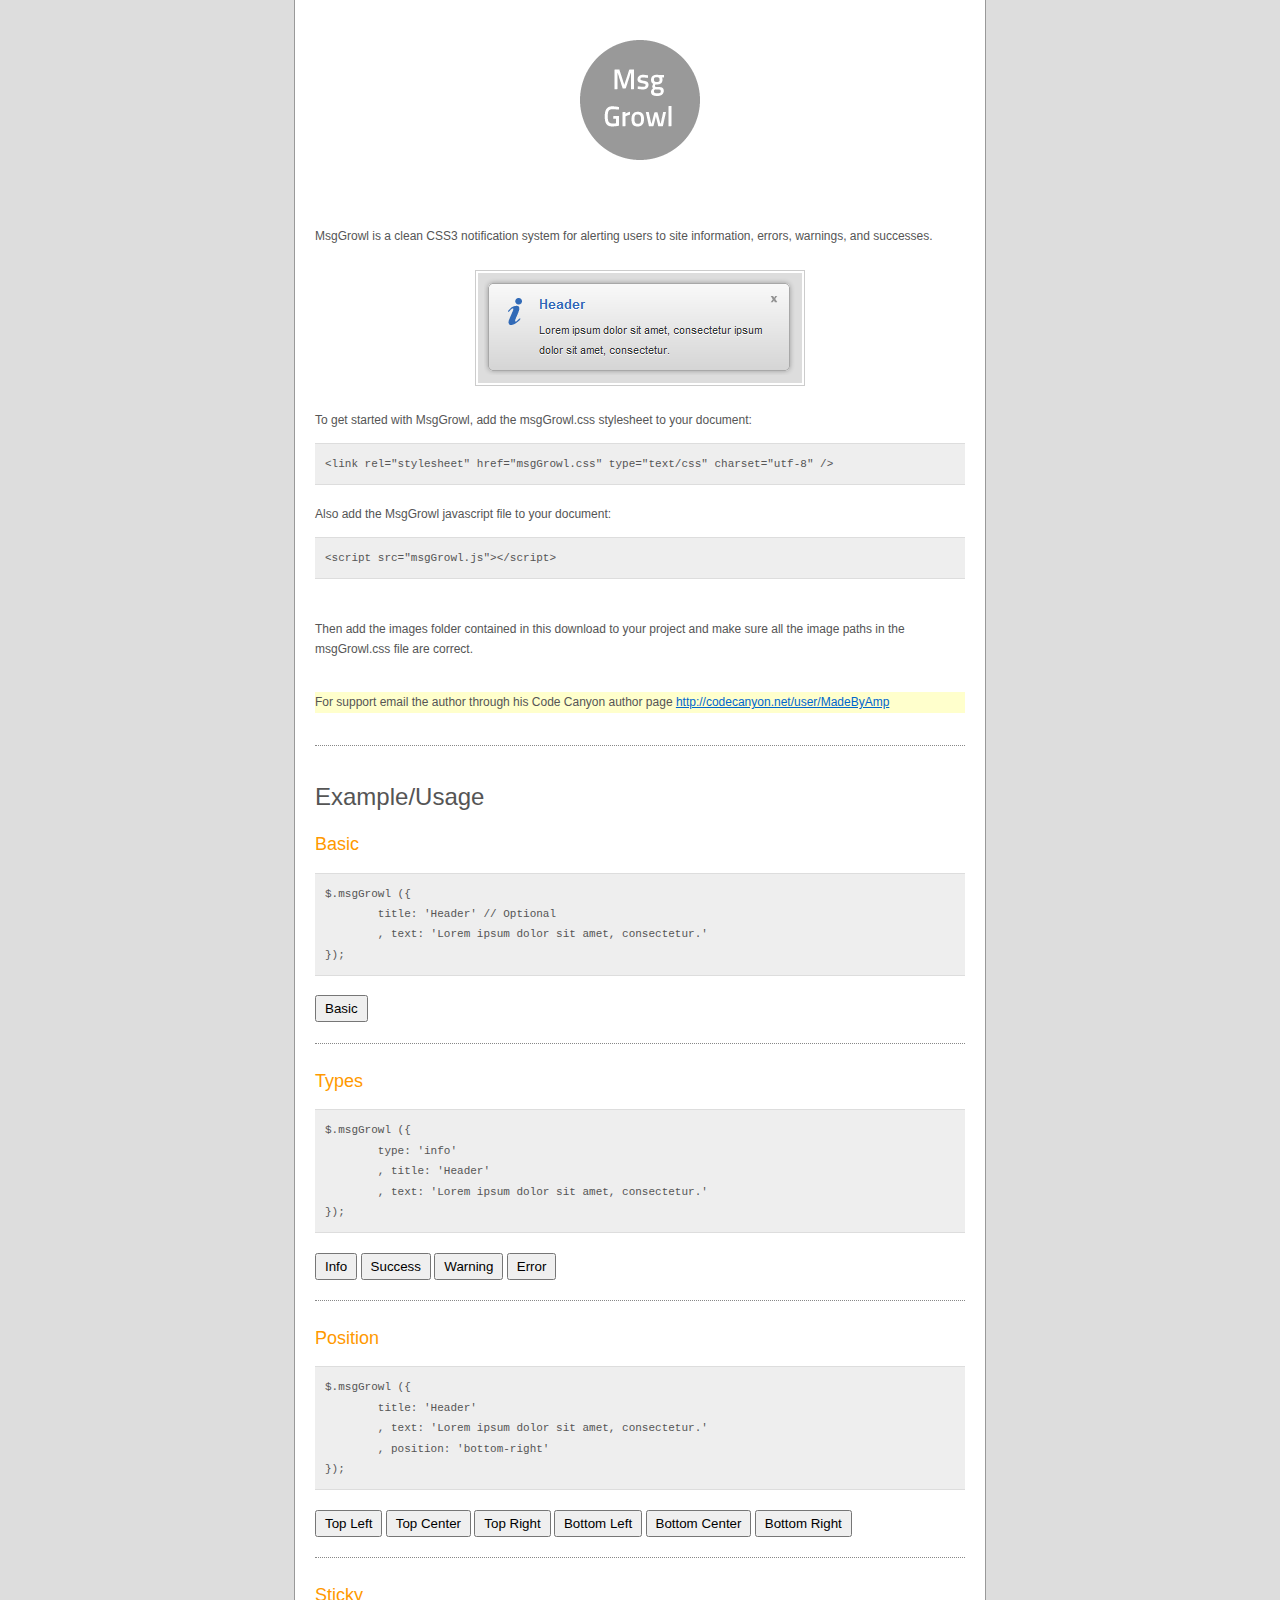
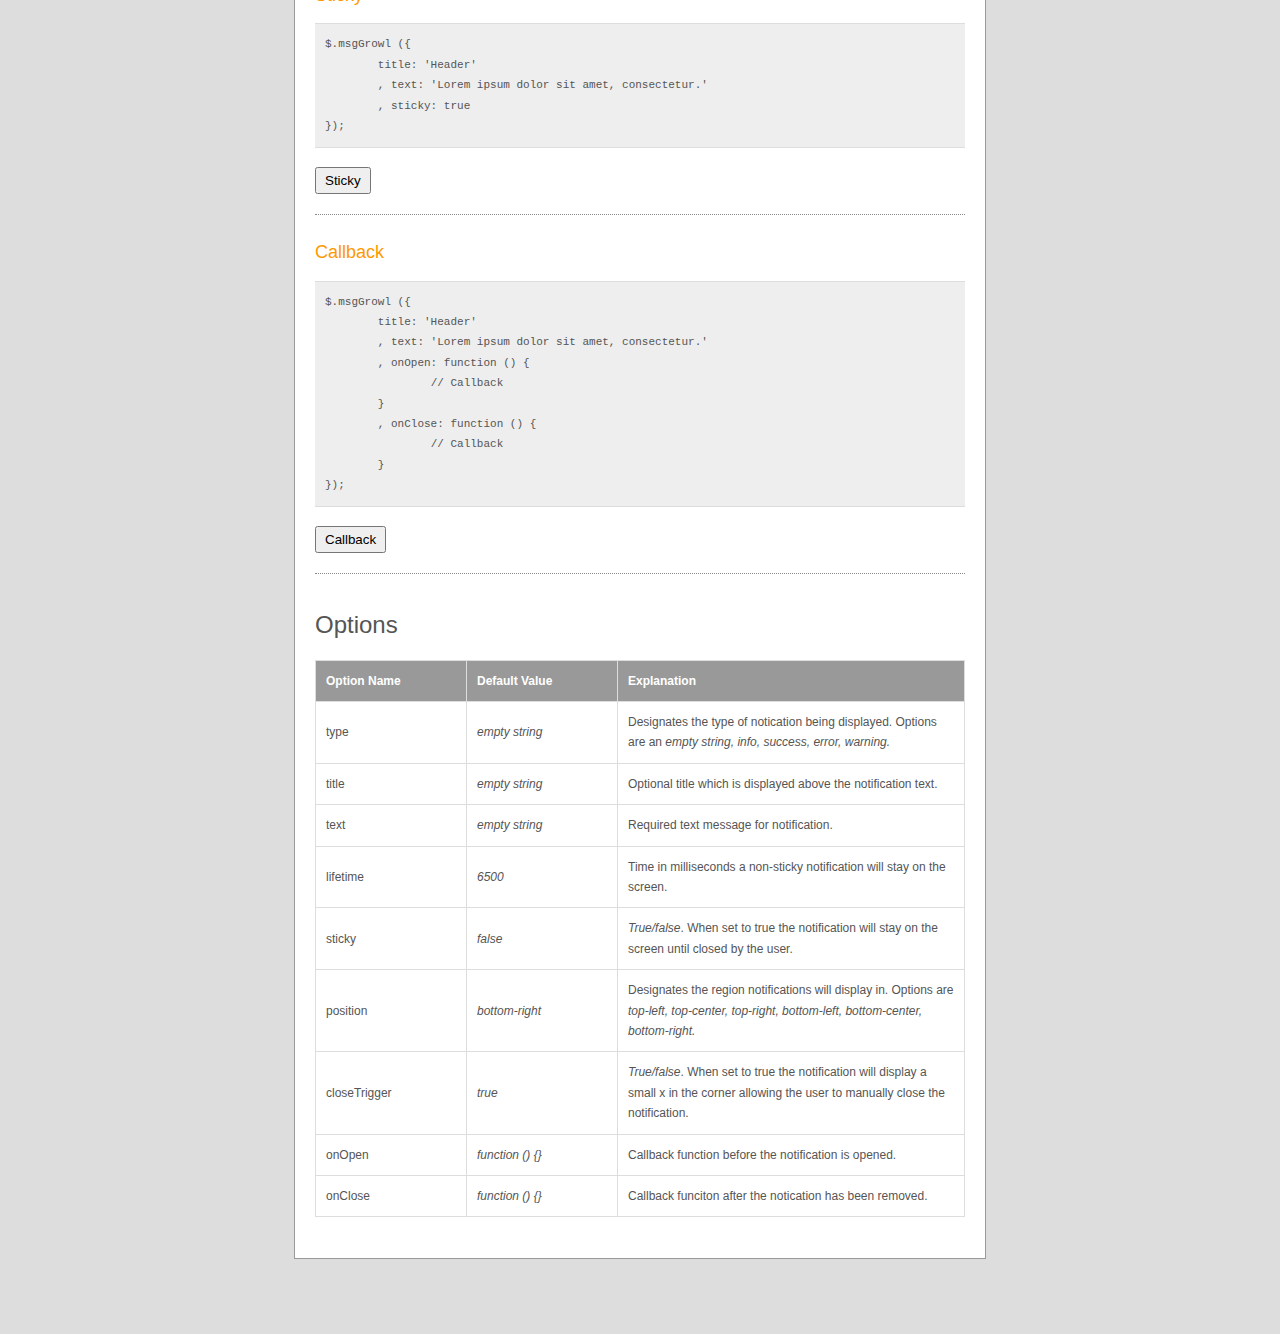
<file: js/plugins/msgGrowl/index.html>
<!DOCTYPE html PUBLIC "-//W3C//DTD XHTML 1.0 Transitional//EN"
	"http://www.w3.org/TR/xhtml1/DTD/xhtml1-transitional.dtd">

<html>

<head>
	<meta http-equiv="Content-type" content="text/html; charset=utf-8">
	<title>MsgGrowl - MadeByAmp</title>
	
<style type="text/css" media="screen">

	
* { padding: 0; margin: 0; }

body
{
	background: #DDD;
	font: 12px/1.7em arial, sans-serif;
	margin: 0 auto 75px;
}

button { padding: 4px 8px; }


</style>

<link rel="stylesheet" href="./example_files/style.css" type="text/css" media="screen" title="no title" charset="utf-8" />
<link rel="stylesheet" href="./css/msgGrowl.css" type="text/css" media="screen" title="no title" charset="utf-8" />


<script type="text/javascript" charset="utf-8" src="./js/jquery-1.6.1.min.js"></script>
<script type="text/javascript" charset="utf-8" src="./js/msgGrowl.js"></script>
</head>

<body id="">
	
<div id="wrapper">
	
<h1>MsgGrowl - MadeByAmp</h1>

<p>MsgGrowl is a clean CSS3 notification system for alerting users to site information, errors, warnings, and successes.</p>
 
<div class="screenshot">
	<img src="./example_files/grab.png" />
</div>

<p>To get started with MsgGrowl, add the msgGrowl.css stylesheet to your document:</p>

<pre>
&lt;link rel="stylesheet" href="msgGrowl.css" type="text/css" charset="utf-8" /&gt;
</pre>

<p>Also add the MsgGrowl javascript file to your document:</p>

<pre>
&lt;script src="msgGrowl.js"&gt;&lt;/script&gt;
</pre>
<br />
<p>Then add the images folder contained in this download to your project and make sure all the image paths in the msgGrowl.css file are correct.</p>

<br />


<p style="background: #FFC;">For support email the author through his Code Canyon author page <a href="http://codecanyon.net/user/MadeByAmp">http://codecanyon.net/user/MadeByAmp</a></p>

	<br />
	<hr />
	
	<br /><br />
<h2>Example/Usage</h2>

<h3>Basic</h3>
	
<pre>
$.msgGrowl ({
	title: 'Header' // Optional
	, text: 'Lorem ipsum dolor sit amet, consectetur.'
});
</pre>	

<button class="demo_basic">Basic</button>

<script>
$(function () {	
	$('.demo_basic').live ('click', function (e) {
		$.msgGrowl ({
			title: 'Header'
			, text: 'Lorem ipsum dolor sit amet, consectetur.'
		});
	});	
});
</script>
	<br />
	<br />
	<hr />




	
<h3>Types</h3>
	
<pre>
$.msgGrowl ({
	type: 'info'
	, title: 'Header'
	, text: 'Lorem ipsum dolor sit amet, consectetur.'
});
</pre>	

<button class="demo_type" rel="info">Info</button>
<button class="demo_type" rel="success">Success</button>
<button class="demo_type" rel="warning">Warning</button>
<button class="demo_type" rel="error">Error</button>

<script>
$(function () {	
	$('.demo_type').live ('click', function (e) {
		$.msgGrowl ({
			type: $(this).attr ('rel')
			, title: 'Header'
			, text: 'Lorem ipsum dolor sit amet, consectetur ipsum dolor sit amet, consectetur.'
		});
	});	
});
</script>
	<br />
	<br />
	<hr />





<h3>Position</h3>
	
<pre>
$.msgGrowl ({
	title: 'Header'
	, text: 'Lorem ipsum dolor sit amet, consectetur.'
	, position: 'bottom-right'
});
</pre>	

<button class="demo_position" rel="top-left">Top Left</button>
<button class="demo_position" rel="top-center">Top Center</button>
<button class="demo_position" rel="top-right">Top Right</button>
<button class="demo_position" rel="bottom-left">Bottom Left</button>
<button class="demo_position" rel="bottom-center">Bottom Center</button>
<button class="demo_position" rel="bottom-right">Bottom Right</button>

<script>
$(function () {	
	$('.demo_position').live ('click', function (e) {
		$.msgGrowl ({
			type: 'info'
			, title: 'Header'
			, text: 'Lorem ipsum dolor sit amet, consectetur  ipsum dolor sit amet, consectetur.'
			, position: $(this).attr ('rel')
		});
	});	
});
</script>
	<br />
	<br />
	<hr />	






<h3>Sticky</h3>
	
<pre>
$.msgGrowl ({
	title: 'Header'
	, text: 'Lorem ipsum dolor sit amet, consectetur.'
	, sticky: true
});
</pre>	

<button class="demo_sticky">Sticky</button>

<script>
$(function () {	
	$('.demo_sticky').live ('click', function (e) {
		$.msgGrowl ({
			type: 'success'
			, title: 'Header'
			, text: 'Lorem ipsum dolor sit amet, consectetur  ipsum dolor sit amet, consectetur.'
			, sticky: true
		});
	});	
});
</script>
	<br />
	<br />
	<hr />


	
	
	
	
	
	
<h3>Callback</h3>
	
<pre>
$.msgGrowl ({
	title: 'Header'
	, text: 'Lorem ipsum dolor sit amet, consectetur.'
	, onOpen: function () {
		// Callback
	}
	, onClose: function () {
		// Callback
	}
});
</pre>	

<button class="demo_callback">Callback</button>

<script>
$(function () {	
	$('.demo_callback').live ('click', function (e) {
		var $this = $(this);
		
		$.msgGrowl ({
			title: 'Header'
			, text: 'Lorem ipsum dolor sit amet, consectetur.'
			, lifetime: 2500
			, onOpen: function () {
				$this.after ('<div style="color: #C00;">Open Callback</div>');
			}
			, onClose: function () {
				$this.after ('<div style="color: #C00;">Close Callback</div>');
			}
		});
	});	
});
</script>
	<br />
	<br />
	<hr />
	
	
	<br />
	<br />

<h2>Options</h2>

<table border="0">
    <tbody>
        <tr>
            <th width="130">Option Name</th>

            <th width="130">Default Value</th>

            <th>Explanation</th>
        </tr>

        <tr>
            <td>type</td>

            <td><em>empty string</em></td>

            <td>Designates the type of notication being displayed. Options are an <em>empty string, info, success, error, warning.</em></td>
        </tr>

        <tr>
            <td>title</td>

            <td><em>empty string</em></td>

            <td>Optional title which is displayed above the notification text.</td>
        </tr>

        <tr>
            <td>text</td>

            <td><em>empty string</em></td>

            <td>Required text message for notification.</td>
        </tr>

        <tr>
            <td>lifetime</td>

            <td><em>6500</em></td>

            <td>Time in milliseconds a non-sticky notification will stay on the screen.</td>
        </tr>

        <tr>
            <td>sticky</td>

            <td><em>false</td>

            <td><em>True/false</em>. When set to true the notification will stay on the screen until closed by the user.</td>
        </tr>

        <tr>
            <td>position</td>

            <td><em>bottom-right</em></td>

            <td>Designates the region notifications will display in. Options are <em>top-left, top-center, top-right, bottom-left, bottom-center, bottom-right.</em></td>
        </tr>

        <tr>
            <td>closeTrigger</td>

            <td><em>true</em></td>

            <td><em>True/false</em>. When set to true the notification will display a small x in the corner allowing the user to manually close the notification.</td>
        </tr>

        <tr>
            <td>onOpen</td>

            <td><em>function () {}</em></td>

            <td>Callback function before the notification is opened.</td>
        </tr>

        <tr>
            <td>onClose</td>

            <td><em>function () {}</em></td>

            <td>Callback funciton after the notication has been removed.</td>
        </tr>

    </tbody>
</table>
	
</div> <!-- #wrapper -->

</body>

</html>
</file>
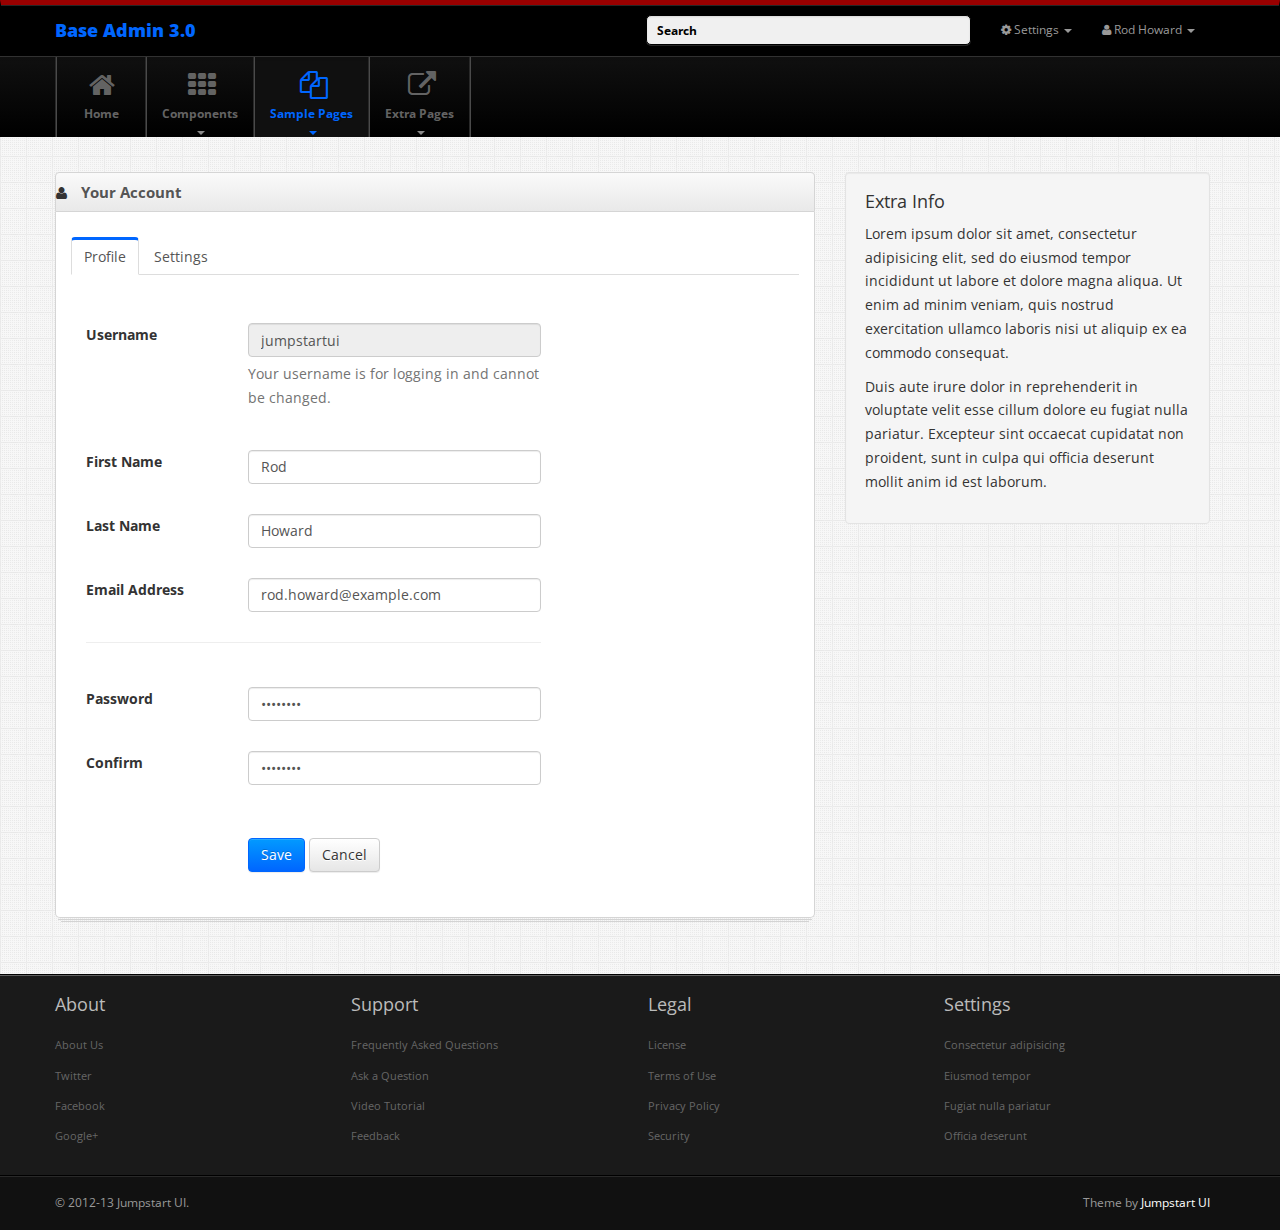
<file: account.html>
<!DOCTYPE html>
<html lang="en">
  <head>
    <meta charset="utf-8">
    <title>Account :: Base Admin</title>
    
    <meta name="viewport" content="width=device-width, initial-scale=1.0, maximum-scale=1.0, user-scalable=no">
    <meta name="apple-mobile-web-app-capable" content="yes">    
    
    <link href="./css/bootstrap.min.css" rel="stylesheet">
    <link href="./css/bootstrap-responsive.min.css" rel="stylesheet">
    
    <link href="http://fonts.googleapis.com/css?family=Open+Sans:400italic,600italic,400,600" rel="stylesheet">
    <link href="./css/font-awesome.min.css" rel="stylesheet">
    
    <link href="./css/ui-lightness/jquery-ui-1.10.0.custom.min.css" rel="stylesheet">
    
    <link href="./css/base-admin-3.css" rel="stylesheet">
    <link href="./css/base-admin-3-responsive.css" rel="stylesheet">

    <link href="./css/custom.css" rel="stylesheet">


    <!-- Le HTML5 shim, for IE6-8 support of HTML5 elements -->
    <!--[if lt IE 9]>
      <script src="http://html5shim.googlecode.com/svn/trunk/html5.js"></script>
    <![endif]-->

  </head>

<body>

<nav class="navbar navbar-inverse" role="navigation">

	<div class="container">
  <!-- Brand and toggle get grouped for better mobile display -->
  <div class="navbar-header">
    <button type="button" class="navbar-toggle" data-toggle="collapse" data-target=".navbar-ex1-collapse">
      <span class="sr-only">Toggle navigation</span>
      <i class="icon-cog"></i>
    </button>
    <a class="navbar-brand" href="./index.html">Base Admin 3.0</a>
  </div>

  <!-- Collect the nav links, forms, and other content for toggling -->
  <div class="collapse navbar-collapse navbar-ex1-collapse">
    <ul class="nav navbar-nav navbar-right">
      <li class="dropdown">
						
			<a href="javscript:;" class="dropdown-toggle" data-toggle="dropdown">
				<i class="icon-cog"></i>
				Settings
				<b class="caret"></b>
			</a>
			
			<ul class="dropdown-menu">
				<li><a href="./account.html">Account Settings</a></li>
				<li><a href="javascript:;">Privacy Settings</a></li>
				<li class="divider"></li>
				<li><a href="javascript:;">Help</a></li>
			</ul>
			
		</li>

		<li class="dropdown">
						
			<a href="javscript:;" class="dropdown-toggle" data-toggle="dropdown">
				<i class="icon-user"></i> 
				Rod Howard
				<b class="caret"></b>
			</a>
			
			<ul class="dropdown-menu">
				<li><a href="javascript:;">My Profile</a></li>
				<li><a href="javascript:;">My Groups</a></li>
				<li class="divider"></li>
				<li><a href="javascript:;">Logout</a></li>
			</ul>
			
		</li>
    </ul>
    
    <form class="navbar-form navbar-right" role="search">
      <div class="form-group">
        <input type="text" class="form-control input-sm search-query" placeholder="Search">
      </div>
    </form>
  </div><!-- /.navbar-collapse -->
</div> <!-- /.container -->
</nav>
    



    
<div class="subnavbar">

	<div class="subnavbar-inner">
	
		<div class="container">
			
			<a href="javascript:;" class="subnav-toggle" data-toggle="collapse" data-target=".subnav-collapse">
		      <span class="sr-only">Toggle navigation</span>
		      <i class="icon-reorder"></i>
		      
		    </a>

			<div class="collapse subnav-collapse">
				<ul class="mainnav">
				
					<li class="">
						<a href="./index.html">
							<i class="icon-home"></i>
							<span>Home</span>
						</a>	    				
					</li>
					
					<li class="dropdown">					
						<a href="javascript:;" class="dropdown-toggle" data-toggle="dropdown">
							<i class="icon-th"></i>
							<span>Components</span>
							<b class="caret"></b>
						</a>	    
					
						<ul class="dropdown-menu">
							<li><a href="./elements.html">Elements</a></li>
							<li><a href="./forms.html">Form Styles</a></li>
							<li><a href="./jqueryui.html">jQuery UI</a></li>
							<li><a href="./charts.html">Charts</a></li>
							<li><a href="./popups.html">Popups/Notifications</a></li>
						</ul> 				
					</li>
					
					<li class="dropdown active">					
						<a href="javascript:;" class="dropdown-toggle" data-toggle="dropdown">
							<i class="icon-copy"></i>
							<span>Sample Pages</span>
							<b class="caret"></b>
						</a>	    
					
						<ul class="dropdown-menu">
							<li><a href="./pricing.html">Pricing Plans</a></li>
							<li><a href="./faq.html">FAQ's</a></li>
							<li><a href="./gallery.html">Gallery</a></li>
							<li><a href="./reports.html">Reports</a></li>
							<li><a href="./account.html">User Account</a></li>
						</ul> 				
					</li>
					
					<li class="dropdown">					
						<a href="javascript:;" class="dropdown-toggle" data-toggle="dropdown">
							<i class="icon-external-link"></i>
							<span>Extra Pages</span>
							<b class="caret"></b>
						</a>	
					
						<ul class="dropdown-menu">
							<li><a href="./login.html">Login</a></li>
							<li><a href="./signup.html">Signup</a></li>
							<li><a href="./error.html">Error</a></li>
							<li class="dropdown-submenu">
							    <a tabindex="-1" href="#">More options</a>
							    <ul class="dropdown-menu">
							      <li><a tabindex="-1" href="#">Second level</a></li>

							      <li><a href="#">Second level</a></li>
							      <li><a href="#">Second level</a></li>
							    </ul>
							  </li>
						</ul>    				
					</li>
				
				</ul>
			</div> <!-- /.subnav-collapse -->

		</div> <!-- /container -->
	
	</div> <!-- /subnavbar-inner -->

</div> <!-- /subnavbar -->
    
    

<div class="main">

    <div class="container">

      <div class="row">
      	
      	<div class="col-md-8">      		
      		
      		<div class="widget stacked ">
      			
      			<div class="widget-header">
      				<i class="icon-user"></i>
      				<h3>Your Account</h3>
  				</div> <!-- /widget-header -->
				
				<div class="widget-content">
					
					
					
					<div class="tabbable">
					<ul class="nav nav-tabs">
					  <li class="active">
					    <a href="#profile" data-toggle="tab">Profile</a>
					  </li>
					  <li><a href="#settings" data-toggle="tab">Settings</a></li>
					</ul>
					
					<br>
					
						<div class="tab-content">
							<div class="tab-pane active" id="profile">
							<form id="edit-profile" class="form-horizontal col-md-8">
								<fieldset>
									
									<div class="form-group">											
										<label for="username" class="col-md-4">Username</label>
										<div class="col-md-8">
											<input type="text" class="form-control" id="username" value="jumpstartui" disabled>
											<p class="help-block">Your username is for logging in and cannot be changed.</p>
										</div> <!-- /controls -->				
									</div> <!-- /control-group -->
									
									
									<div class="form-group">											
										<label for="firstname" class="col-md-4">First Name</label>
										<div class="col-md-8">
											<input type="text" class="form-control" id="firstname" value="Rod">
										</div> <!-- /controls -->				
									</div> <!-- /control-group -->
									
									
									<div class="form-group">											
										<label class="col-md-4" for="lastname">Last Name</label>
										<div class="col-md-8">
											<input type="text" class="form-control" id="lastname" value="Howard">
										</div> <!-- /controls -->				
									</div> <!-- /control-group -->
									
									
									<div class="form-group">											
										<label class="col-md-4" for="email">Email Address</label>
										<div class="col-md-8">
											<input type="text" class="form-control" id="email" value="rod.howard@example.com">
										</div> <!-- /controls -->				
									</div> <!-- /control-group -->
									
									
									<hr /><br />
									
									<div class="form-group">											
										<label class="col-md-4" for="password1">Password</label>
										<div class="col-md-8">
											<input type="password" class="form-control" id="password1" value="password">
										</div> <!-- /controls -->				
									</div> <!-- /control-group -->
									
									
									<div class="form-group">											
										<label class="col-md-4" for="password2">Confirm</label>
										<div class="col-md-8">
											<input type="password" class="form-control" id="password2" value="password">
										</div> <!-- /controls -->				
									</div> <!-- /control-group -->
									
									
										
										<br />
									
										
									<div class="form-group">

										<div class="col-md-offset-4 col-md-8">
											<button type="submit" class="btn btn-primary">Save</button> 
											<button class="btn btn-default">Cancel</button>
										</div>
									</div> <!-- /form-actions -->
								</fieldset>
							</form>
							</div>
							
							<div class="tab-pane" id="settings">
								<form id="edit-profile2" class="form-horizontal col-md-8">
									<fieldset>
										
										
										<div class="form-group">
											<label class="col-md-4" for="accounttype">Account Type</label>
											<div class="col-md-8">
												<div class="radio">
													<label>
														<input type="radio" name="accounttype" value="option1" checked="checked" id="accounttype">
														POP3
													</label>
												</div>

												<div class="radio">
													<label>
														<input type="radio" name="accounttype" value="option2">
														IMAP
													</label>
												</div>

											</div>
										</div>

										<div class="form-group">
											<label class="col-md-4" for="accountusername">Account Username</label>
											<div class="col-md-8">
												<input type="text" class="form-control" id="accountusername" value="rod.howard@example.com">
												<p class="help-block">Leave blank to use your profile email address.</p>
											</div>
										</div>

										<div class="form-group">
											<label class="col-md-4" for="emailserver">Email Server</label>
											<div class="col-md-8">
												<input type="text" class="form-control" id="emailserver" value="mail.example.com">
											</div>
										</div>

										<div class="form-group">
											<label class="col-md-4" for="accountpassword">Password</label>
											<div class="col-md-8">
												<input type="text" class="form-control" id="accountpassword" value="password">
											</div>
										</div>
										
																					
										
										
										<div class="form-group">
											<label class="col-md-4" for="accountadvanced">Advanced Settings</label>

											<div class="col-md-8">
												<div class="checkbox">
													<label>
														<input type="checkbox" name="accountadvanced" value="option1" checked="checked" id="accountadvanced">
														User encrypted connection when accessing this server
													</label>
												</div>

												<div class="checkbox">
													<label>
														<input type="checkbox" name="accounttype" value="option2">
														Download all message on connection
													</label>
												</div>
											</div>
										</div>

										
										<div class="form-group">
											<div class="col-md-offset-4 col-md-8">
												<button type="submit" class="btn btn-primary">Save</button> <button class="btn btn-default">Cancel</button>
											</div>
										</div>
									</fieldset>
								</form>
							</div>
							
						</div>
					  
					  
					</div>
					
					
					
					
					
				</div> <!-- /widget-content -->
					
			</div> <!-- /widget -->
      		
	    </div> <!-- /span8 -->
      	
      	
      	<div class="col-md-4">

      		<div class="well">

      			<h4>Extra Info</h4>

				<p>Lorem ipsum dolor sit amet, consectetur adipisicing elit, sed do eiusmod tempor incididunt ut labore et dolore magna aliqua. Ut enim ad minim veniam, quis nostrud exercitation ullamco laboris nisi ut aliquip ex ea commodo consequat.</p>
					
					
				<p> Duis aute irure dolor in reprehenderit in voluptate velit esse cillum dolore eu fugiat nulla pariatur. Excepteur sint occaecat cupidatat non proident, sunt in culpa qui officia deserunt mollit anim id est laborum.</p>
      		</div>
								
	      </div> <!-- /span4 -->
      	
      </div> <!-- /row -->

    </div> <!-- /container -->
    
</div> <!-- /main -->
    
    
    
 
<div class="extra">

	<div class="container">

		<div class="row">
			
			<div class="col-md-3">
				
				<h4>About</h4>
				
				<ul>
					<li><a href="javascript:;">About Us</a></li>
					<li><a href="javascript:;">Twitter</a></li>
					<li><a href="javascript:;">Facebook</a></li>
					<li><a href="javascript:;">Google+</a></li>
				</ul>
				
			</div> <!-- /span3 -->
			
			<div class="col-md-3">
				
				<h4>Support</h4>
				
				<ul>
					<li><a href="javascript:;">Frequently Asked Questions</a></li>
					<li><a href="javascript:;">Ask a Question</a></li>
					<li><a href="javascript:;">Video Tutorial</a></li>
					<li><a href="javascript:;">Feedback</a></li>
				</ul>
				
			</div> <!-- /span3 -->
			
			<div class="col-md-3">
				
				<h4>Legal</h4>
				
				<ul>
					<li><a href="javascript:;">License</a></li>
					<li><a href="javascript:;">Terms of Use</a></li>
					<li><a href="javascript:;">Privacy Policy</a></li>
					<li><a href="javascript:;">Security</a></li>
				</ul>
				
			</div> <!-- /span3 -->
			
			<div class="col-md-3">
				
				<h4>Settings</h4>
				
				<ul>
					<li><a href="javascript:;">Consectetur adipisicing</a></li>
					<li><a href="javascript:;">Eiusmod tempor </a></li>
					<li><a href="javascript:;">Fugiat nulla pariatur</a></li>
					<li><a href="javascript:;">Officia deserunt</a></li>
				</ul>
				
			</div> <!-- /span3 -->
			
		</div> <!-- /row -->

	</div> <!-- /container -->

</div> <!-- /extra -->


    
    
<div class="footer">
		
	<div class="container">
		
		<div class="row">
			
			<div id="footer-copyright" class="col-md-6">
				&copy; 2012-13 Jumpstart UI.
			</div> <!-- /span6 -->
			
			<div id="footer-terms" class="col-md-6">
				Theme by <a href="http://jumpstartui.com" target="_blank">Jumpstart UI</a>
			</div> <!-- /.span6 -->
			
		</div> <!-- /row -->
		
	</div> <!-- /container -->
	
</div> <!-- /footer -->
    


<!-- Le javascript
================================================== -->
<!-- Placed at the end of the document so the pages load faster -->
<script src="./js/libs/jquery-1.9.1.min.js"></script>
<script src="./js/libs/jquery-ui-1.10.0.custom.min.js"></script>
<script src="./js/libs/bootstrap.min.js"></script>

<script src="./js/Application.js"></script>


  </body>
</html>
</file>
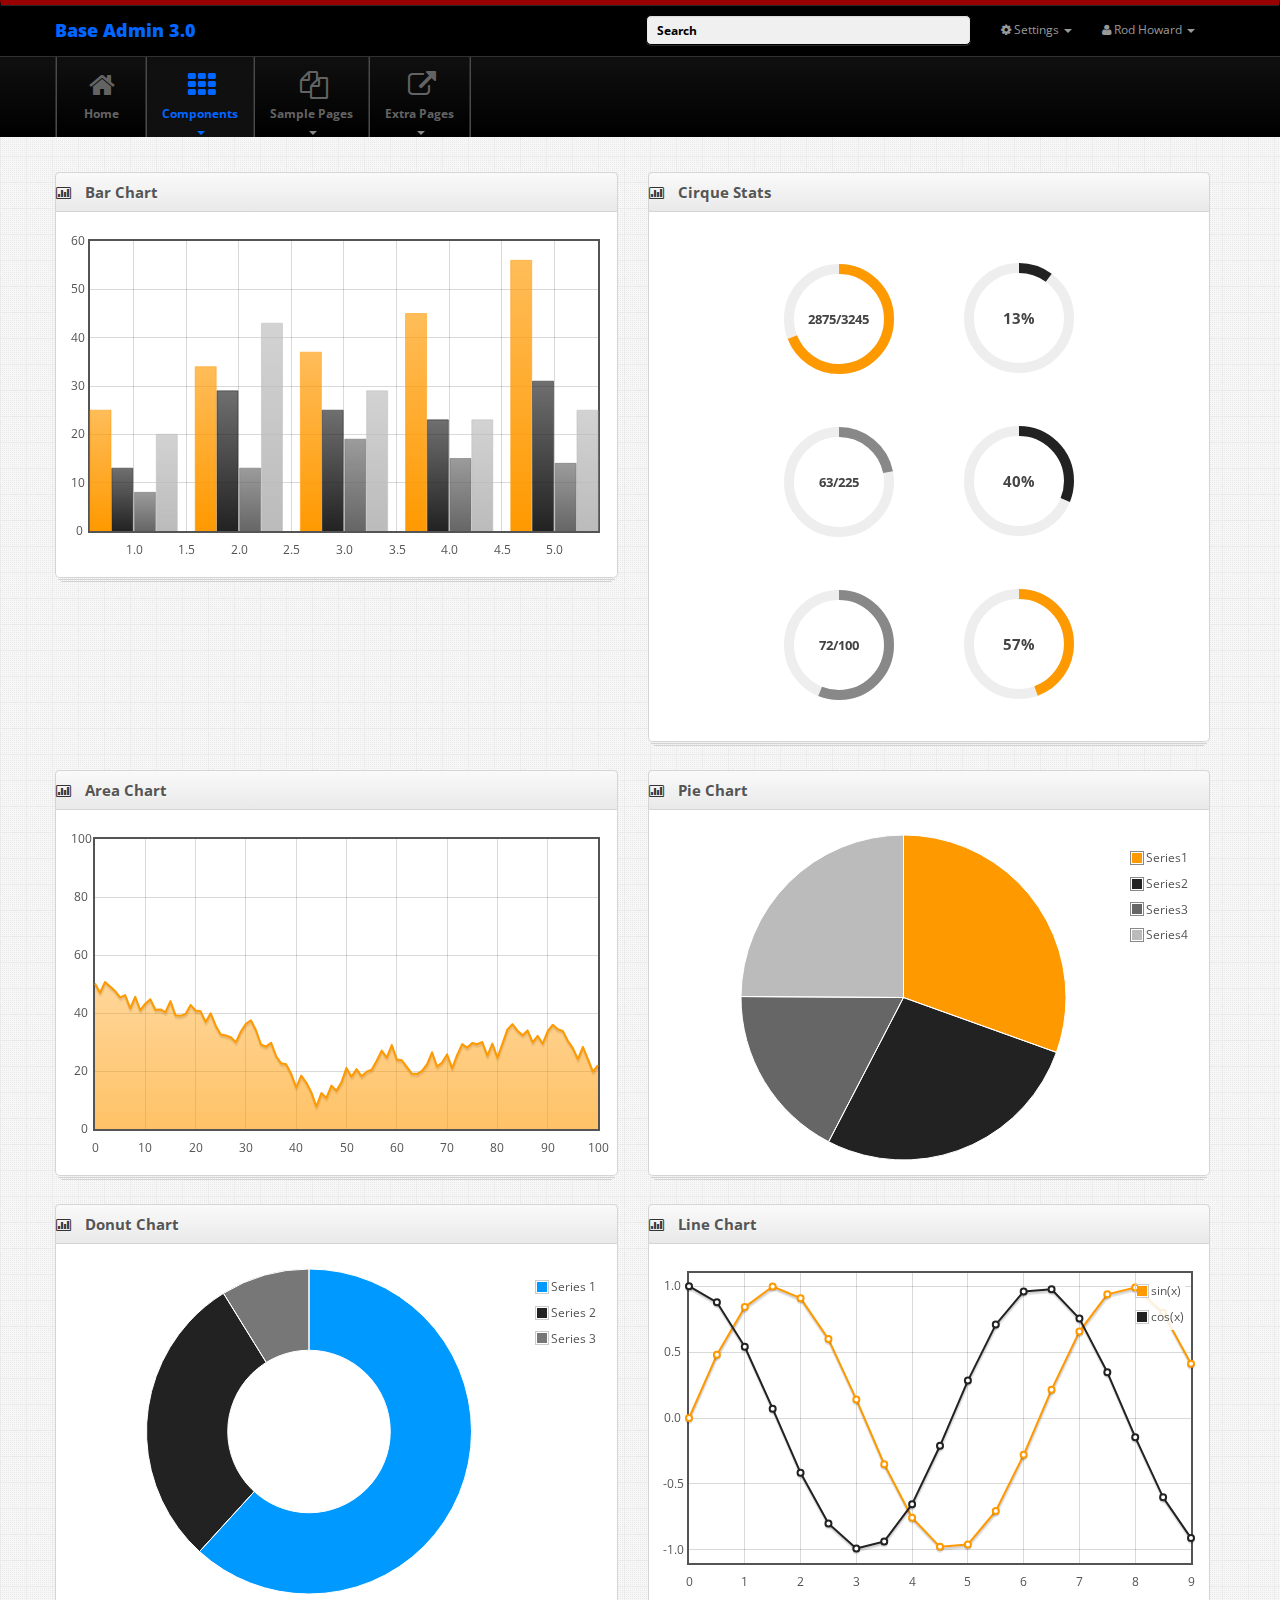
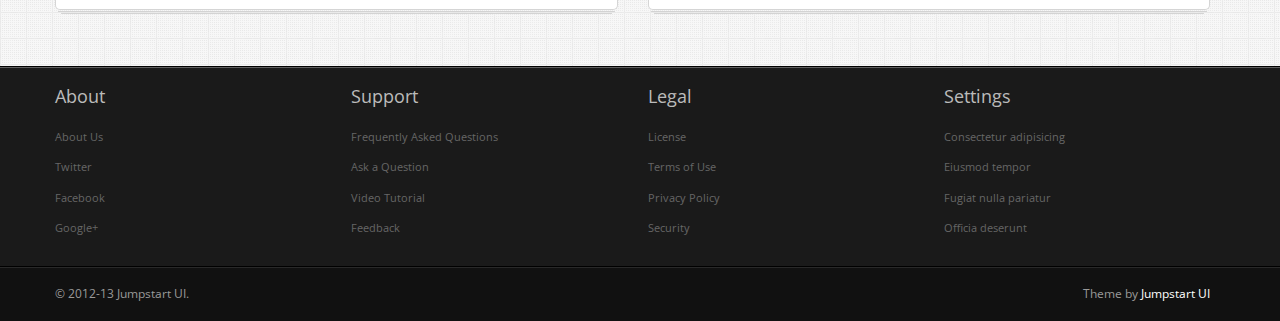
<file: charts.html>
<!DOCTYPE html>
<html lang="en">
  <head>
    <meta charset="utf-8">
    <title>Charts :: Base Admin</title>
    
    <meta name="viewport" content="width=device-width, initial-scale=1.0, maximum-scale=1.0, user-scalable=no">
    <meta name="apple-mobile-web-app-capable" content="yes">    
    
    <link href="./css/bootstrap.min.css" rel="stylesheet">
    <link href="./css/bootstrap-responsive.min.css" rel="stylesheet">
    
    <link href="http://fonts.googleapis.com/css?family=Open+Sans:400italic,600italic,400,600" rel="stylesheet">
    <link href="./css/font-awesome.min.css" rel="stylesheet">
    
    <link href="./css/ui-lightness/jquery-ui-1.10.0.custom.min.css" rel="stylesheet">
    
    <link href="./js/plugins/cirque/cirque.css" rel="stylesheet">
    
    <link href="./css/base-admin-3.css" rel="stylesheet">
    <link href="./css/base-admin-3-responsive.css" rel="stylesheet">

    <link href="./css/custom.css" rel="stylesheet">
    
    <style>
    .chart-holder {
		height: 325px;
	}
	
	.cirque-stats {
		text-align: center;
	}
	
	.cirque-stats .cirque-container {	
		margin-top: 1.5em;
		margin-bottom: 1.5em;	
		margin-right: 2em;
		margin-left: 2em;
	}
	
	</style>

    <!-- Le HTML5 shim, for IE6-8 support of HTML5 elements -->
    <!--[if lt IE 9]>
      <script src="http://html5shim.googlecode.com/svn/trunk/html5.js"></script>
    <![endif]-->

  </head>

<body>

<nav class="navbar navbar-inverse" role="navigation">

	<div class="container">
  <!-- Brand and toggle get grouped for better mobile display -->
  <div class="navbar-header">
    <button type="button" class="navbar-toggle" data-toggle="collapse" data-target=".navbar-ex1-collapse">
      <span class="sr-only">Toggle navigation</span>
      <i class="icon-cog"></i>
    </button>
    <a class="navbar-brand" href="./index.html">Base Admin 3.0</a>
  </div>

  <!-- Collect the nav links, forms, and other content for toggling -->
  <div class="collapse navbar-collapse navbar-ex1-collapse">
    <ul class="nav navbar-nav navbar-right">
      <li class="dropdown">
						
			<a href="javscript:;" class="dropdown-toggle" data-toggle="dropdown">
				<i class="icon-cog"></i>
				Settings
				<b class="caret"></b>
			</a>
			
			<ul class="dropdown-menu">
				<li><a href="./account.html">Account Settings</a></li>
				<li><a href="javascript:;">Privacy Settings</a></li>
				<li class="divider"></li>
				<li><a href="javascript:;">Help</a></li>
			</ul>
			
		</li>

		<li class="dropdown">
						
			<a href="javscript:;" class="dropdown-toggle" data-toggle="dropdown">
				<i class="icon-user"></i> 
				Rod Howard
				<b class="caret"></b>
			</a>
			
			<ul class="dropdown-menu">
				<li><a href="javascript:;">My Profile</a></li>
				<li><a href="javascript:;">My Groups</a></li>
				<li class="divider"></li>
				<li><a href="javascript:;">Logout</a></li>
			</ul>
			
		</li>
    </ul>
    
    <form class="navbar-form navbar-right" role="search">
      <div class="form-group">
        <input type="text" class="form-control input-sm search-query" placeholder="Search">
      </div>
    </form>
  </div><!-- /.navbar-collapse -->
</div> <!-- /.container -->
</nav>
    



    
<div class="subnavbar">

	<div class="subnavbar-inner">
	
		<div class="container">
			
			<a href="javascript:;" class="subnav-toggle" data-toggle="collapse" data-target=".subnav-collapse">
		      <span class="sr-only">Toggle navigation</span>
		      <i class="icon-reorder"></i>
		      
		    </a>

			<div class="collapse subnav-collapse">
				<ul class="mainnav">
				
					<li class="">
						<a href="./index.html">
							<i class="icon-home"></i>
							<span>Home</span>
						</a>	    				
					</li>
					
					<li class="dropdown active">					
						<a href="javascript:;" class="dropdown-toggle" data-toggle="dropdown">
							<i class="icon-th"></i>
							<span>Components</span>
							<b class="caret"></b>
						</a>	    
					
						<ul class="dropdown-menu">
							<li><a href="./elements.html">Elements</a></li>
							<li><a href="./forms.html">Form Styles</a></li>
							<li><a href="./jqueryui.html">jQuery UI</a></li>
							<li><a href="./charts.html">Charts</a></li>
							<li><a href="./popups.html">Popups/Notifications</a></li>
						</ul> 				
					</li>
					
					<li class="dropdown">					
						<a href="javascript:;" class="dropdown-toggle" data-toggle="dropdown">
							<i class="icon-copy"></i>
							<span>Sample Pages</span>
							<b class="caret"></b>
						</a>	    
					
						<ul class="dropdown-menu">
							<li><a href="./pricing.html">Pricing Plans</a></li>
							<li><a href="./faq.html">FAQ's</a></li>
							<li><a href="./gallery.html">Gallery</a></li>
							<li><a href="./reports.html">Reports</a></li>
							<li><a href="./account.html">User Account</a></li>
						</ul> 				
					</li>
					
					<li class="dropdown">					
						<a href="javascript:;" class="dropdown-toggle" data-toggle="dropdown">
							<i class="icon-external-link"></i>
							<span>Extra Pages</span>
							<b class="caret"></b>
						</a>	
					
						<ul class="dropdown-menu">
							<li><a href="./login.html">Login</a></li>
							<li><a href="./signup.html">Signup</a></li>
							<li><a href="./error.html">Error</a></li>
							<li class="dropdown-submenu">
							    <a tabindex="-1" href="#">More options</a>
							    <ul class="dropdown-menu">
							      <li><a tabindex="-1" href="#">Second level</a></li>

							      <li><a href="#">Second level</a></li>
							      <li><a href="#">Second level</a></li>
							    </ul>
							  </li>
						</ul>    				
					</li>
				
				</ul>
			</div> <!-- /.subnav-collapse -->

		</div> <!-- /container -->
	
	</div> <!-- /subnavbar-inner -->

</div> <!-- /subnavbar -->
    
    
<div class="main">
	
	<div class="container">

		
	
		<div class="row">
		
			<div class="col-md-6">
			
					<div class="widget stacked">
						
						<div class="widget-header">
							<i class="icon-bar-chart"></i>
							<h3>Bar Chart</h3>
						</div> <!-- /widget-header -->
						
						<div class="widget-content">
						
							<div id="bar-chart" class="chart-holder"></div> <!-- /bar-chart -->
						
						</div> <!-- /widget-content -->
					
					</div> <!-- /widget -->		
				
			</div> <!-- /.span6 -->
				
		
			<div class="col-md-6">
			    
			    <div class="widget stacked">
					
					<div class="widget-header">
						<i class="icon-bar-chart"></i>
						<h3>Cirque Stats</h3>
					</div> <!-- /widget-header -->
					
					<div class="widget-content">
						
						<div class="cirque-stats">
							<div class="ui-cirque" data-value="2875" data-total="3245" data-arc-color="#FF9900" data-label="ratio"></div>
					        <div class="ui-cirque" data-value="13" data-arc-color="#222222"></div>
					        <div class="ui-cirque" data-value="63" data-total="225" data-arc-color="#888888" data-label="ratio"></div>
					        <div class="ui-cirque" data-value="40" data-arc-color="#222222"></div>
							<div class="ui-cirque" data-value="72" data-arc-color="#888888" data-label="ratio"></div>
					        <div class="ui-cirque" data-value="57" data-arc-color="#FF9900"></div>
					    </div> <!-- /.cirque-stats -->
					
					</div> <!-- /widget-content -->
				
				</div> <!-- /widget -->	
			    
			</div> <!-- /.span6 -->
			
		</div> <!-- /.row -->
		
		
		<div class="row">			
			
			<div class="col-md-6">				
			
				<div class="widget stacked">
					
					<div class="widget-header">
						<i class="icon-bar-chart"></i>
						<h3>Area Chart</h3>
					</div> <!-- /widget-header -->
					
					<div class="widget-content">
					
						<div id="area-chart" class="chart-holder"></div> <!-- /area-chart -->
					
					</div> <!-- /widget-content -->
				
				</div> <!-- /widget -->	
			    
			</div> <!-- /.span6 -->
				
				
				
			
			<div class="col-md-6">	
			
				<div class="widget stacked">
					
					<div class="widget-header">
						<i class="icon-bar-chart"></i>
						<h3>Pie Chart</h3>
					</div> <!-- /widget-header -->
					
					<div class="widget-content">
					
						<div id="pie-chart" class="chart-holder"></div> <!-- /pie-chart -->
					
					</div> <!-- /widget-content -->
				
				</div> <!-- /widget -->			
			
			</div> <!-- /span6 -->
			
		</div> <!-- /.row -->
		
		
		
			<div class="row">	
		
			<div class="col-md-6">
			
				<div class="widget stacked">
					
					<div class="widget-header">
						<i class="icon-bar-chart"></i>
						<h3>Donut Chart</h3>
					</div> <!-- /widget-header -->
					
					<div class="widget-content">
					
						<div id="donut-chart" class="chart-holder"></div> <!-- /bar-chart -->
					
					</div> <!-- /widget-content -->
				
				</div> <!-- /widget -->			
			
			</div> <!-- /span6 -->
				
				
		
			<div class="col-md-6">
			
				<div class="widget stacked">
					
					<div class="widget-header">
						<i class="icon-bar-chart"></i>
						<h3>Line Chart</h3>
					</div> <!-- /widget-header -->
					
					<div class="widget-content">
					
						<div id="line-chart" class="chart-holder"></div> <!-- /line-chart -->
					
					</div> <!-- /widget-content -->
				
				</div> <!-- /widget -->				
			
			</div> <!-- /span6 -->
		
		
		</div> <!-- /row -->
	
	
	</div> <!-- /container -->
    
</div> <!-- /main -->
    


<div class="extra">

	<div class="container">

		<div class="row">
			
			<div class="col-md-3">
				
				<h4>About</h4>
				
				<ul>
					<li><a href="javascript:;">About Us</a></li>
					<li><a href="javascript:;">Twitter</a></li>
					<li><a href="javascript:;">Facebook</a></li>
					<li><a href="javascript:;">Google+</a></li>
				</ul>
				
			</div> <!-- /span3 -->
			
			<div class="col-md-3">
				
				<h4>Support</h4>
				
				<ul>
					<li><a href="javascript:;">Frequently Asked Questions</a></li>
					<li><a href="javascript:;">Ask a Question</a></li>
					<li><a href="javascript:;">Video Tutorial</a></li>
					<li><a href="javascript:;">Feedback</a></li>
				</ul>
				
			</div> <!-- /span3 -->
			
			<div class="col-md-3">
				
				<h4>Legal</h4>
				
				<ul>
					<li><a href="javascript:;">License</a></li>
					<li><a href="javascript:;">Terms of Use</a></li>
					<li><a href="javascript:;">Privacy Policy</a></li>
					<li><a href="javascript:;">Security</a></li>
				</ul>
				
			</div> <!-- /span3 -->
			
			<div class="col-md-3">
				
				<h4>Settings</h4>
				
				<ul>
					<li><a href="javascript:;">Consectetur adipisicing</a></li>
					<li><a href="javascript:;">Eiusmod tempor </a></li>
					<li><a href="javascript:;">Fugiat nulla pariatur</a></li>
					<li><a href="javascript:;">Officia deserunt</a></li>
				</ul>
				
			</div> <!-- /span3 -->
			
		</div> <!-- /row -->

	</div> <!-- /container -->

</div> <!-- /extra -->


    
    
<div class="footer">
		
	<div class="container">
		
		<div class="row">
			
			<div id="footer-copyright" class="col-md-6">
				&copy; 2012-13 Jumpstart UI.
			</div> <!-- /span6 -->
			
			<div id="footer-terms" class="col-md-6">
				Theme by <a href="http://jumpstartui.com" target="_blank">Jumpstart UI</a>
			</div> <!-- /.span6 -->
			
		</div> <!-- /row -->
		
	</div> <!-- /container -->
	
</div> <!-- /footer -->
    

<!-- Le javascript
================================================== -->
<!-- Placed at the end of the document so the pages load faster -->
<script src="./js/libs/jquery-1.9.1.min.js"></script>
<script src="./js/libs/jquery-ui-1.10.0.custom.min.js"></script>
<script src="./js/libs/bootstrap.min.js"></script>

<script src="./js/plugins/cirque/cirque.js"></script>

<script src="./js/plugins/flot/jquery.flot.js"></script>
<script src="./js/plugins/flot/jquery.flot.pie.js"></script>
<script src="./js/plugins/flot/jquery.flot.orderBars.js"></script>
<script src="./js/plugins/flot/jquery.flot.resize.js"></script>

<script src="./js/Application.js"></script>

<script src="./js/charts/bar.js"></script>
<script src="./js/charts/donut.js"></script>
<script src="./js/charts/line.js"></script>
<script src="./js/charts/pie.js"></script>
<script src="./js/charts/area.js"></script>

  </body>
</html>
</file>
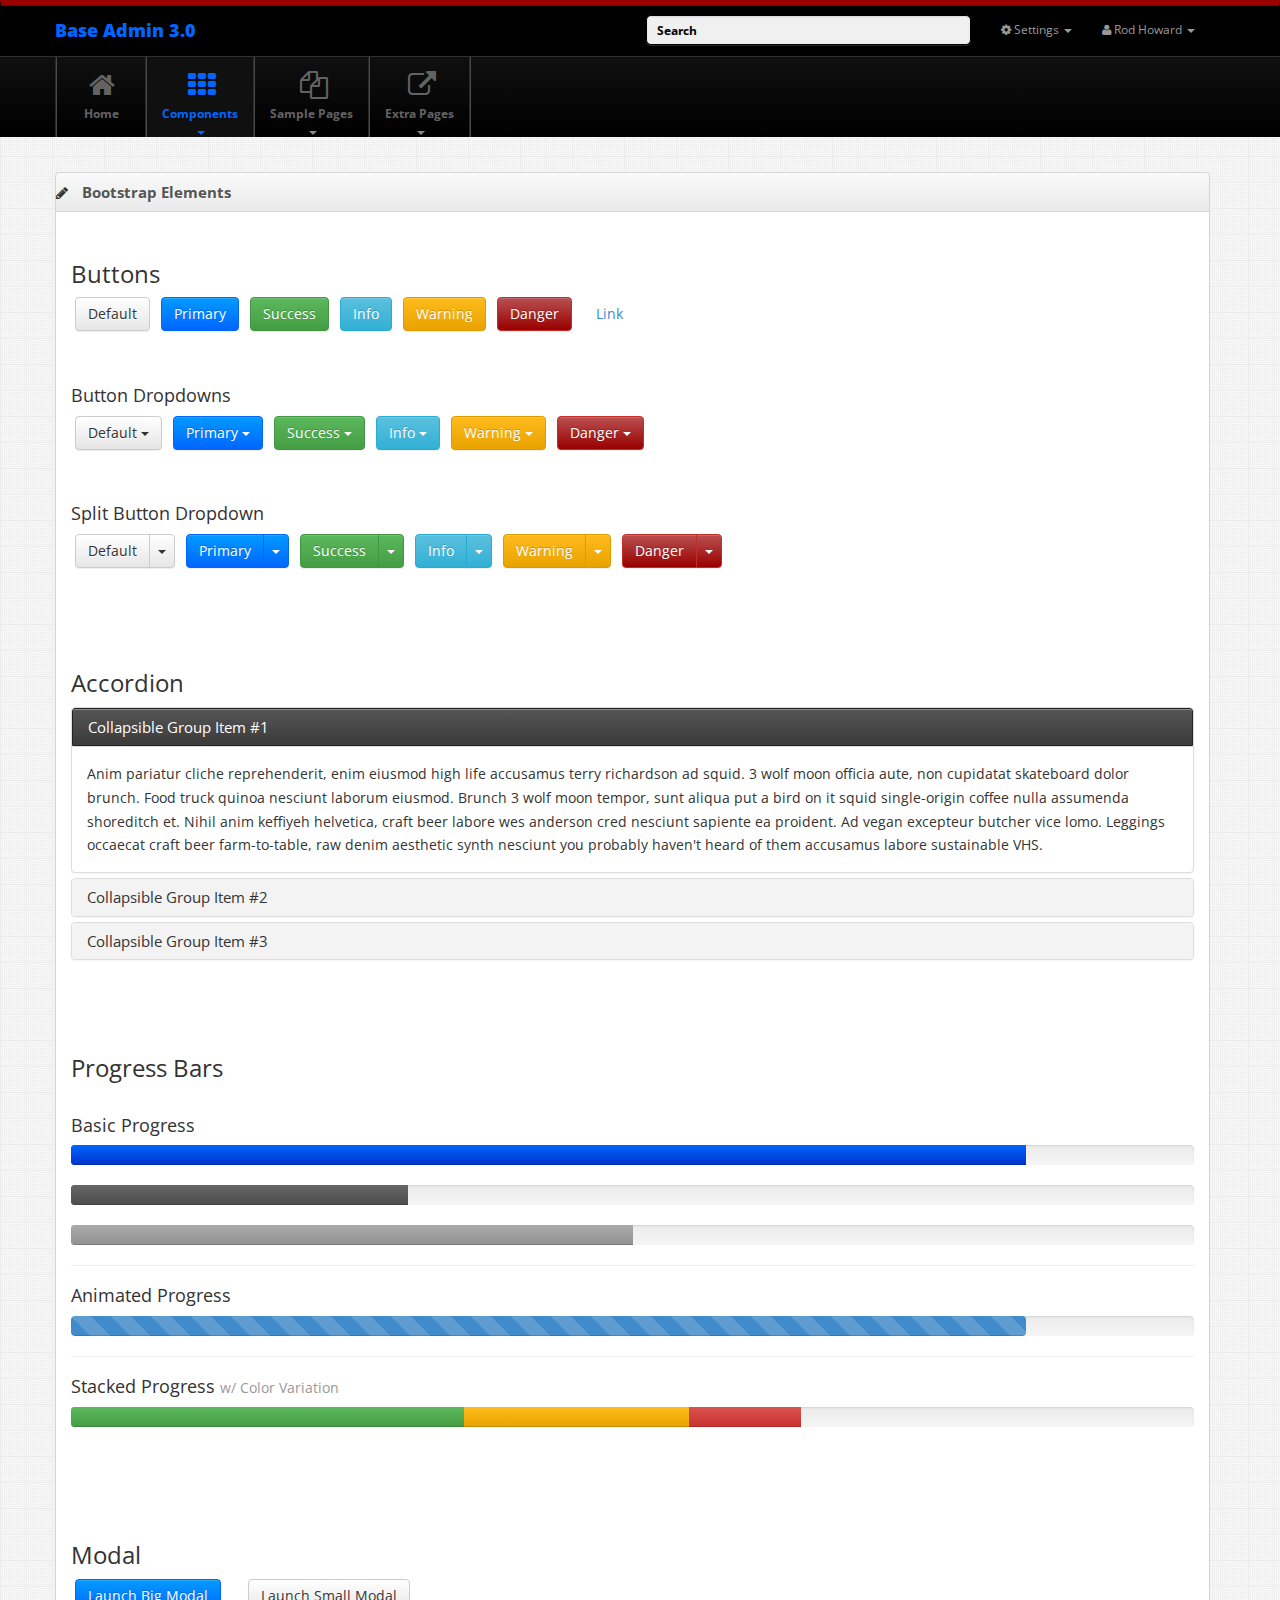
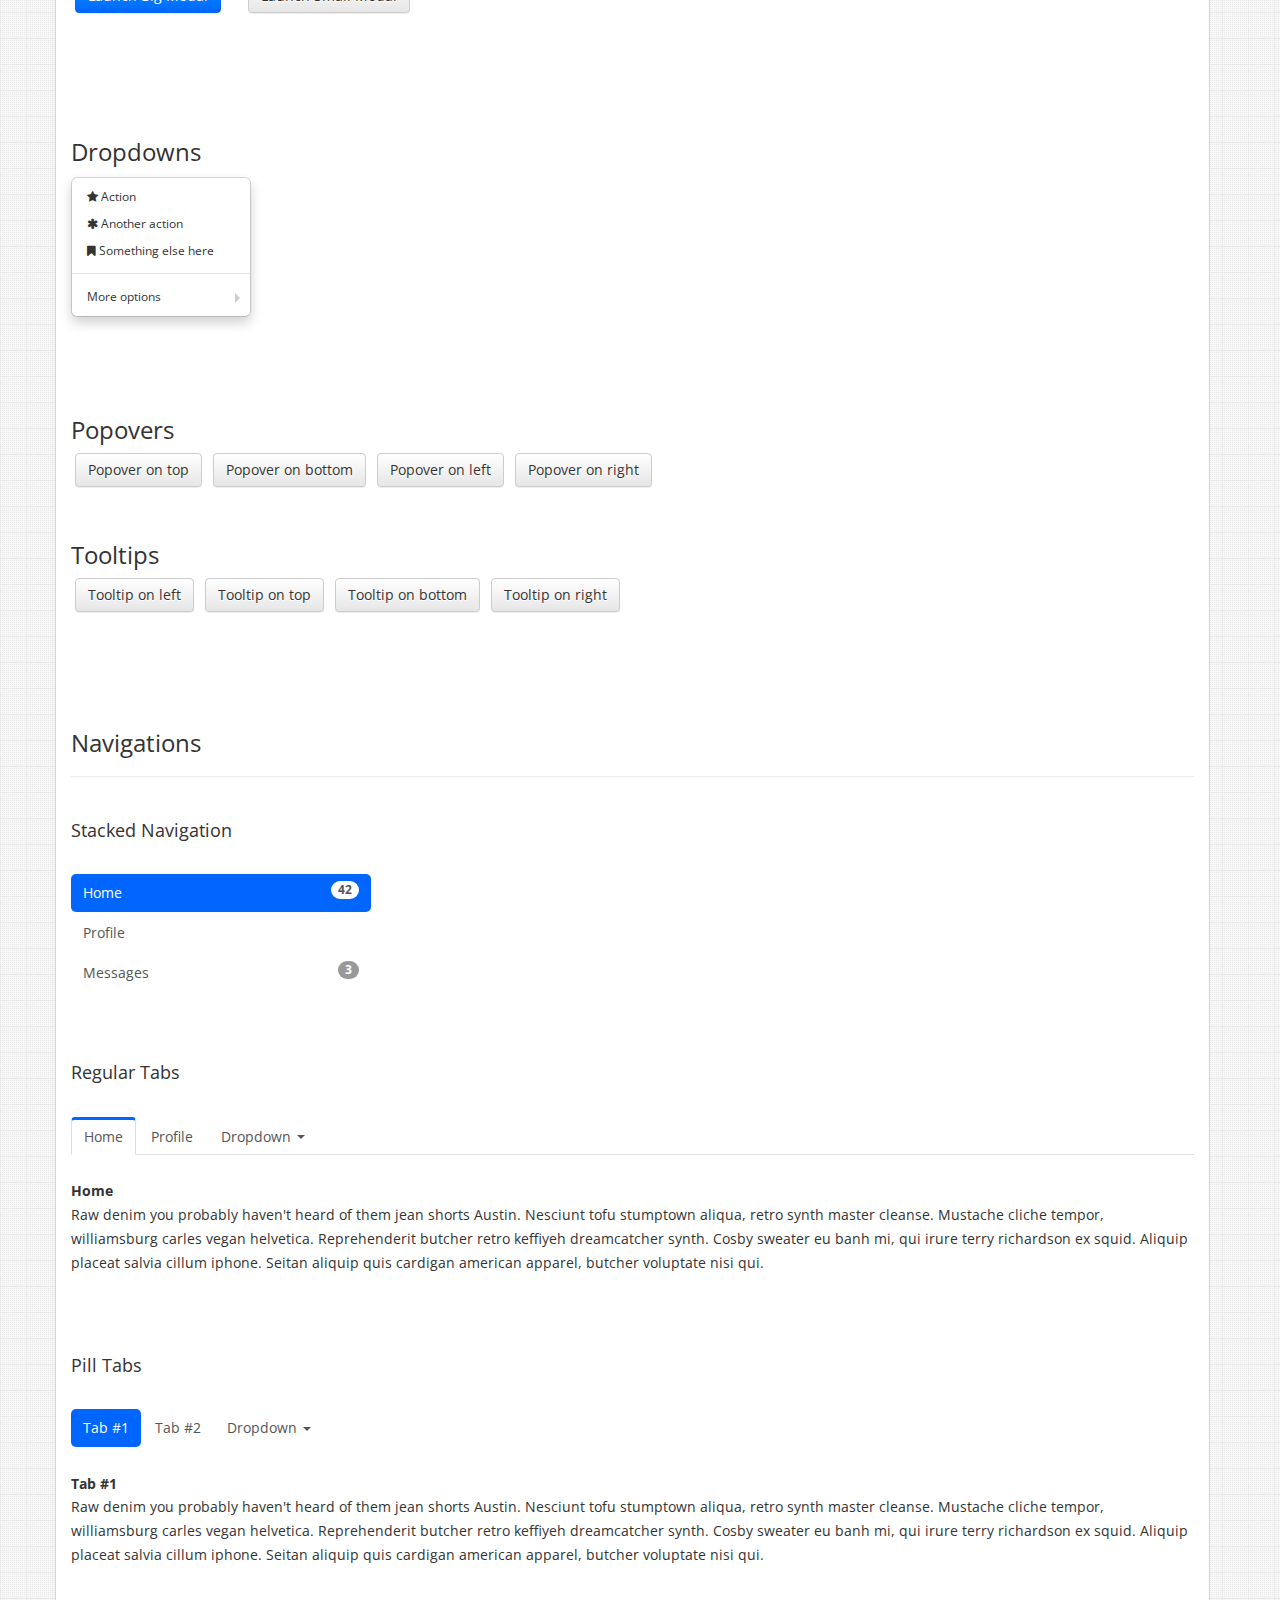
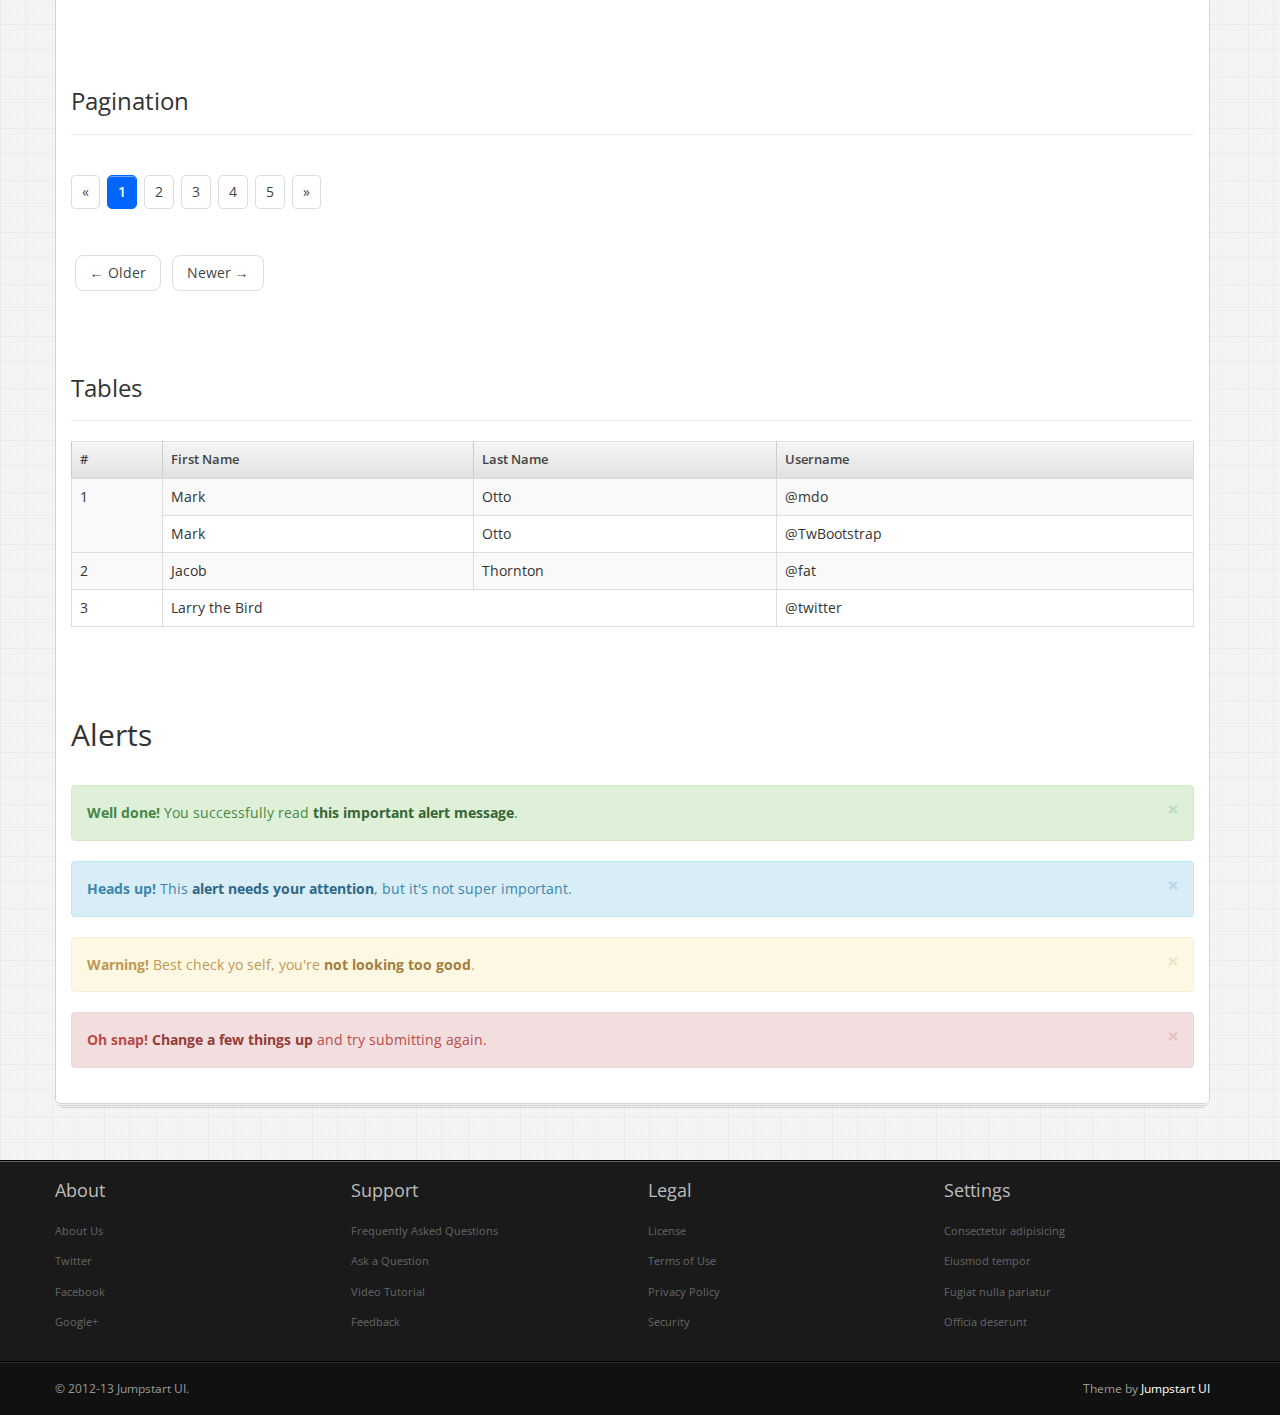
<file: elements.html>
<!DOCTYPE html>
<html lang="en">
  <head>
    <meta charset="utf-8">
    <title>Bootstrap Elements :: Base Admin</title>
    
    <meta name="viewport" content="width=device-width, initial-scale=1.0, maximum-scale=1.0, user-scalable=no">
    <meta name="apple-mobile-web-app-capable" content="yes">    
    
    <link href="./css/bootstrap.min.css" rel="stylesheet">
    <link href="./css/bootstrap-responsive.min.css" rel="stylesheet">
    
    <link href="http://fonts.googleapis.com/css?family=Open+Sans:400italic,600italic,400,600" rel="stylesheet">
    <link href="./css/font-awesome.min.css" rel="stylesheet">
    
    <link href="./css/ui-lightness/jquery-ui-1.10.0.custom.min.css" rel="stylesheet">
    
    <link href="./css/base-admin-3.css" rel="stylesheet">
    <link href="./css/base-admin-3-responsive.css" rel="stylesheet">

    <link href="./css/custom.css" rel="stylesheet">

    <!-- Le HTML5 shim, for IE6-8 support of HTML5 elements -->
    <!--[if lt IE 9]>
      <script src="http://html5shim.googlecode.com/svn/trunk/html5.js"></script>
    <![endif]-->

    <style>

    .btn {
    	margin: 0 .25em .5em;
    }

    .btn-group {
    	margin: 0 .25em .5em;
    }

    .btn-group .btn {
    	margin: 0;
    }

    </style>
  </head>

<body>

<nav class="navbar navbar-inverse" role="navigation">

  <div class="container">
  <!-- Brand and toggle get grouped for better mobile display -->
  <div class="navbar-header">
    <button type="button" class="navbar-toggle" data-toggle="collapse" data-target=".navbar-ex1-collapse">
      <span class="sr-only">Toggle navigation</span>
      <i class="icon-cog"></i>
    </button>
    <a class="navbar-brand" href="./index.html">Base Admin 3.0</a>
  </div>

  <!-- Collect the nav links, forms, and other content for toggling -->
  <div class="collapse navbar-collapse navbar-ex1-collapse">
    <ul class="nav navbar-nav navbar-right">
      <li class="dropdown">
            
      <a href="javscript:;" class="dropdown-toggle" data-toggle="dropdown">
        <i class="icon-cog"></i>
        Settings
        <b class="caret"></b>
      </a>
      
      <ul class="dropdown-menu">
        <li><a href="./account.html">Account Settings</a></li>
        <li><a href="javascript:;">Privacy Settings</a></li>
        <li class="divider"></li>
        <li><a href="javascript:;">Help</a></li>
      </ul>
      
    </li>

    <li class="dropdown">
            
      <a href="javscript:;" class="dropdown-toggle" data-toggle="dropdown">
        <i class="icon-user"></i> 
        Rod Howard
        <b class="caret"></b>
      </a>
      
      <ul class="dropdown-menu">
        <li><a href="javascript:;">My Profile</a></li>
        <li><a href="javascript:;">My Groups</a></li>
        <li class="divider"></li>
        <li><a href="javascript:;">Logout</a></li>
      </ul>
      
    </li>
    </ul>
    
    <form class="navbar-form navbar-right" role="search">
      <div class="form-group">
        <input type="text" class="form-control input-sm search-query" placeholder="Search">
      </div>
    </form>
  </div><!-- /.navbar-collapse -->
</div> <!-- /.container -->
</nav>
    



    
<div class="subnavbar">

  <div class="subnavbar-inner">
  
    <div class="container">
      
      <a href="javascript:;" class="subnav-toggle" data-toggle="collapse" data-target=".subnav-collapse">
          <span class="sr-only">Toggle navigation</span>
          <i class="icon-reorder"></i>
          
        </a>

      <div class="collapse subnav-collapse">
        <ul class="mainnav">
        
          <li class="">
            <a href="./index.html">
              <i class="icon-home"></i>
              <span>Home</span>
            </a>              
          </li>
          
          <li class="dropdown active">         
            <a href="javascript:;" class="dropdown-toggle" data-toggle="dropdown">
              <i class="icon-th"></i>
              <span>Components</span>
              <b class="caret"></b>
            </a>      
          
            <ul class="dropdown-menu">
              <li><a href="./elements.html">Elements</a></li>
              <li><a href="./forms.html">Form Styles</a></li>
              <li><a href="./jqueryui.html">jQuery UI</a></li>
              <li><a href="./charts.html">Charts</a></li>
              <li><a href="./popups.html">Popups/Notifications</a></li>
            </ul>         
          </li>
          
          <li class="dropdown">         
            <a href="javascript:;" class="dropdown-toggle" data-toggle="dropdown">
              <i class="icon-copy"></i>
              <span>Sample Pages</span>
              <b class="caret"></b>
            </a>      
          
            <ul class="dropdown-menu">
              <li><a href="./pricing.html">Pricing Plans</a></li>
              <li><a href="./faq.html">FAQ's</a></li>
              <li><a href="./gallery.html">Gallery</a></li>
              <li><a href="./reports.html">Reports</a></li>
              <li><a href="./account.html">User Account</a></li>
            </ul>         
          </li>
          
          <li class="dropdown">         
            <a href="javascript:;" class="dropdown-toggle" data-toggle="dropdown">
              <i class="icon-external-link"></i>
              <span>Extra Pages</span>
              <b class="caret"></b>
            </a>  
          
            <ul class="dropdown-menu">
              <li><a href="./login.html">Login</a></li>
              <li><a href="./signup.html">Signup</a></li>
              <li><a href="./error.html">Error</a></li>
              <li class="dropdown-submenu">
                  <a tabindex="-1" href="#">More options</a>
                  <ul class="dropdown-menu">
                    <li><a tabindex="-1" href="#">Second level</a></li>

                    <li><a href="#">Second level</a></li>
                    <li><a href="#">Second level</a></li>
                  </ul>
                </li>
            </ul>           
          </li>
        
        </ul>
      </div> <!-- /.subnav-collapse -->

    </div> <!-- /container -->
  
  </div> <!-- /subnavbar-inner -->

</div> <!-- /subnavbar -->
    
    

<div class="main">

    <div class="container">


      <div class="row">
      	
      	<div class="col-md-12">      		
      		
      		<div class="widget stacked ">

            <div class="widget-header">
              <i class="icon-pencil"></i>
              <h3>Bootstrap Elements</h3>
            </div> <!-- /.widget-header -->

				
				    <div class="widget-content">
					
					<br />
					
					<section id="buttons">
					<h3>Buttons</h3>
					
					<!-- Standard gray button with gradient -->
<button type="button" class="btn btn-default">Default</button>

<!-- Provides extra visual weight and identifies the primary action in a set of buttons -->
<button type="button" class="btn btn-primary">Primary</button>

<!-- Indicates a successful or positive action -->
<button type="button" class="btn btn-success">Success</button>

<!-- Contextual button for informational alert messages -->
<button type="button" class="btn btn-info">Info</button>

<!-- Indicates caution should be taken with this action -->
<button type="button" class="btn btn-warning">Warning</button>

<!-- Indicates a dangerous or potentially negative action -->
<button type="button" class="btn btn-danger">Danger</button>

<!-- Deemphasize a button by making it look like a link while maintaining button behavior -->
<button type="button" class="btn btn-link">Link</button>


<br />
<br />
<br />

<h4>Button Dropdowns</h4>

<div class="bs-example">
      <div class="btn-group">
        <button type="button" class="btn btn-default dropdown-toggle" data-toggle="dropdown">Default <span class="caret"></span></button>
        <ul class="dropdown-menu" role="menu">
          <li><a href="#">Action</a></li>
          <li><a href="#">Another action</a></li>
          <li><a href="#">Something else here</a></li>
          <li class="divider"></li>
          <li><a href="#">Separated link</a></li>
        </ul>
      </div><!-- /btn-group -->
      <div class="btn-group">
        <button type="button" class="btn btn-primary dropdown-toggle" data-toggle="dropdown">Primary <span class="caret"></span></button>
        <ul class="dropdown-menu" role="menu">
          <li><a href="#">Action</a></li>
          <li><a href="#">Another action</a></li>
          <li><a href="#">Something else here</a></li>
          <li class="divider"></li>
          <li><a href="#">Separated link</a></li>
        </ul>
      </div><!-- /btn-group -->
      <div class="btn-group">
        <button type="button" class="btn btn-success dropdown-toggle" data-toggle="dropdown">Success <span class="caret"></span></button>
        <ul class="dropdown-menu" role="menu">
          <li><a href="#">Action</a></li>
          <li><a href="#">Another action</a></li>
          <li><a href="#">Something else here</a></li>
          <li class="divider"></li>
          <li><a href="#">Separated link</a></li>
        </ul>
      </div><!-- /btn-group -->
      <div class="btn-group">
        <button type="button" class="btn btn-info dropdown-toggle" data-toggle="dropdown">Info <span class="caret"></span></button>
        <ul class="dropdown-menu" role="menu">
          <li><a href="#">Action</a></li>
          <li><a href="#">Another action</a></li>
          <li><a href="#">Something else here</a></li>
          <li class="divider"></li>
          <li><a href="#">Separated link</a></li>
        </ul>
      </div><!-- /btn-group -->
      <div class="btn-group">
        <button type="button" class="btn btn-warning dropdown-toggle" data-toggle="dropdown">Warning <span class="caret"></span></button>
        <ul class="dropdown-menu" role="menu">
          <li><a href="#">Action</a></li>
          <li><a href="#">Another action</a></li>
          <li><a href="#">Something else here</a></li>
          <li class="divider"></li>
          <li><a href="#">Separated link</a></li>
        </ul>
      </div><!-- /btn-group -->
      <div class="btn-group">
        <button type="button" class="btn btn-danger dropdown-toggle" data-toggle="dropdown">Danger <span class="caret"></span></button>
        <ul class="dropdown-menu" role="menu">
          <li><a href="#">Action</a></li>
          <li><a href="#">Another action</a></li>
          <li><a href="#">Something else here</a></li>
          <li class="divider"></li>
          <li><a href="#">Separated link</a></li>
        </ul>
      </div><!-- /btn-group -->
    </div>



<br />
<br />

<h4>Split Button Dropdown</h4>

<div class="bs-example">
      <div class="btn-group">
        <button type="button" class="btn btn-default">Default</button>
        <button type="button" class="btn btn-default dropdown-toggle" data-toggle="dropdown"><span class="caret"></span></button>
        <ul class="dropdown-menu" role="menu">
          <li><a href="#">Action</a></li>
          <li><a href="#">Another action</a></li>
          <li><a href="#">Something else here</a></li>
          <li class="divider"></li>
          <li><a href="#">Separated link</a></li>
        </ul>
      </div><!-- /btn-group -->
      <div class="btn-group">
        <button type="button" class="btn btn-primary">Primary</button>
        <button type="button" class="btn btn-primary dropdown-toggle" data-toggle="dropdown"><span class="caret"></span></button>
        <ul class="dropdown-menu" role="menu">
          <li><a href="#">Action</a></li>
          <li><a href="#">Another action</a></li>
          <li><a href="#">Something else here</a></li>
          <li class="divider"></li>
          <li><a href="#">Separated link</a></li>
        </ul>
      </div><!-- /btn-group -->
      <div class="btn-group">
        <button type="button" class="btn btn-success">Success</button>
        <button type="button" class="btn btn-success dropdown-toggle" data-toggle="dropdown"><span class="caret"></span></button>
        <ul class="dropdown-menu" role="menu">
          <li><a href="#">Action</a></li>
          <li><a href="#">Another action</a></li>
          <li><a href="#">Something else here</a></li>
          <li class="divider"></li>
          <li><a href="#">Separated link</a></li>
        </ul>
      </div><!-- /btn-group -->
      <div class="btn-group">
        <button type="button" class="btn btn-info">Info</button>
        <button type="button" class="btn btn-info dropdown-toggle" data-toggle="dropdown"><span class="caret"></span></button>
        <ul class="dropdown-menu" role="menu">
          <li><a href="#">Action</a></li>
          <li><a href="#">Another action</a></li>
          <li><a href="#">Something else here</a></li>
          <li class="divider"></li>
          <li><a href="#">Separated link</a></li>
        </ul>
      </div><!-- /btn-group -->
      <div class="btn-group">
        <button type="button" class="btn btn-warning">Warning</button>
        <button type="button" class="btn btn-warning dropdown-toggle" data-toggle="dropdown"><span class="caret"></span></button>
        <ul class="dropdown-menu" role="menu">
          <li><a href="#">Action</a></li>
          <li><a href="#">Another action</a></li>
          <li><a href="#">Something else here</a></li>
          <li class="divider"></li>
          <li><a href="#">Separated link</a></li>
        </ul>
      </div><!-- /btn-group -->
      <div class="btn-group">
        <button type="button" class="btn btn-danger">Danger</button>
        <button type="button" class="btn btn-danger dropdown-toggle" data-toggle="dropdown"><span class="caret"></span></button>
        <ul class="dropdown-menu" role="menu">
          <li><a href="#">Action</a></li>
          <li><a href="#">Another action</a></li>
          <li><a href="#">Something else here</a></li>
          <li class="divider"></li>
          <li><a href="#">Separated link</a></li>
        </ul>
      </div><!-- /btn-group -->
    </div>
						      
						</section>
				
				<br />
				<br />
				<br />
				<br />
					
					
					
					<section id="accordions">
					    <h3>Accordion</h3>
				          
						
              <div class="panel-group accordion">
                <div class="panel panel-default open">
                  <div class="panel-heading">
                    <h4 class="panel-title">
                      <a class="accordion-toggle" data-toggle="collapse" data-parent=".accordion" href="#collapseOne">
                        Collapsible Group Item #1
                      </a>
                    </h4>
                  </div>
                  <div id="collapseOne" class="panel-collapse collapse in">
                    <div class="panel-body">
                      Anim pariatur cliche reprehenderit, enim eiusmod high life accusamus terry richardson ad squid. 3 wolf moon officia aute, non cupidatat skateboard dolor brunch. Food truck quinoa nesciunt laborum eiusmod. Brunch 3 wolf moon tempor, sunt aliqua put a bird on it squid single-origin coffee nulla assumenda shoreditch et. Nihil anim keffiyeh helvetica, craft beer labore wes anderson cred nesciunt sapiente ea proident. Ad vegan excepteur butcher vice lomo. Leggings occaecat craft beer farm-to-table, raw denim aesthetic synth nesciunt you probably haven't heard of them accusamus labore sustainable VHS.
                    </div>
                  </div>
                </div>
                <div class="panel panel-default">
                  <div class="panel-heading">
                    <h4 class="panel-title">
                      <a class="accordion-toggle" data-toggle="collapse" data-parent=".accordion" href="#collapseTwo">
                        Collapsible Group Item #2
                      </a>
                    </h4>
                  </div>
                  <div id="collapseTwo" class="panel-collapse collapse">
                    <div class="panel-body">
                      Anim pariatur cliche reprehenderit, enim eiusmod high life accusamus terry richardson ad squid. 3 wolf moon officia aute, non cupidatat skateboard dolor brunch. Food truck quinoa nesciunt laborum eiusmod. Brunch 3 wolf moon tempor, sunt aliqua put a bird on it squid single-origin coffee nulla assumenda shoreditch et. Nihil anim keffiyeh helvetica, craft beer labore wes anderson cred nesciunt sapiente ea proident. Ad vegan excepteur butcher vice lomo. Leggings occaecat craft beer farm-to-table, raw denim aesthetic synth nesciunt you probably haven't heard of them accusamus labore sustainable VHS.
                    </div>
                  </div>
                </div>
                <div class="panel panel-default">
                  <div class="panel-heading">
                    <h4 class="panel-title">
                      <a class="accordion-toggle" data-toggle="collapse" data-parent=".accordion" href="#collapseThree">
                        Collapsible Group Item #3
                      </a>
                    </h4>
                  </div>
                  <div id="collapseThree" class="panel-collapse collapse">
                    <div class="panel-body">
                      Anim pariatur cliche reprehenderit, enim eiusmod high life accusamus terry richardson ad squid. 3 wolf moon officia aute, non cupidatat skateboard dolor brunch. Food truck quinoa nesciunt laborum eiusmod. Brunch 3 wolf moon tempor, sunt aliqua put a bird on it squid single-origin coffee nulla assumenda shoreditch et. Nihil anim keffiyeh helvetica, craft beer labore wes anderson cred nesciunt sapiente ea proident. Ad vegan excepteur butcher vice lomo. Leggings occaecat craft beer farm-to-table, raw denim aesthetic synth nesciunt you probably haven't heard of them accusamus labore sustainable VHS.
                    </div>
                  </div>
                </div>
              </div>
							      
							</section>
							
							
							
							
							
							<br />
				<br />
				<br />
        <br />
				
				
				
				
				
				<section id="progress-bars">
					<h3>Progress Bars</h3>
					
					<br />


            <h4>Basic Progress</h4>

            <div class="progress">
              <div class="progress-bar progress-bar-primary" role="progressbar" aria-valuenow="85" aria-valuemin="0" aria-valuemax="100" style="width: 85%">
                <span class="sr-only">85% Complete (success)</span>
              </div>
            </div>


            <div class="progress">
              <div class="progress-bar progress-bar-secondary" role="progressbar" aria-valuenow="30" aria-valuemin="0" aria-valuemax="100" style="width: 30%">
                <span class="sr-only">30% Complete (success)</span>
              </div>
            </div>

            <div class="progress">
              <div class="progress-bar progress-bar-tertiary" role="progressbar" aria-valuenow="50" aria-valuemin="0" aria-valuemax="100" style="width: 50%">
                <span class="sr-only">50% Complete (warning)</span>
              </div>
            </div>

            <hr>

            <h4>Animated Progress</h4>

            <div class="progress progress-striped active">
              <div class="progress-bar progress" role="progressbar" aria-valuenow="85" aria-valuemin="0" aria-valuemax="100" style="width: 85%">
                <span class="sr-only">50% Complete (success)</span>
              </div>
            </div>

            <hr>

            <h4>Stacked Progress <small>w/ Color Variation</small></h4>

            <div class="progress">
              <div class="progress-bar progress-bar-success" style="width: 35%">
                <span class="sr-only">35% Complete (success)</span>
              </div>
              <div class="progress-bar progress-bar-warning" style="width: 20%">
                <span class="sr-only">20% Complete (warning)</span>
              </div>
              <div class="progress-bar progress-bar-danger" style="width: 10%">
                <span class="sr-only">10% Complete (danger)</span>
              </div>
            </div>


					
				</section>
							
							
				
					
							
							<br />
							<br />
							<br />
              <br />


							
							<section id="modals">
					<h3>Modal</h3>
					
					<a class="btn btn-primary " data-toggle="modal" href="#bigModal">Launch Big Modal</a>

            &nbsp;&nbsp;&nbsp;

            <a class="btn btn-default" data-toggle="modal" href="#smallModal">Launch Small Modal</a>
						      
						</section>
						
						
						
						<br />
			    <br />
			    <br />
			    <br />
          <br />
			    
				
				
				
			    
				<section id="dropdowns">
				    <h3>Dropdowns</h3>
				    
				    
				    
				    <div class="dropdown clearfix">
	              <ul class="dropdown-menu" style="display: block; position: static; margin-bottom: 5px; width: 180px;">
	                <li><a tabindex="-1" href="javascript:;"><i class="icon-star"></i> Action</a></li>
	                <li><a tabindex="-1" href="javascript:;"><i class="icon-asterisk"></i> Another action</a></li>
	                <li><a tabindex="-1" href="javascript:;"><i class="icon-bookmark"></i> Something else here</a></li>
	                <li class="divider"></li>
	                <li class="dropdown-submenu">
	                  <a tabindex="-1" href="javascript:;">More options</a>
	                  <ul class="dropdown-menu">
	                    <li><a tabindex="-1" href="javascript:;">Second level link</a></li>
	                    <li><a tabindex="-1" href="javascript:;">Second level link</a></li>
	                    <li><a tabindex="-1" href="javascript:;">Second level link</a></li>
	                    <li><a tabindex="-1" href="javascript:;">Second level link</a></li>
	                    <li><a tabindex="-1" href="javascript:;">Second level link</a></li>
	                  </ul>
	                </li>
	              </ul>
	            </div>
						      
						</section>


            <br /><br /><br /><br />

            <section id="popovers">


              <h3>Popovers</h3>

                
                <button type="button" class="btn btn-default ui-popover" data-container="body" data-toggle="popover" data-trigger="hover" data-placement="top" data-content="Vivamus sagittis lacus vel augue laoreet rutrum faucibus." title="" data-original-title="Popover Title">
                  Popover on top
                </button>
                <button type="button" class="btn btn-default ui-popover" data-container="body" data-toggle="popover" data-trigger="hover" data-placement="bottom" data-content="Vivamus sagittis lacus vel augue laoreet rutrum faucibus." title="" data-original-title="Popover Title">
                  Popover on bottom
                </button>
                <button type="button" class="btn btn-default ui-popover" data-container="body" data-toggle="popover" data-trigger="hover" data-placement="left" data-content="Vivamus sagittis lacus vel augue laoreet rutrum faucibus." title="" data-original-title="Popover Title">
                  Popover on left
                </button>
                <button type="button" class="btn btn-default ui-popover" data-container="body" data-toggle="popover" data-trigger="hover" data-placement="right" data-content="Vivamus sagittis lacus vel augue laoreet rutrum faucibus." title="" data-original-title="Popover Title">
                  Popover on right
                </button>
                
                <br /><br /><br />

                <h3>Tooltips</h3>

                  <button type="button" class="btn btn-default ui-tooltip" data-toggle="tooltip" data-placement="left" title="" data-original-title="Tooltip on left">Tooltip on left</button>
                  <button type="button" class="btn btn-default ui-tooltip" data-toggle="tooltip" data-placement="top" title="" data-original-title="Tooltip on top">Tooltip on top</button>
                  <button type="button" class="btn btn-default ui-tooltip" data-toggle="tooltip" data-placement="bottom" title="" data-original-title="Tooltip on bottom">Tooltip on bottom</button>
                  <button type="button" class="btn btn-default ui-tooltip" data-toggle="tooltip" data-placement="right" title="" data-original-title="Tooltip on right">Tooltip on right</button>





            </section>
						
						
						
						
						
						<br />
				<br />
				<br />



<section id="navigations">

	<div class="page-header">
				    <h3>Navigations</h3>
				</div>

<br />

<h4>Stacked Navigation</h4>
<br />

<ul class="nav nav-pills nav-stacked" style="max-width: 300px;">
        <li class="active">
        	<a href="javascript:;">
        		<span class="badge pull-right">42</span>
        		Home
        	</a>
        </li>

        <li><a href="javascript:;">Profile</a></li>
        <li>
        	<a href="javascript:;">
        		<span class="badge pull-right">3</span>
        		Messages
        	</a>
        </li>
      </ul>


				<br /><br /><br />
				
				<h4>Regular Tabs</h4>
          <br />

          <div class="bs-example">
              <ul id="myTab" class="nav nav-tabs">
                <li class="active"><a href="#home" data-toggle="tab">Home</a></li>
                <li class=""><a href="#profile" data-toggle="tab">Profile</a></li>
                <li class="dropdown">
                  <a href="#" class="dropdown-toggle" data-toggle="dropdown">Dropdown <b class="caret"></b></a>
                  <ul class="dropdown-menu" role="menu">
                    <li><a href="#dropdown1" tabindex="-1" data-toggle="tab">@fat</a></li>
                    <li class=""><a href="#dropdown2" tabindex="-1" data-toggle="tab">@mdo</a></li>
                  </ul>
                </li>
              </ul>
              <div class="tab-content">
                <div class="tab-pane fade active in" id="home">
                  <strong>Home</strong>
                  <p>Raw denim you probably haven't heard of them jean shorts Austin. Nesciunt tofu stumptown aliqua, retro synth master cleanse. Mustache cliche tempor, williamsburg carles vegan helvetica. Reprehenderit butcher retro keffiyeh dreamcatcher synth. Cosby sweater eu banh mi, qui irure terry richardson ex squid. Aliquip placeat salvia cillum iphone. Seitan aliquip quis cardigan american apparel, butcher voluptate nisi qui.</p>
                </div>
                <div class="tab-pane fade" id="profile">
                  <strong>Profile</strong>
                  <p>Food truck fixie locavore, accusamus mcsweeney's marfa nulla single-origin coffee squid. Exercitation +1 labore velit, blog sartorial PBR leggings next level wes anderson artisan four loko farm-to-table craft beer twee. Qui photo booth letterpress, commodo enim craft beer mlkshk aliquip jean shorts ullamco ad vinyl cillum PBR. Homo nostrud organic, assumenda labore aesthetic magna delectus mollit. Keytar helvetica VHS salvia yr, vero magna velit sapiente labore stumptown. Vegan fanny pack odio cillum wes anderson 8-bit, sustainable jean shorts beard ut DIY ethical culpa terry richardson biodiesel. Art party scenester stumptown, tumblr butcher vero sint qui sapiente accusamus tattooed echo park.</p>
                </div>
                <div class="tab-pane fade" id="dropdown1">
                  <strong>@fat</strong>
                  <p>Etsy mixtape wayfarers, ethical wes anderson tofu before they sold out mcsweeney's organic lomo retro fanny pack lo-fi farm-to-table readymade. Messenger bag gentrify pitchfork tattooed craft beer, iphone skateboard locavore carles etsy salvia banksy hoodie helvetica. DIY synth PBR banksy irony. Leggings gentrify squid 8-bit cred pitchfork. Williamsburg banh mi whatever gluten-free, carles pitchfork biodiesel fixie etsy retro mlkshk vice blog. Scenester cred you probably haven't heard of them, vinyl craft beer blog stumptown. Pitchfork sustainable tofu synth chambray yr.</p>
                </div>
                <div class="tab-pane fade" id="dropdown2">
                  <strong>@mdo</strong>
                  <p>Trust fund seitan letterpress, keytar raw denim keffiyeh etsy art party before they sold out master cleanse gluten-free squid scenester freegan cosby sweater. Fanny pack portland seitan DIY, art party locavore wolf cliche high life echo park Austin. Cred vinyl keffiyeh DIY salvia PBR, banh mi before they sold out farm-to-table VHS viral locavore cosby sweater. Lomo wolf viral, mustache readymade thundercats keffiyeh craft beer marfa ethical. Wolf salvia freegan, sartorial keffiyeh echo park vegan.</p>
                </div>
              </div>
            </div>


            <br />
            <br />
            <br />

            <h4>Pill Tabs</h4>
            <br />
            <div class="bs-example">
              <ul class="nav nav-pills">
                <li class="active"><a href="#tab-1" data-toggle="tab">Tab #1</a></li>
                <li class=""><a href="#tab-2" data-toggle="tab">Tab #2</a></li>
                <li class="dropdown">
                  <a href="#" class="dropdown-toggle" data-toggle="dropdown">Dropdown <b class="caret"></b></a>
                  <ul class="dropdown-menu" role="menu">
                    <li><a href="#tab-3" tabindex="-1" data-toggle="tab">Tab #3</a></li>
                    <li class=""><a href="#tab-4" tabindex="-1" data-toggle="tab">Tab #4</a></li>
                  </ul>
                </li>
              </ul>
              <div class="tab-content">
                <div class="tab-pane fade active in" id="tab-1">
                  <strong>Tab #1</strong>
                  <p>Raw denim you probably haven't heard of them jean shorts Austin. Nesciunt tofu stumptown aliqua, retro synth master cleanse. Mustache cliche tempor, williamsburg carles vegan helvetica. Reprehenderit butcher retro keffiyeh dreamcatcher synth. Cosby sweater eu banh mi, qui irure terry richardson ex squid. Aliquip placeat salvia cillum iphone. Seitan aliquip quis cardigan american apparel, butcher voluptate nisi qui.</p>
                </div>
                <div class="tab-pane fade" id="tab-2">
                  <strong>Tab #2</strong>
                  <p>Food truck fixie locavore, accusamus mcsweeney's marfa nulla single-origin coffee squid. Exercitation +1 labore velit, blog sartorial PBR leggings next level wes anderson artisan four loko farm-to-table craft beer twee. Qui photo booth letterpress, commodo enim craft beer mlkshk aliquip jean shorts ullamco ad vinyl cillum PBR. Homo nostrud organic, assumenda labore aesthetic magna delectus mollit. Keytar helvetica VHS salvia yr, vero magna velit sapiente labore stumptown. Vegan fanny pack odio cillum wes anderson 8-bit, sustainable jean shorts beard ut DIY ethical culpa terry richardson biodiesel. Art party scenester stumptown, tumblr butcher vero sint qui sapiente accusamus tattooed echo park.</p>
                </div>
                <div class="tab-pane fade" id="tab-3">
                  <strong>Tab #3</strong>
                  <p>Etsy mixtape wayfarers, ethical wes anderson tofu before they sold out mcsweeney's organic lomo retro fanny pack lo-fi farm-to-table readymade. Messenger bag gentrify pitchfork tattooed craft beer, iphone skateboard locavore carles etsy salvia banksy hoodie helvetica. DIY synth PBR banksy irony. Leggings gentrify squid 8-bit cred pitchfork. Williamsburg banh mi whatever gluten-free, carles pitchfork biodiesel fixie etsy retro mlkshk vice blog. Scenester cred you probably haven't heard of them, vinyl craft beer blog stumptown. Pitchfork sustainable tofu synth chambray yr.</p>
                </div>
                <div class="tab-pane fade" id="tab-4">
                  <strong>Tab #4</strong>
                  <p>Trust fund seitan letterpress, keytar raw denim keffiyeh etsy art party before they sold out master cleanse gluten-free squid scenester freegan cosby sweater. Fanny pack portland seitan DIY, art party locavore wolf cliche high life echo park Austin. Cred vinyl keffiyeh DIY salvia PBR, banh mi before they sold out farm-to-table VHS viral locavore cosby sweater. Lomo wolf viral, mustache readymade thundercats keffiyeh craft beer marfa ethical. Wolf salvia freegan, sartorial keffiyeh echo park vegan.</p>
                </div>
              </div>
            </div>
				
				</section>




<br /><br /><br />


        <section id="paginations">
            <div class="page-header">
            <h3>Pagination</h3>
        </div>
          
          <ul class="pagination">
            <li><a href="javascript:;">&laquo;</a></li>
            <li class="active"><a href="#">1</a></li>
            <li><a href="javascript:;">2</a></li>
            <li><a href="javascript:;">3</a></li>
            <li><a href="javascript:;">4</a></li>
            <li><a href="javascript:;">5</a></li>
            <li><a href="javascript:;">&raquo;</a></li>
          </ul>

          <br />

          <ul class="pager" style="text-align: left;">
            <li class=""><a href="javascript:;">&larr; Older</a></li>
            <li class=""><a href="javascript:;">Newer &rarr;</a></li>
          </ul>
                            
            </section>




				<br />
				
				
				
				
				<section id="tables">
						<div class="page-header">
				    <h3>Tables</h3>
				</div>
					
					<div class="table-responsive">
					<table class="table table-bordered table-hover table-striped">
					        <thead>
					          <tr>
					            <th>#</th>
					            <th>First Name</th>
					            <th>Last Name</th>
					            <th>Username</th>
					          </tr>
					        </thead>
					        <tbody>
					          <tr>
					            <td rowspan="2">1</td>
					            <td>Mark</td>
					            <td>Otto</td>
					            <td>@mdo</td>
					          </tr>
					          <tr>
					            <td>Mark</td>
					            <td>Otto</td>
					            <td>@TwBootstrap</td>
					          </tr>
					          <tr>
					            <td>2</td>
					            <td>Jacob</td>
					            <td>Thornton</td>
					            <td>@fat</td>
					          </tr>
					          <tr>
					            <td>3</td>
					            <td colspan="2">Larry the Bird</td>
					            <td>@twitter</td>
					          </tr>
					        </tbody>
					      </table>
					  </div> <!-- /.table-responsive -->
						      
						      
						<br /><br />
            <br />

            <h2>Alerts</h2>

            <br />

            <div class="alert alert-success alert-dismissable">
              <button type="button" class="close" data-dismiss="alert" aria-hidden="true">&times;</button>
              <strong>Well done!</strong> You successfully read <a href="#" class="alert-link">this important alert message</a>.
            </div>
            <div class="alert alert-info alert-dismissable">
              <button type="button" class="close" data-dismiss="alert" aria-hidden="true">&times;</button>
              <strong>Heads up!</strong> This <a href="#" class="alert-link">alert needs your attention</a>, but it's not super important.
            </div>
            <div class="alert alert-warning alert-dismissable">
              <button type="button" class="close" data-dismiss="alert" aria-hidden="true">&times;</button>
              <strong>Warning!</strong> Best check yo self, you're <a href="#" class="alert-link">not looking too good</a>.
            </div>
            <div class="alert alert-danger alert-dismissable">
              <button type="button" class="close" data-dismiss="alert" aria-hidden="true">&times;</button>
              <strong>Oh snap!</strong> <a href="#" class="alert-link">Change a few things up</a> and try submitting again.
            </div>
						
						
						      
						</section>
					      
						
					
					
					
				</div> <!-- /widget-content -->
					
			</div> <!-- /widget -->
      		
	    </div> <!-- /span12 -->
      	
      </div> <!-- /row -->

    </div> <!-- /container -->
    
</div> <!-- /main -->
    
    
    
 
<div class="extra">

	<div class="container">

		<div class="row">
			
			<div class="col-md-3">
				
				<h4>About</h4>
				
				<ul>
					<li><a href="javascript:;">About Us</a></li>
					<li><a href="javascript:;">Twitter</a></li>
					<li><a href="javascript:;">Facebook</a></li>
					<li><a href="javascript:;">Google+</a></li>
				</ul>
				
			</div> <!-- /span3 -->
			
			<div class="col-md-3">
				
				<h4>Support</h4>
				
				<ul>
					<li><a href="javascript:;">Frequently Asked Questions</a></li>
					<li><a href="javascript:;">Ask a Question</a></li>
					<li><a href="javascript:;">Video Tutorial</a></li>
					<li><a href="javascript:;">Feedback</a></li>
				</ul>
				
			</div> <!-- /span3 -->
			
			<div class="col-md-3">
				
				<h4>Legal</h4>
				
				<ul>
					<li><a href="javascript:;">License</a></li>
					<li><a href="javascript:;">Terms of Use</a></li>
					<li><a href="javascript:;">Privacy Policy</a></li>
					<li><a href="javascript:;">Security</a></li>
				</ul>
				
			</div> <!-- /span3 -->
			
			<div class="col-md-3">
				
				<h4>Settings</h4>
				
				<ul>
					<li><a href="javascript:;">Consectetur adipisicing</a></li>
					<li><a href="javascript:;">Eiusmod tempor </a></li>
					<li><a href="javascript:;">Fugiat nulla pariatur</a></li>
					<li><a href="javascript:;">Officia deserunt</a></li>
				</ul>
				
			</div> <!-- /span3 -->
			
		</div> <!-- /row -->

	</div> <!-- /container -->

</div> <!-- /extra -->


    
    
<div class="footer">
		
	<div class="container">
		
		<div class="row">
			
			<div id="footer-copyright" class="col-md-6">
				&copy; 2012-13 Jumpstart UI.
			</div> <!-- /span6 -->
			
			<div id="footer-terms" class="col-md-6">
				Theme by <a href="http://jumpstartui.com" target="_blank">Jumpstart UI</a>
			</div> <!-- /.span6 -->
			
		</div> <!-- /row -->
		
	</div> <!-- /container -->
	
</div> <!-- /footer -->
    

<!-- sample modal content -->
    <div id="smallModal" class="modal fade" tabindex="-1" role="dialog">
  <div class="modal-dialog">
    <div class="modal-content">

      <div class="modal-header">
        <button type="button" class="close" data-dismiss="modal" aria-hidden="true">×</button>
        <h4 class="modal-title">Small Modal</h4>
      </div>
      <div class="modal-body">
          <p>Praesent commodo cursus magna, vel scelerisque nisl consectetur et. Vivamus sagittis lacus vel augue laoreet rutrum faucibus dolor auctor.</p>
            <p>Aenean lacinia bibendum nulla sed consectetur. Praesent commodo cursus magna, vel scelerisque nisl consectetur et. Donec sed odio dui. Donec ullamcorper nulla non metus auctor fringilla.</p><p>Praesent commodo cursus magna, vel scelerisque nisl consectetur et. Vivamus sagittis lacus vel augue laoreet rutrum faucibus dolor auctor.</p>
            <p>Aenean lacinia bibendum nulla sed consectetur. Praesent commodo cursus magna, vel scelerisque nisl consectetur et. Donec sed odio dui. Donec ullamcorper nulla non metus auctor fringilla.</p>

      </div>

     </div>
    </div>
   </div>




<div id="bigModal" class="modal fade" tabindex="-1" role="dialog">
      <div class="modal-dialog">
        <div class="modal-content">

          <div class="modal-header">
            <button type="button" class="close" data-dismiss="modal" aria-hidden="true">×</button>
            <h4 class="modal-title" >Large Modal</h4>
          </div>
          <div class="modal-body">
            <h4>Text in a modal</h4>
            <p>Duis mollis, est non commodo luctus, nisi erat porttitor ligula.</p>

            <h4>Popover in a modal</h4>
            <p>This <a href="javascript:;" role="button" class="btn btn-default ui-popover" title="" data-content="And here's some amazing content. It's very engaging. right?" data-original-title="A Title">button</a> should trigger a popover on click.</p>

            <h4>Tooltips in a modal</h4>
            <p><a href="javascript:;" class="ui-tooltip" title="" data-original-title="Tooltip">This link</a> and <a href="javascript:;" class="ui-tooltip" title="" data-original-title="Tooltip">that link</a> should have tooltips on hover.</p>

            <hr>

            <h4>Overflowing text to show scroll behavior</h4>
            <p>Cras mattis consectetur purus sit amet fermentum. Cras justo odio, dapibus ac facilisis in, egestas eget quam. Morbi leo risus, porta ac consectetur ac, vestibulum at eros.</p>
            <p>Praesent commodo cursus magna, vel scelerisque nisl consectetur et. Vivamus sagittis lacus vel augue laoreet rutrum faucibus dolor auctor.</p>
            <p>Aenean lacinia bibendum nulla sed consectetur. Praesent commodo cursus magna, vel scelerisque nisl consectetur et. Donec sed odio dui. Donec ullamcorper nulla non metus auctor fringilla.</p>
            <p>Cras mattis consectetur purus sit amet fermentum. Cras justo odio, dapibus ac facilisis in, egestas eget quam. Morbi leo risus, porta ac consectetur ac, vestibulum at eros.</p>
            <p>Praesent commodo cursus magna, vel scelerisque nisl consectetur et. Vivamus sagittis lacus vel augue laoreet rutrum faucibus dolor auctor.</p>
            <p>Aenean lacinia bibendum nulla sed consectetur. Praesent commodo cursus magna, vel scelerisque nisl consectetur et. Donec sed odio dui. Donec ullamcorper nulla non metus auctor fringilla.</p>
            <p>Cras mattis consectetur purus sit amet fermentum. Cras justo odio, dapibus ac facilisis in, egestas eget quam. Morbi leo risus, porta ac consectetur ac, vestibulum at eros.</p>
            <p>Praesent commodo cursus magna, vel scelerisque nisl consectetur et. Vivamus sagittis lacus vel augue laoreet rutrum faucibus dolor auctor.</p>
            <p>Aenean lacinia bibendum nulla sed consectetur. Praesent commodo cursus magna, vel scelerisque nisl consectetur et. Donec sed odio dui. Donec ullamcorper nulla non metus auctor fringilla.</p>
          </div>
          <div class="modal-footer">
            <button type="button" class="btn btn-default" data-dismiss="modal">Close</button>
            <button type="button" class="btn btn-primary">Save changes</button>
          </div>

        </div><!-- /.modal-content -->
      </div><!-- /.modal-dialog -->
    </div> <!-- /.modal -->



<!-- Le javascript
================================================== -->
<!-- Placed at the end of the document so the pages load faster -->
<script src="./js/libs/jquery-1.9.1.min.js"></script>
<script src="./js/libs/jquery-ui-1.10.0.custom.min.js"></script>
<script src="./js/libs/bootstrap.min.js"></script>

<script src="./js/Application.js"></script>



  </body>
</html>
</file>
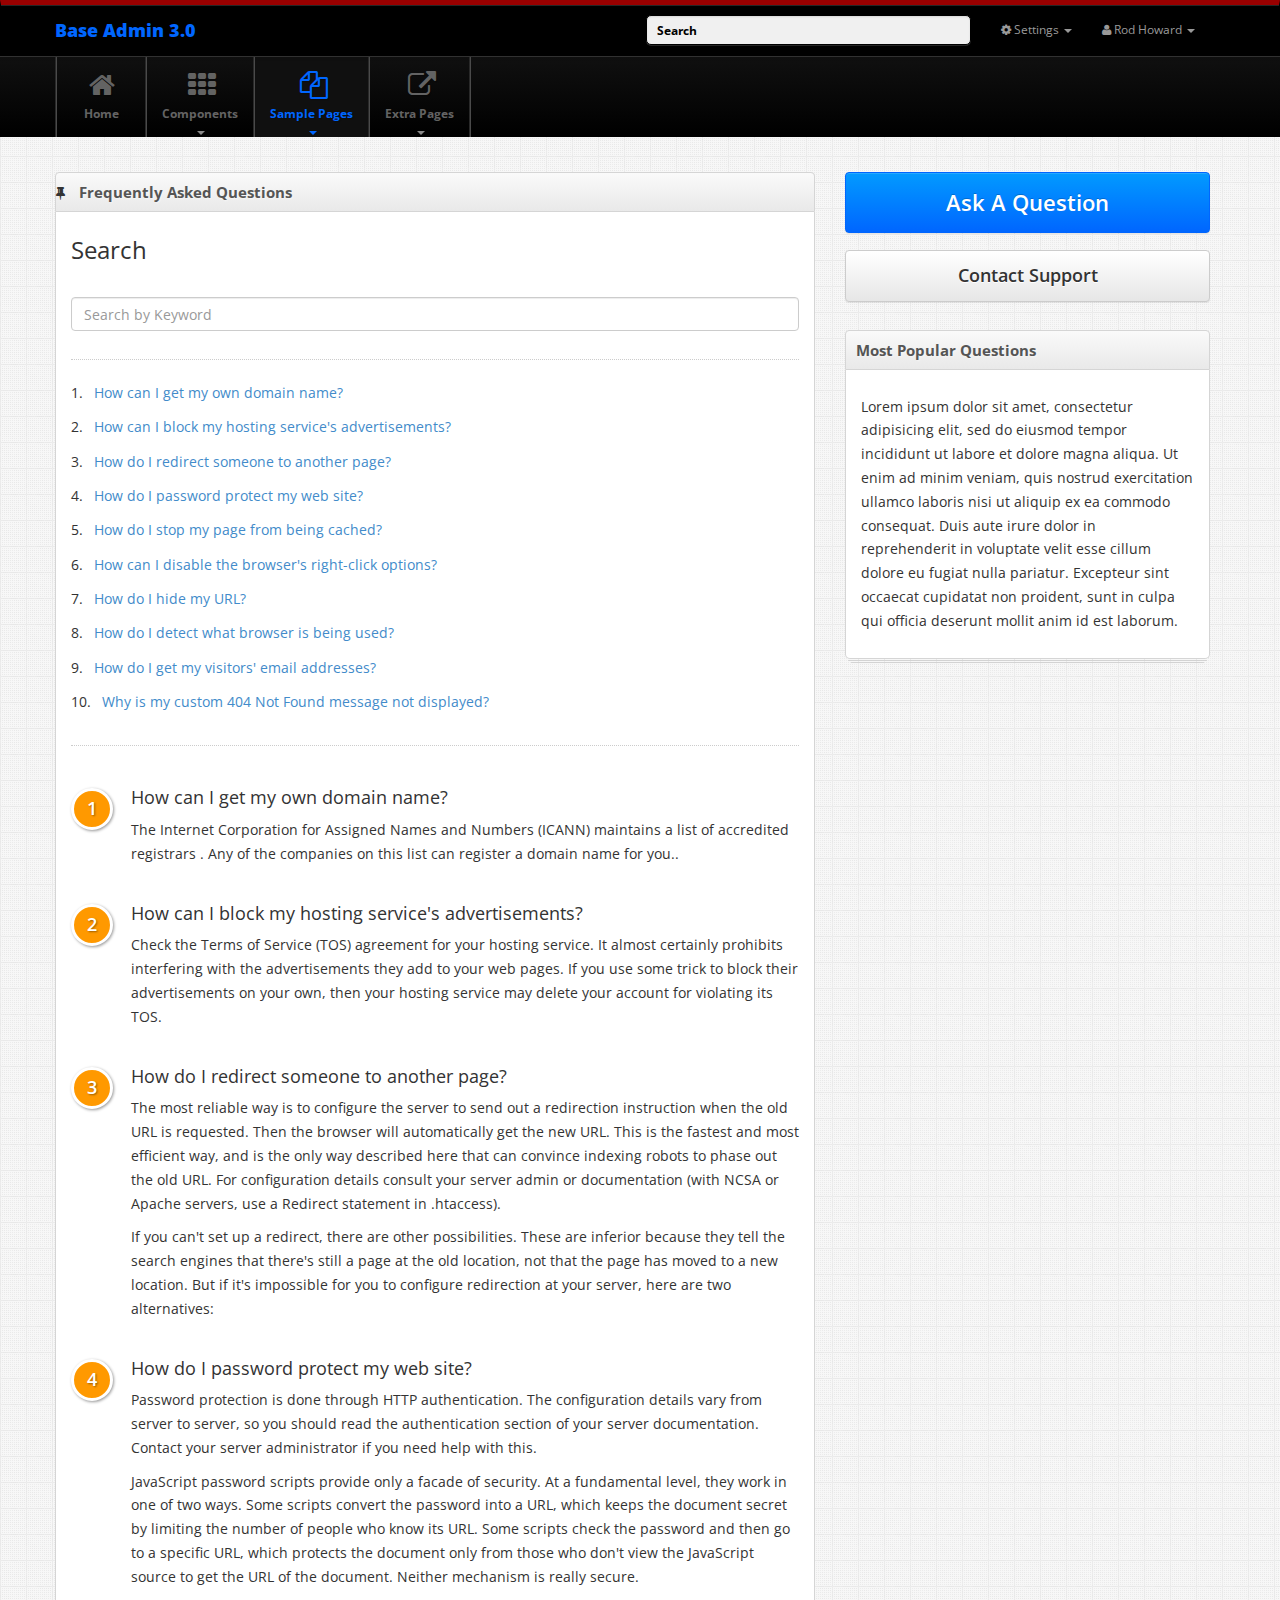
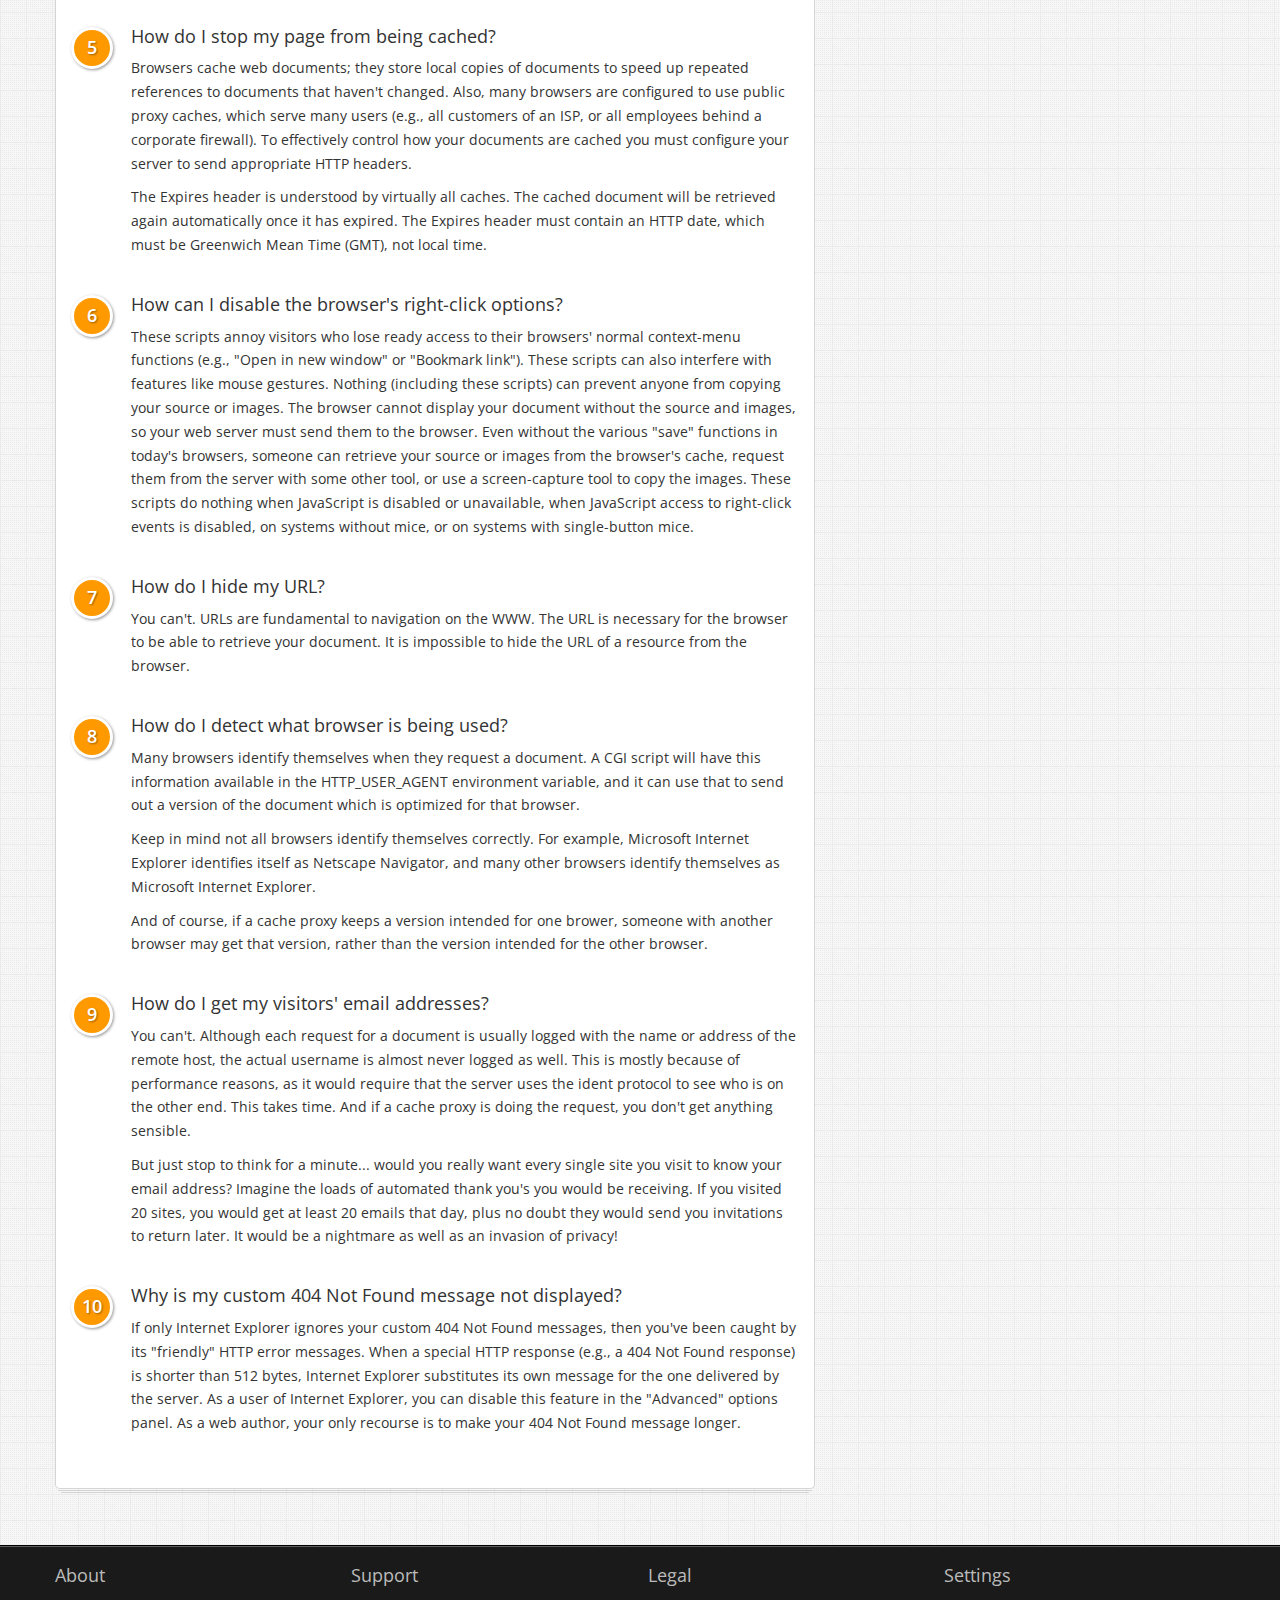
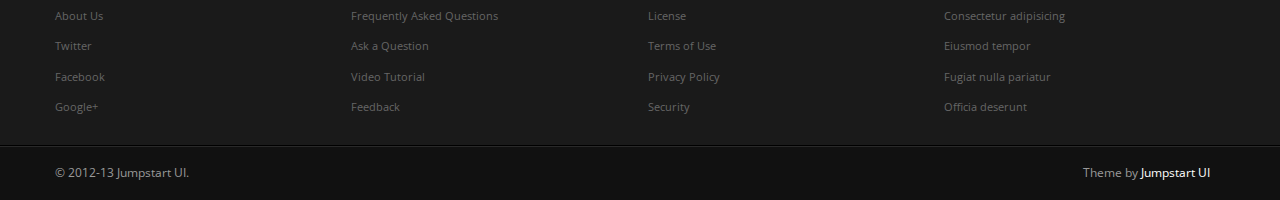
<file: faq.html>
<!DOCTYPE html>
<html lang="en">
  <head>
    <meta charset="utf-8">
    <title>FAQ's :: Base Admin</title>
    
    <meta name="viewport" content="width=device-width, initial-scale=1.0, maximum-scale=1.0, user-scalable=no">
    <meta name="apple-mobile-web-app-capable" content="yes">    
    
    <link href="./css/bootstrap.min.css" rel="stylesheet">
    <link href="./css/bootstrap-responsive.min.css" rel="stylesheet">
    
    <link href="http://fonts.googleapis.com/css?family=Open+Sans:400italic,600italic,400,600" rel="stylesheet">
    <link href="./css/font-awesome.min.css" rel="stylesheet">
    
    <link href="./css/ui-lightness/jquery-ui-1.10.0.custom.min.css" rel="stylesheet">
    
    <link href="./css/base-admin-3.css" rel="stylesheet">
    <link href="./css/base-admin-3-responsive.css" rel="stylesheet">
    
    <link href="./js/plugins/faq/faq.css" rel="stylesheet"> 

    <link href="./css/custom.css" rel="stylesheet">

    <!-- Le HTML5 shim, for IE6-8 support of HTML5 elements -->
    <!--[if lt IE 9]>
      <script src="http://html5shim.googlecode.com/svn/trunk/html5.js"></script>
    <![endif]-->
  </head>

<body>

<nav class="navbar navbar-inverse" role="navigation">

	<div class="container">
  <!-- Brand and toggle get grouped for better mobile display -->
  <div class="navbar-header">
    <button type="button" class="navbar-toggle" data-toggle="collapse" data-target=".navbar-ex1-collapse">
      <span class="sr-only">Toggle navigation</span>
      <i class="icon-cog"></i>
    </button>
    <a class="navbar-brand" href="./index.html">Base Admin 3.0</a>
  </div>

  <!-- Collect the nav links, forms, and other content for toggling -->
  <div class="collapse navbar-collapse navbar-ex1-collapse">
    <ul class="nav navbar-nav navbar-right">
      <li class="dropdown">
						
			<a href="javscript:;" class="dropdown-toggle" data-toggle="dropdown">
				<i class="icon-cog"></i>
				Settings
				<b class="caret"></b>
			</a>
			
			<ul class="dropdown-menu">
				<li><a href="./account.html">Account Settings</a></li>
				<li><a href="javascript:;">Privacy Settings</a></li>
				<li class="divider"></li>
				<li><a href="javascript:;">Help</a></li>
			</ul>
			
		</li>

		<li class="dropdown">
						
			<a href="javscript:;" class="dropdown-toggle" data-toggle="dropdown">
				<i class="icon-user"></i> 
				Rod Howard
				<b class="caret"></b>
			</a>
			
			<ul class="dropdown-menu">
				<li><a href="javascript:;">My Profile</a></li>
				<li><a href="javascript:;">My Groups</a></li>
				<li class="divider"></li>
				<li><a href="javascript:;">Logout</a></li>
			</ul>
			
		</li>
    </ul>
    
    <form class="navbar-form navbar-right" role="search">
      <div class="form-group">
        <input type="text" class="form-control input-sm search-query" placeholder="Search">
      </div>
    </form>
  </div><!-- /.navbar-collapse -->
</div> <!-- /.container -->
</nav>
    



    
<div class="subnavbar">

	<div class="subnavbar-inner">
	
		<div class="container">
			
			<a href="javascript:;" class="subnav-toggle" data-toggle="collapse" data-target=".subnav-collapse">
		      <span class="sr-only">Toggle navigation</span>
		      <i class="icon-reorder"></i>
		      
		    </a>

			<div class="collapse subnav-collapse">
				<ul class="mainnav">
				
					<li class="">
						<a href="./index.html">
							<i class="icon-home"></i>
							<span>Home</span>
						</a>	    				
					</li>
					
					<li class="dropdown">					
						<a href="javascript:;" class="dropdown-toggle" data-toggle="dropdown">
							<i class="icon-th"></i>
							<span>Components</span>
							<b class="caret"></b>
						</a>	    
					
						<ul class="dropdown-menu">
							<li><a href="./elements.html">Elements</a></li>
							<li><a href="./forms.html">Form Styles</a></li>
							<li><a href="./jqueryui.html">jQuery UI</a></li>
							<li><a href="./charts.html">Charts</a></li>
							<li><a href="./popups.html">Popups/Notifications</a></li>
						</ul> 				
					</li>
					
					<li class="dropdown active">					
						<a href="javascript:;" class="dropdown-toggle" data-toggle="dropdown">
							<i class="icon-copy"></i>
							<span>Sample Pages</span>
							<b class="caret"></b>
						</a>	    
					
						<ul class="dropdown-menu">
							<li><a href="./pricing.html">Pricing Plans</a></li>
							<li><a href="./faq.html">FAQ's</a></li>
							<li><a href="./gallery.html">Gallery</a></li>
							<li><a href="./reports.html">Reports</a></li>
							<li><a href="./account.html">User Account</a></li>
						</ul> 				
					</li>
					
					<li class="dropdown">					
						<a href="javascript:;" class="dropdown-toggle" data-toggle="dropdown">
							<i class="icon-external-link"></i>
							<span>Extra Pages</span>
							<b class="caret"></b>
						</a>	
					
						<ul class="dropdown-menu">
							<li><a href="./login.html">Login</a></li>
							<li><a href="./signup.html">Signup</a></li>
							<li><a href="./error.html">Error</a></li>
							<li class="dropdown-submenu">
							    <a tabindex="-1" href="#">More options</a>
							    <ul class="dropdown-menu">
							      <li><a tabindex="-1" href="#">Second level</a></li>

							      <li><a href="#">Second level</a></li>
							      <li><a href="#">Second level</a></li>
							    </ul>
							  </li>
						</ul>    				
					</li>
				
				</ul>
			</div> <!-- /.subnav-collapse -->

		</div> <!-- /container -->
	
	</div> <!-- /subnavbar-inner -->

</div> <!-- /subnavbar -->
    
    
<div class="main">

    <div class="container">

      <div class="row">
      	
      	<div class="col-md-8">
      		
      		<div class="widget stacked">
					
				<div class="widget-header">
					<i class="icon-pushpin"></i>
					<h3>Frequently Asked Questions</h3>
				</div> <!-- /widget-header -->
				
				<div class="widget-content">
					
					<h3>Search</h3>
					
					<br />
					
					<ol class="faq-list">
						
						<li>
								<h4>How can I get my own domain name?</h4>
								<p>The Internet Corporation for Assigned Names and Numbers (ICANN) maintains a list of accredited registrars . Any of the companies on this list can register a domain name for you..</p>	
								
						</li>
						
						<li>
								<h4>How can I block my hosting service's advertisements?</h4>
								<p>Check the Terms of Service (TOS) agreement for your hosting service. It almost certainly prohibits interfering with the advertisements they add to your web pages. If you use some trick to block their advertisements on your own, then your hosting service may delete your account for violating its TOS.</p>	
								
						</li>
						
						<li>
							
								<h4>How do I redirect someone to another page?</h4>
								<p>The most reliable way is to configure the server to send out a redirection instruction when the old URL is requested. Then the browser will automatically get the new URL. This is the fastest and most efficient way, and is the only way described here that can convince indexing robots to phase out the old URL. For configuration details consult your server admin or documentation (with NCSA or Apache servers, use a Redirect statement in .htaccess).</p>	
								<p>If you can't set up a redirect, there are other possibilities. These are inferior because they tell the search engines that there's still a page at the old location, not that the page has moved to a new location. But if it's impossible for you to configure redirection at your server, here are two alternatives:</p>	
						</li>
						
						<li>
								<h4>How do I password protect my web site?</h4>
								<p>Password protection is done through HTTP authentication. The configuration details vary from server to server, so you should read the authentication section of your server documentation. Contact your server administrator if you need help with this.</p>	
								<p>JavaScript password scripts provide only a facade of security. At a fundamental level, they work in one of two ways. Some scripts convert the password into a URL, which keeps the document secret by limiting the number of people who know its URL. Some scripts check the password and then go to a specific URL, which protects the document only from those who don't view the JavaScript source to get the URL of the document. Neither mechanism is really secure.</p>	
								
						</li>
						
						<li>
							
								<h4>How do I stop my page from being cached?</h4>
								<p>Browsers cache web documents; they store local copies of documents to speed up repeated references to documents that haven't changed. Also, many browsers are configured to use public proxy caches, which serve many users (e.g., all customers of an ISP, or all employees behind a corporate firewall). To effectively control how your documents are cached you must configure your server to send appropriate HTTP headers.</p>	
								<p>The Expires header is understood by virtually all caches. The cached document will be retrieved again automatically once it has expired. The Expires header must contain an HTTP date, which must be Greenwich Mean Time (GMT), not local time.</p>	
								
						</li>
						
						<li>
								<h4>How can I disable the browser's right-click options?</h4>
								<p>These scripts annoy visitors who lose ready access to their browsers' normal context-menu functions (e.g., "Open in new window" or "Bookmark link"). These scripts can also interfere with features like mouse gestures.
Nothing (including these scripts) can prevent anyone from copying your source or images. The browser cannot display your document without the source and images, so your web server must send them to the browser. Even without the various "save" functions in today's browsers, someone can retrieve your source or images from the browser's cache, request them from the server with some other tool, or use a screen-capture tool to copy the images.
These scripts do nothing when JavaScript is disabled or unavailable, when JavaScript access to right-click events is disabled, on systems without mice, or on systems with single-button mice.</p>	
								
						</li>
						
						<li>
							
								<h4>How do I hide my URL?</h4>
								<p>You can't. URLs are fundamental to navigation on the WWW. The URL is necessary for the browser to be able to retrieve your document. It is impossible to hide the URL of a resource from the browser.</p>	
								
						</li>
						
						<li>
							
								<h4>How do I detect what browser is being used?</h4>
								<p>Many browsers identify themselves when they request a document. A CGI script will have this information available in the HTTP_USER_AGENT environment variable, and it can use that to send out a version of the document which is optimized for that browser.</p>	
								<p>Keep in mind not all browsers identify themselves correctly. For example, Microsoft Internet Explorer identifies itself as Netscape Navigator, and many other browsers identify themselves as Microsoft Internet Explorer.</p>	
								<p>And of course, if a cache proxy keeps a version intended for one brower, someone with another browser may get that version, rather than the version intended for the other browser.</p>	
								
						</li>
						
						<li>
							
								<h4>How do I get my visitors' email addresses?</h4>
								<p>You can't. Although each request for a document is usually logged with the name or address of the remote host, the actual username is almost never logged as well. This is mostly because of performance reasons, as it would require that the server uses the ident protocol to see who is on the other end. This takes time. And if a cache proxy is doing the request, you don't get anything sensible.</p>	
								<p>But just stop to think for a minute... would you really want every single site you visit to know your email address? Imagine the loads of automated thank you's you would be receiving. If you visited 20 sites, you would get at least 20 emails that day, plus no doubt they would send you invitations to return later. It would be a nightmare as well as an invasion of privacy!</p>	
								
						</li>
						
						<li>
								<h4>Why is my custom 404 Not Found message not displayed?</h4>
								<p>If only Internet Explorer ignores your custom 404 Not Found messages, then you've been caught by its "friendly" HTTP error messages. When a special HTTP response (e.g., a 404 Not Found response) is shorter than 512 bytes, Internet Explorer substitutes its own message for the one delivered by the server. As a user of Internet Explorer, you can disable this feature in the "Advanced" options panel. As a web author, your only recourse is to make your 404 Not Found message longer.</p>	
								
						</li>
						
					</ol>
					
					
				</div> <!-- /widget-content -->
					
			</div> <!-- /widget -->	
			
	    </div> <!-- /span8 -->
	    
	    
	    
	    <div class="col-md-4">
					
			<div class="widget widget-plain">
				
				<div class="widget-content">
					
					<a href="javascript:;" class="btn btn-primary btn-support-ask">Ask A Question</a>	
					
					
					<a href="javascript:;" class="btn btn-default btn-support-contact">Contact Support</a>
					
					
					
				</div> <!-- /widget-content -->
					
			</div> <!-- /widget -->
			
			
			
			<div class="widget stacked widget-box">
				
				<div class="widget-header">	
					<h3>Most Popular Questions</h3>			
				</div> <!-- /widget-header -->
				
				<div class="widget-content">
					
					<p>Lorem ipsum dolor sit amet, consectetur adipisicing elit, sed do eiusmod tempor incididunt ut labore et dolore magna aliqua. Ut enim ad minim veniam, quis nostrud exercitation ullamco laboris nisi ut aliquip ex ea commodo consequat. Duis aute irure dolor in reprehenderit in voluptate velit esse cillum dolore eu fugiat nulla pariatur. Excepteur sint occaecat cupidatat non proident, sunt in culpa qui officia deserunt mollit anim id est laborum.</p>
					
				</div> <!-- /widget-content -->
				
			</div> <!-- /widget -->
			
		</div> <!-- /span4 -->
      	
      	
      	
      </div> <!-- /row -->

    </div> <!-- /container -->
	    
</div> <!-- /main -->
    


<div class="extra">

	<div class="container">

		<div class="row">
			
			<div class="col-md-3">
				
				<h4>About</h4>
				
				<ul>
					<li><a href="javascript:;">About Us</a></li>
					<li><a href="javascript:;">Twitter</a></li>
					<li><a href="javascript:;">Facebook</a></li>
					<li><a href="javascript:;">Google+</a></li>
				</ul>
				
			</div> <!-- /span3 -->
			
			<div class="col-md-3">
				
				<h4>Support</h4>
				
				<ul>
					<li><a href="javascript:;">Frequently Asked Questions</a></li>
					<li><a href="javascript:;">Ask a Question</a></li>
					<li><a href="javascript:;">Video Tutorial</a></li>
					<li><a href="javascript:;">Feedback</a></li>
				</ul>
				
			</div> <!-- /span3 -->
			
			<div class="col-md-3">
				
				<h4>Legal</h4>
				
				<ul>
					<li><a href="javascript:;">License</a></li>
					<li><a href="javascript:;">Terms of Use</a></li>
					<li><a href="javascript:;">Privacy Policy</a></li>
					<li><a href="javascript:;">Security</a></li>
				</ul>
				
			</div> <!-- /span3 -->
			
			<div class="col-md-3">
				
				<h4>Settings</h4>
				
				<ul>
					<li><a href="javascript:;">Consectetur adipisicing</a></li>
					<li><a href="javascript:;">Eiusmod tempor </a></li>
					<li><a href="javascript:;">Fugiat nulla pariatur</a></li>
					<li><a href="javascript:;">Officia deserunt</a></li>
				</ul>
				
			</div> <!-- /span3 -->
			
		</div> <!-- /row -->

	</div> <!-- /container -->

</div> <!-- /extra -->


    
    
<div class="footer">
		
	<div class="container">
		
		<div class="row">
			
			<div id="footer-copyright" class="col-md-6">
				&copy; 2012-13 Jumpstart UI.
			</div> <!-- /span6 -->
			
			<div id="footer-terms" class="col-md-6">
				Theme by <a href="http://jumpstartui.com" target="_blank">Jumpstart UI</a>
			</div> <!-- /.span6 -->
			
		</div> <!-- /row -->
		
	</div> <!-- /container -->
	
</div> <!-- /footer -->
    

<!-- Le javascript
================================================== -->
<!-- Placed at the end of the document so the pages load faster -->
<script src="./js/libs/jquery-1.9.1.min.js"></script>
<script src="./js/libs/jquery-ui-1.10.0.custom.min.js"></script>
<script src="./js/libs/bootstrap.min.js"></script>

<script src="./js/plugins/faq/faq.js"></script>

<script src="./js/Application.js"></script>

<script src="./js/demo/faq.js"></script>

  </body>
</html>
</file>
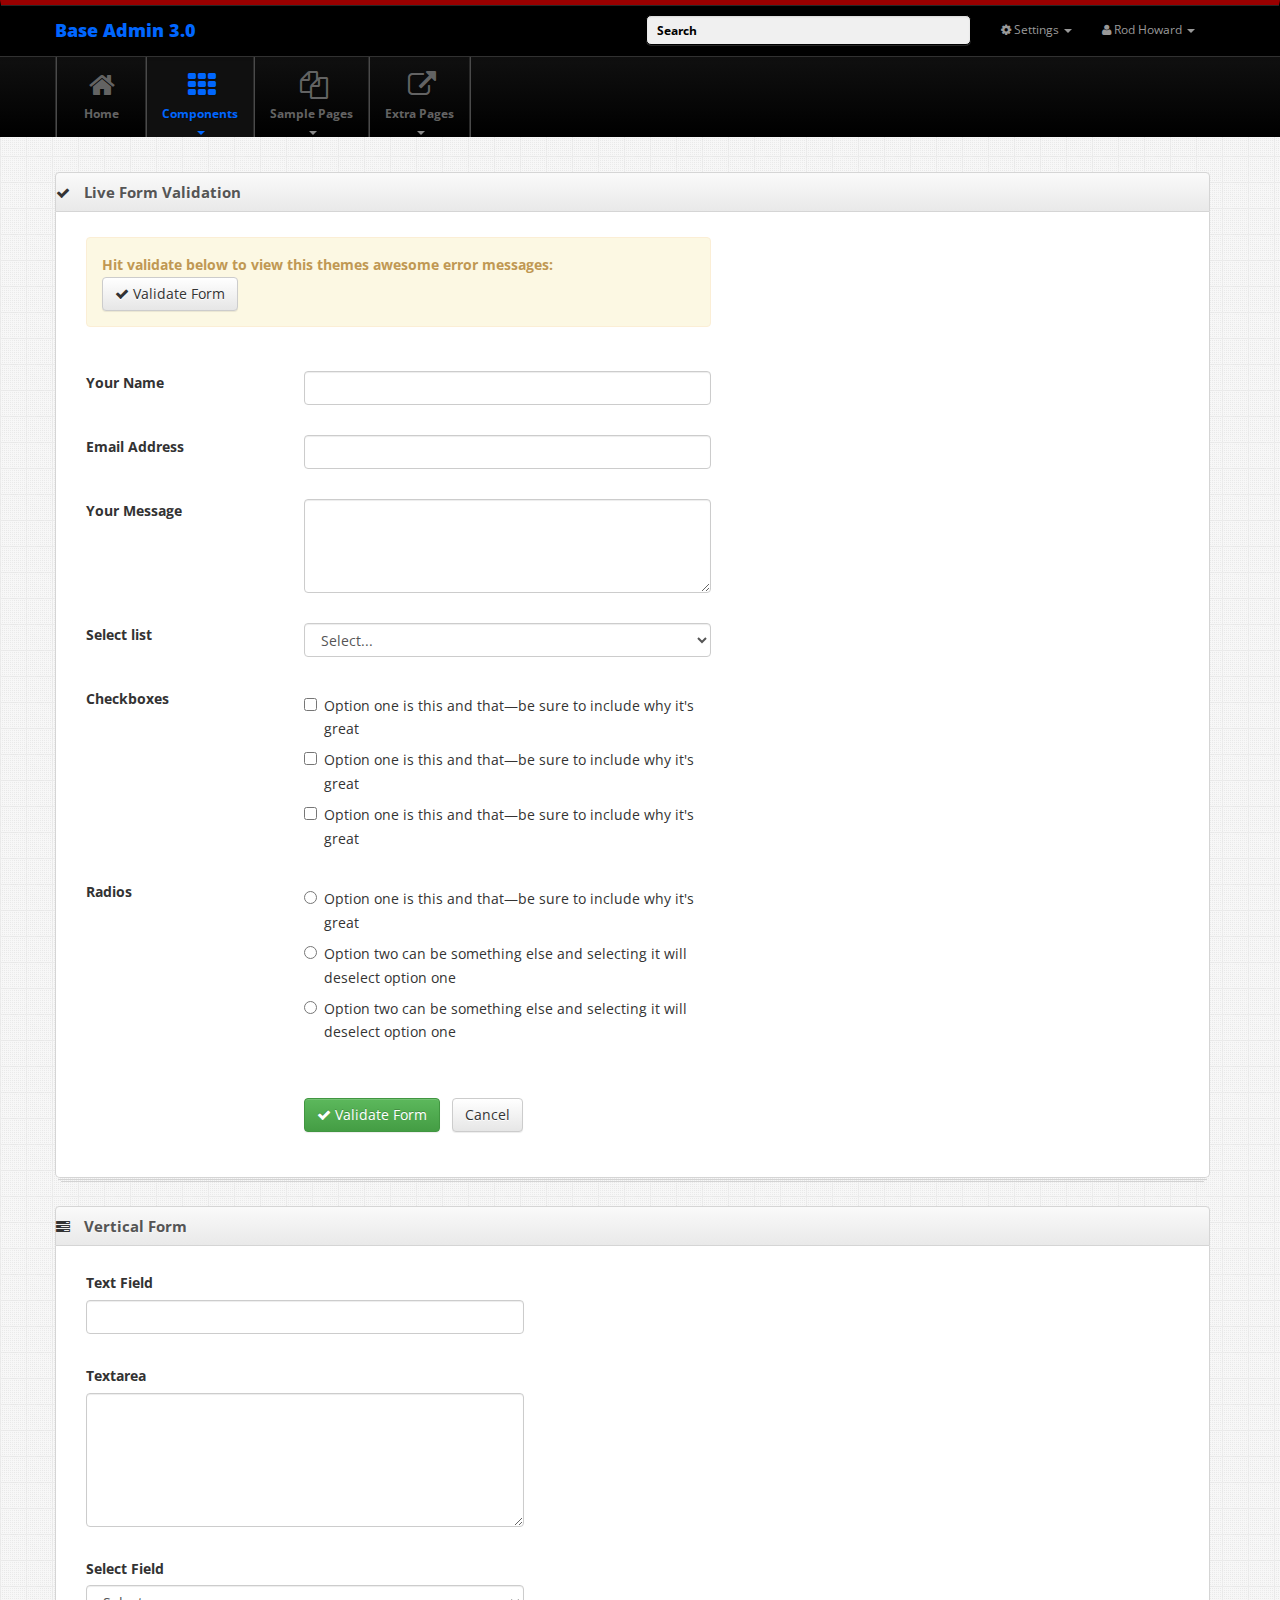
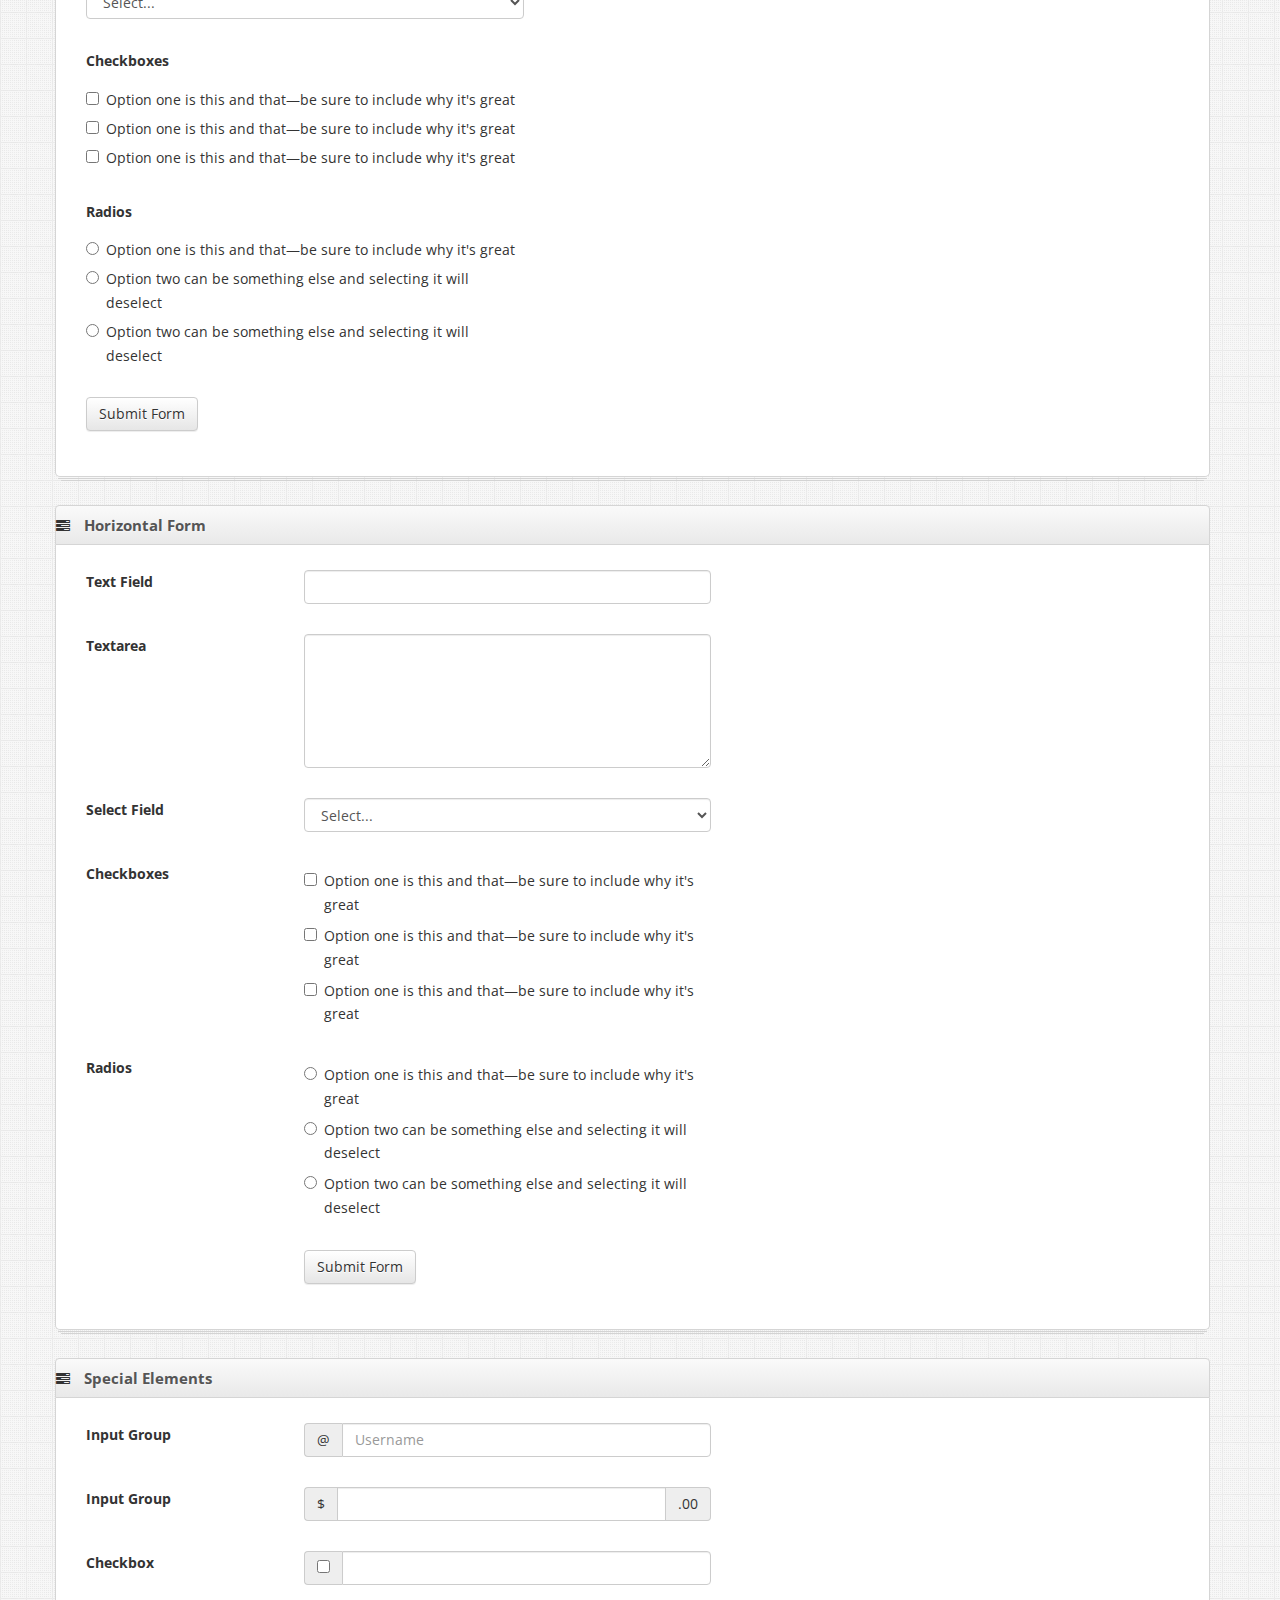
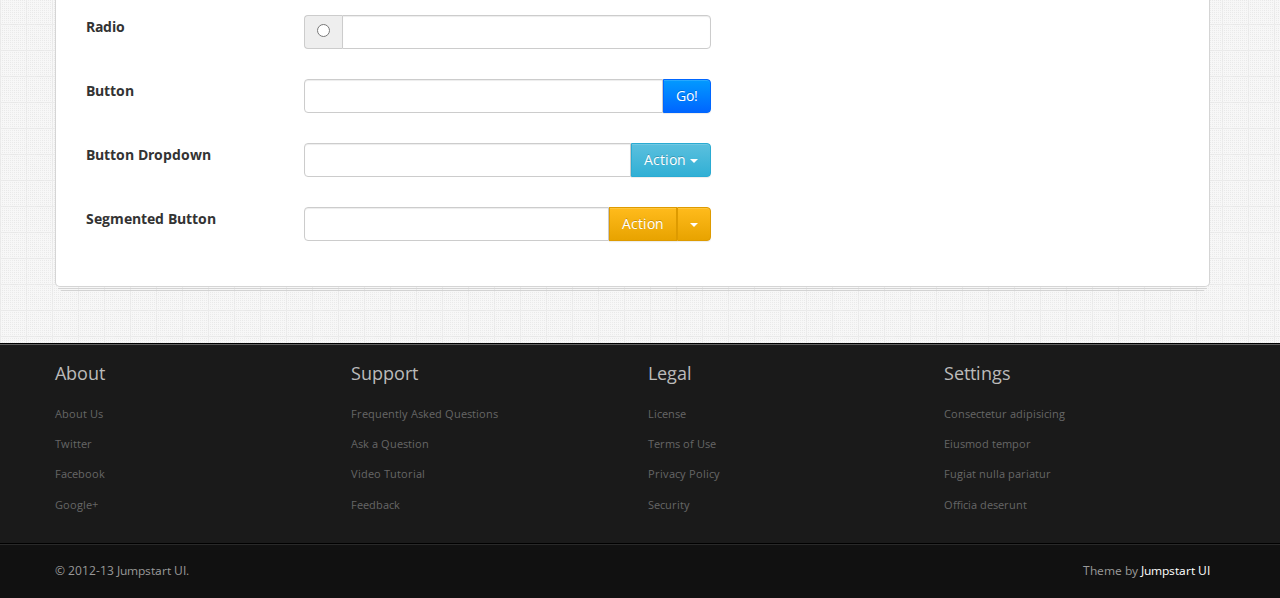
<file: forms.html>
<!DOCTYPE html>
<html lang="en">
  <head>
    <meta charset="utf-8">
    <title>Form Styles :: Base Admin</title>
    
    <meta name="viewport" content="width=device-width, initial-scale=1.0, maximum-scale=1.0, user-scalable=no">
    <meta name="apple-mobile-web-app-capable" content="yes">    
    
    <link href="./css/bootstrap.min.css" rel="stylesheet">
    <link href="./css/bootstrap-responsive.min.css" rel="stylesheet">
    
    <link href="http://fonts.googleapis.com/css?family=Open+Sans:400italic,600italic,400,600" rel="stylesheet">
    <link href="./css/font-awesome.min.css" rel="stylesheet">
    
    <link href="./css/ui-lightness/jquery-ui-1.10.0.custom.min.css" rel="stylesheet">
    
    <link href="./css/base-admin-3.css" rel="stylesheet">
    <link href="./css/base-admin-3-responsive.css" rel="stylesheet">
    
    <link href="./css/pages/plans.css" rel="stylesheet"> 

    <link href="./css/custom.css" rel="stylesheet">

    <!-- Le HTML5 shim, for IE6-8 support of HTML5 elements -->
    <!--[if lt IE 9]>
      <script src="http://html5shim.googlecode.com/svn/trunk/html5.js"></script>
    <![endif]-->

  </head>

<body>

<nav class="navbar navbar-inverse" role="navigation">

	<div class="container">
  <!-- Brand and toggle get grouped for better mobile display -->
  <div class="navbar-header">
    <button type="button" class="navbar-toggle" data-toggle="collapse" data-target=".navbar-ex1-collapse">
      <span class="sr-only">Toggle navigation</span>
      <i class="icon-cog"></i>
    </button>
    <a class="navbar-brand" href="./index.html">Base Admin 3.0</a>
  </div>

  <!-- Collect the nav links, forms, and other content for toggling -->
  <div class="collapse navbar-collapse navbar-ex1-collapse">
    <ul class="nav navbar-nav navbar-right">
      <li class="dropdown">
						
			<a href="javscript:;" class="dropdown-toggle" data-toggle="dropdown">
				<i class="icon-cog"></i>
				Settings
				<b class="caret"></b>
			</a>
			
			<ul class="dropdown-menu">
				<li><a href="./account.html">Account Settings</a></li>
				<li><a href="javascript:;">Privacy Settings</a></li>
				<li class="divider"></li>
				<li><a href="javascript:;">Help</a></li>
			</ul>
			
		</li>

		<li class="dropdown">
						
			<a href="javscript:;" class="dropdown-toggle" data-toggle="dropdown">
				<i class="icon-user"></i> 
				Rod Howard
				<b class="caret"></b>
			</a>
			
			<ul class="dropdown-menu">
				<li><a href="javascript:;">My Profile</a></li>
				<li><a href="javascript:;">My Groups</a></li>
				<li class="divider"></li>
				<li><a href="javascript:;">Logout</a></li>
			</ul>
			
		</li>
    </ul>
    
    <form class="navbar-form navbar-right" role="search">
      <div class="form-group">
        <input type="text" class="form-control input-sm search-query" placeholder="Search">
      </div>
    </form>
  </div><!-- /.navbar-collapse -->
</div> <!-- /.container -->
</nav>
    



    
<div class="subnavbar">

	<div class="subnavbar-inner">
	
		<div class="container">
			
			<a href="javascript:;" class="subnav-toggle" data-toggle="collapse" data-target=".subnav-collapse">
		      <span class="sr-only">Toggle navigation</span>
		      <i class="icon-reorder"></i>
		      
		    </a>

			<div class="collapse subnav-collapse">
				<ul class="mainnav">
				
					<li class="">
						<a href="./index.html">
							<i class="icon-home"></i>
							<span>Home</span>
						</a>	    				
					</li>
					
					<li class="dropdown active">					
						<a href="javascript:;" class="dropdown-toggle" data-toggle="dropdown">
							<i class="icon-th"></i>
							<span>Components</span>
							<b class="caret"></b>
						</a>	    
					
						<ul class="dropdown-menu">
							<li><a href="./elements.html">Elements</a></li>
							<li><a href="./forms.html">Form Styles</a></li>
							<li><a href="./jqueryui.html">jQuery UI</a></li>
							<li><a href="./charts.html">Charts</a></li>
							<li><a href="./popups.html">Popups/Notifications</a></li>
						</ul> 				
					</li>
					
					<li class="dropdown">					
						<a href="javascript:;" class="dropdown-toggle" data-toggle="dropdown">
							<i class="icon-copy"></i>
							<span>Sample Pages</span>
							<b class="caret"></b>
						</a>	    
					
						<ul class="dropdown-menu">
							<li><a href="./pricing.html">Pricing Plans</a></li>
							<li><a href="./faq.html">FAQ's</a></li>
							<li><a href="./gallery.html">Gallery</a></li>
							<li><a href="./reports.html">Reports</a></li>
							<li><a href="./account.html">User Account</a></li>
						</ul> 				
					</li>
					
					<li class="dropdown">					
						<a href="javascript:;" class="dropdown-toggle" data-toggle="dropdown">
							<i class="icon-external-link"></i>
							<span>Extra Pages</span>
							<b class="caret"></b>
						</a>	
					
						<ul class="dropdown-menu">
							<li><a href="./login.html">Login</a></li>
							<li><a href="./signup.html">Signup</a></li>
							<li><a href="./error.html">Error</a></li>
							<li class="dropdown-submenu">
							    <a tabindex="-1" href="#">More options</a>
							    <ul class="dropdown-menu">
							      <li><a tabindex="-1" href="#">Second level</a></li>

							      <li><a href="#">Second level</a></li>
							      <li><a href="#">Second level</a></li>
							    </ul>
							  </li>
						</ul>    				
					</li>
				
				</ul>
			</div> <!-- /.subnav-collapse -->

		</div> <!-- /container -->
	
	</div> <!-- /subnavbar-inner -->

</div> <!-- /subnavbar -->
    
    
<div class="main">

    <div class="container">


      <div class="row">
      	
      	<div class="col-md-12">
      		
      		<div class="widget stacked">

      			<div class="widget-header">
					<i class="icon-ok"></i>
					<h3>Live Form Validation</h3>
				</div> <!-- /widget-header -->
				
				<div class="widget-content">



					
					<form action="/" id="validation-form" role="form" class="form-horizontal col-md-7">

						<div class="alert alert-warning">

							<p><strong>Hit validate below to view this themes awesome error messages: </strong> 

								&nbsp;&nbsp;
							<button class="btn btn-default"><i class="icon-ok"></i> Validate Form</button></p>

						</div> <!-- /.alert -->


						<br />



						

						<fieldset>
						    <div class="form-group">
						      <label for="name" class="col-lg-4">Your Name</label>

								<div class="col-lg-8">
						        	<input type="text" class="form-control" name="name" id="name">
						 
								</div>
						    </div>

						    <div class="form-group">
						      <label for="email" class="col-lg-4">Email Address</label>

						      <div class="col-lg-8">
						        <input type="text" class="form-control" name="email" id="email">
						        </div>
						    </div>

						    <div class="form-group">
						      <label for="message" class="col-lg-4">Your Message</label>
						      <div class="col-lg-8">
						        <textarea class="form-control" name="message" id="message" rows="4"></textarea>
						        </div>
						    </div>
						    
				          <div class="form-group">
				            <label for="validateSelect" class="col-lg-4">Select list</label>
							<div class="col-lg-8">
				              <select id="validateSelect" name="validateSelect" class="form-control">
				                <option value="">Select...</option>
				                <option value="1">1</option>
				                <option value="2">2</option>
				                <option value="3">3</option>
				                <option value="4">4</option>
				                <option value="5">5</option>
				              </select>
				              </div>
				          </div>

				          <div class="form-group">

					          <label class="col-lg-4">Checkboxes</label>
								
								<div class="col-lg-8">
								  <div class="checkbox">
									  <label>
									    <input type="checkbox" name="validateCheckbox" value="1">
									    Option one is this and that&mdash;be sure to include why it's great
									  </label>
									</div>

								  <div class="checkbox">
									  <label>
									    <input type="checkbox" name="validateCheckbox" value="2">
									    Option one is this and that&mdash;be sure to include why it's great
									  </label>
									</div>

								  <div class="checkbox">
									  <label>
									    <input type="checkbox" name="validateCheckbox" value="3">
									    Option one is this and that&mdash;be sure to include why it's great
									  </label>
									</div>
								</div>
							</div> <!-- /.form-group -->


							<div class="form-group">

								<label class="col-lg-4">Radios</label>

								<div class="col-lg-8">

										<div class="radio">
										  <label>
										    <input type="radio" name="validateRadio" id="optionsRadios1" value="option1">
										    Option one is this and that&mdash;be sure to include why it's great
										  </label>
										</div>
										<div class="radio">
										  <label>
										    <input type="radio" name="validateRadio" id="optionsRadios2" value="option2">
										    Option two can be something else and selecting it will deselect option one
										  </label>
										</div>
										<div class="radio">
										  <label>
										    <input type="radio" name="validateRadio" id="optionsRadios3" value="option3">
										    Option two can be something else and selecting it will deselect option one
										  </label>
										</div>
									</div>

							</div> <!-- /.form-group -->

							<br />
				          
						    <div class="form-group">
						    	<div class="col-lg-4"></div>

						    	<div class="col-lg-8">
						      <button type="submit" class="btn btn-success"><i class="icon-ok"></i> Validate Form</button>&nbsp;&nbsp;
						      <button type="reset" class="btn btn-default">Cancel</button>
						  </div>
						    </div>
						  </fieldset>
						</form>
					
				</div> <!-- /widget-content -->
					
			</div> <!-- /widget -->					
			
	    </div> <!-- /col-md-12 -->     	
      	
      	
      </div> <!-- /row -->



      <div class="row">

      	<div class="col-md-12">

      		<div class="widget stacked">

      			<div class="widget-header">
					<i class="icon-tasks"></i>
					<h3>Vertical Form</h3>
				</div> <!-- /.widget-header -->


				<div class="widget-content">

					<form action="/" role="form" class="col-md-5">


						<div class="form-group">
							<label>Text Field</label>
							<input type="text" name="input1" value="" class="form-control" />
						</div> <!-- /.form-group -->

						<div class="form-group">
							<label>Textarea</label>
							<textarea name="text1" class="form-control" rows="6"></textarea>
						</div> <!-- /.form-group -->

						<div class="form-group ">

				            <label>Select Field</label>

				            <select id="select2" name="select2" class="form-control">
				                <option value="">Select...</option>
				                <option value="1">1</option>
				                <option value="2">2</option>
				                <option value="3">3</option>
				                <option value="4">4</option>
				                <option value="5">5</option>
				            </select>
				          </div> <!-- /.form-group -->

				          <div class="form-group">

					          <label>Checkboxes</label>

							  <div class="checkbox">
								  <label>
								    <input type="checkbox" name="check1" value="1">
								    Option one is this and that—be sure to include why it's great
								  </label>
								</div>

							  <div class="checkbox">
								  <label>
								    <input type="checkbox" name="check1" value="2">
								    Option one is this and that—be sure to include why it's great
								  </label>
								</div>

							  <div class="checkbox">
								  <label>
								    <input type="checkbox" name="check1" value="3">
								    Option one is this and that—be sure to include why it's great
								  </label>
								</div>
							</div> <!-- /.form-group -->

							<div class="form-group">

								<label>Radios</label>

								<div class="radio">
								  <label>
								    <input type="radio" name="radio1" value="option1">
								    Option one is this and that—be sure to include why it's great
								  </label>
								</div>
								<div class="radio">
								  <label>
								    <input type="radio" name="radio1" value="option2">
								    Option two can be something else and selecting it will deselect
								  </label>
								</div>
								<div class="radio">
								  <label>
								    <input type="radio" name="radio1" value="option3">
								    Option two can be something else and selecting it will deselect
								  </label>
								</div>

							</div> <!-- /.form-group -->


							<div class="form-group">
								<button type="submit" class="btn btn-default">Submit Form</button>

							</div> <!-- /.form-group -->

					</form>


				</div> <!-- /.widget-content -->


      		</div> <!-- /.widget -->

      	</div> <!-- /.col-md-12 -->


      </div> <!-- /.row -->



      <div class="row">

      	<div class="col-md-12">

      		<div class="widget stacked">

      			<div class="widget-header">
					<i class="icon-tasks"></i>
					<h3>Horizontal Form</h3>
				</div> <!-- /.widget-header -->


				<div class="widget-content">

					<form action="/" role="form" class="form-horizontal col-md-7">


						<div class="form-group">
							<label class="col-md-4">Text Field</label>
							<div class="col-md-8">
								<input type="text" name="input1" value="" class="form-control" />
							</div>
						</div> <!-- /.form-group -->

						<div class="form-group">
							<label class="col-md-4">Textarea</label>
							<div class="col-md-8">
								<textarea name="text1" class="form-control" rows="6"></textarea>
							</div>
						</div> <!-- /.form-group -->

						<div class="form-group ">

				            <label for="select1" class="col-md-4">Select Field</label>

							<div class="col-md-8">
					            <select id="select1" name="select1" class="form-control">
					                <option value="">Select...</option>
					                <option value="1">1</option>
					                <option value="2">2</option>
					                <option value="3">3</option>
					                <option value="4">4</option>
					                <option value="5">5</option>
					            </select>
				        	</div>
				          </div> <!-- /.form-group -->

				          <div class="form-group">

					          <label class="col-md-4">Checkboxes</label>

								<div class="col-md-8">
							  <div class="checkbox">
								  <label>
								    <input type="checkbox" name="check1" value="1">
								    Option one is this and that—be sure to include why it's great
								  </label>
								</div>

							  <div class="checkbox">
								  <label>
								    <input type="checkbox" name="check1" value="2">
								    Option one is this and that—be sure to include why it's great
								  </label>
								</div>

							  <div class="checkbox">
								  <label>
								    <input type="checkbox" name="check1" value="3">
								    Option one is this and that—be sure to include why it's great
								  </label>
								</div>
								</div>
							</div> <!-- /.form-group -->

							<div class="form-group">

								<label class="col-md-4">Radios</label>

								<div class="col-md-8">
									<div class="radio">
									  <label>
									    <input type="radio" name="radio1" value="option1">
									    Option one is this and that—be sure to include why it's great
									  </label>
									</div>
									<div class="radio">
									  <label>
									    <input type="radio" name="radio1" value="option2">
									    Option two can be something else and selecting it will deselect
									  </label>
									</div>
									<div class="radio">
									  <label>
									    <input type="radio" name="radio1" value="option3">
									    Option two can be something else and selecting it will deselect
									  </label>
									</div>
								</div>

							</div> <!-- /.form-group -->


							<div class="form-group">

								<div class="col-md-offset-4 col-md-8">

									<button type="submit" class="btn btn-default">Submit Form</button>
								</div>

							</div> <!-- /.form-group -->

					</form>


				</div> <!-- /.widget-content -->


      		</div> <!-- /.widget -->

      	</div> <!-- /.col-md-12 -->


      </div> <!-- /.row -->


      <div class="row">

      	<div class="col-md-12">

      		<div class="widget stacked">

      			<div class="widget-header">
					<i class="icon-tasks"></i>
					<h3>Special Elements</h3>
				</div> <!-- /.widget-header -->


				<div class="widget-content">

					<form action="/" class="form-horizontal col-md-7">

						<div class="form-group">

							<label class="col-md-4">
								Input Group
							</label>

							<div class="col-md-8">
								<div class="input-group">
								  <span class="input-group-addon">@</span>
								  <input type="text" class="form-control" placeholder="Username">
								</div>
							</div>

						</div> <!-- /.form-group -->

						<div class="form-group">

							<label class="col-md-4">
								Input Group
							</label>

							<div class="col-md-8">
								<div class="input-group">
								  <span class="input-group-addon">$</span>
								  <input type="text" class="form-control">
								  <span class="input-group-addon">.00</span>
								</div>
							</div>

						</div> <!-- /.form-group -->

						<div class="form-group">

							<label class="col-md-4">
								Checkbox
							</label>

							<div class="col-md-8">
								<div class="input-group">
							      <span class="input-group-addon">
							        <input type="checkbox">
							      </span>
							      <input type="text" class="form-control">
							    </div><!-- /input-group -->
							</div>

						</div> <!-- /.form-group -->

						<div class="form-group">

							<label class="col-md-4">
								Radio
							</label>

							<div class="col-md-8">
								<div class="input-group">
							      <span class="input-group-addon">
							        <input type="radio">
							      </span>
							      <input type="text" class="form-control">
							    </div><!-- /input-group -->
							</div>

						</div> <!-- /.form-group -->

						<div class="form-group">

							<label class="col-md-4">
								Button
							</label>

							<div class="col-md-8">
								<div class="input-group">
							      <input type="text" class="form-control">
							      <span class="input-group-btn">
							        <button class="btn btn-primary" type="button">Go!</button>
							      </span>
							    </div><!-- /input-group -->
							</div>

						</div> <!-- /.form-group -->

						<div class="form-group">

							<label class="col-md-4">
								Button Dropdown
							</label>

							<div class="col-md-8">
								<div class="input-group">
							      <input type="text" class="form-control">
							      <div class="input-group-btn">
							        <button type="button" class="btn btn-info dropdown-toggle" data-toggle="dropdown">Action <span class="caret"></span></button>
							        <ul class="dropdown-menu pull-right">
							          <li><a href="#">Action</a></li>
							          <li><a href="#">Another action</a></li>
							          <li><a href="#">Something else here</a></li>
							          <li class="divider"></li>
							          <li><a href="#">Separated link</a></li>
							        </ul>
							      </div><!-- /btn-group -->
							    </div><!-- /input-group -->
							</div>

						</div> <!-- /.form-group -->



						<div class="form-group">

							<label class="col-md-4">
								Segmented Button
							</label>

							<div class="col-md-8">
								<div class="input-group">
						            <input type="text" class="form-control">
						            <div class="input-group-btn">
						              <button type="button" class="btn btn-warning" tabindex="-1">Action</button>
						              <button type="button" class="btn btn-warning dropdown-toggle" data-toggle="dropdown" tabindex="-1">
						                <span class="caret"></span>
						              </button>
						              <ul class="dropdown-menu pull-right" role="menu">
						                <li><a href="#">Action</a></li>
						                <li><a href="#">Another action</a></li>
						                <li><a href="#">Something else here</a></li>
						                <li class="divider"></li>
						                <li><a href="#">Separated link</a></li>
						              </ul>
						            </div>
						          </div>
							</div>

						</div> <!-- /.form-group -->

					</form>


				</div> <!-- /.widget-content -->


      		</div> <!-- /.widget -->

      	</div> <!-- /.col-md-12 -->


      </div> <!-- /.row -->


    </div> <!-- /container -->
    
</div> <!-- /main -->
    


<div class="extra">

	<div class="container">

		<div class="row">
			
			<div class="col-md-3">
				
				<h4>About</h4>
				
				<ul>
					<li><a href="javascript:;">About Us</a></li>
					<li><a href="javascript:;">Twitter</a></li>
					<li><a href="javascript:;">Facebook</a></li>
					<li><a href="javascript:;">Google+</a></li>
				</ul>
				
			</div> <!-- /span3 -->
			
			<div class="col-md-3">
				
				<h4>Support</h4>
				
				<ul>
					<li><a href="javascript:;">Frequently Asked Questions</a></li>
					<li><a href="javascript:;">Ask a Question</a></li>
					<li><a href="javascript:;">Video Tutorial</a></li>
					<li><a href="javascript:;">Feedback</a></li>
				</ul>
				
			</div> <!-- /span3 -->
			
			<div class="col-md-3">
				
				<h4>Legal</h4>
				
				<ul>
					<li><a href="javascript:;">License</a></li>
					<li><a href="javascript:;">Terms of Use</a></li>
					<li><a href="javascript:;">Privacy Policy</a></li>
					<li><a href="javascript:;">Security</a></li>
				</ul>
				
			</div> <!-- /span3 -->
			
			<div class="col-md-3">
				
				<h4>Settings</h4>
				
				<ul>
					<li><a href="javascript:;">Consectetur adipisicing</a></li>
					<li><a href="javascript:;">Eiusmod tempor </a></li>
					<li><a href="javascript:;">Fugiat nulla pariatur</a></li>
					<li><a href="javascript:;">Officia deserunt</a></li>
				</ul>
				
			</div> <!-- /span3 -->
			
		</div> <!-- /row -->

	</div> <!-- /container -->

</div> <!-- /extra -->


    
    
<div class="footer">
		
	<div class="container">
		
		<div class="row">
			
			<div id="footer-copyright" class="col-md-6">
				&copy; 2012-13 Jumpstart UI.
			</div> <!-- /span6 -->
			
			<div id="footer-terms" class="col-md-6">
				Theme by <a href="http://jumpstartui.com" target="_blank">Jumpstart UI</a>
			</div> <!-- /.span6 -->
			
		</div> <!-- /row -->
		
	</div> <!-- /container -->
	
</div> <!-- /footer -->
    

<!-- Le javascript
================================================== -->
<!-- Placed at the end of the document so the pages load faster -->
<script src="./js/libs/jquery-1.9.1.min.js"></script>
<script src="./js/libs/jquery-ui-1.10.0.custom.min.js"></script>
<script src="./js/libs/bootstrap.min.js"></script>

<script src="./js/plugins/validate/jquery.validate.js"></script>

<script src="./js/Application.js"></script>
<script src="./js/demo/validation.js"></script>

<script>

$(function () {

	// Validate the form on load
	//$('#validation-form').submit ();

	// Block the form from submitting
	$('form').submit (function (e) {
		e.preventDefault ();
	});

});

</script>

  </body>
</html>
</file>
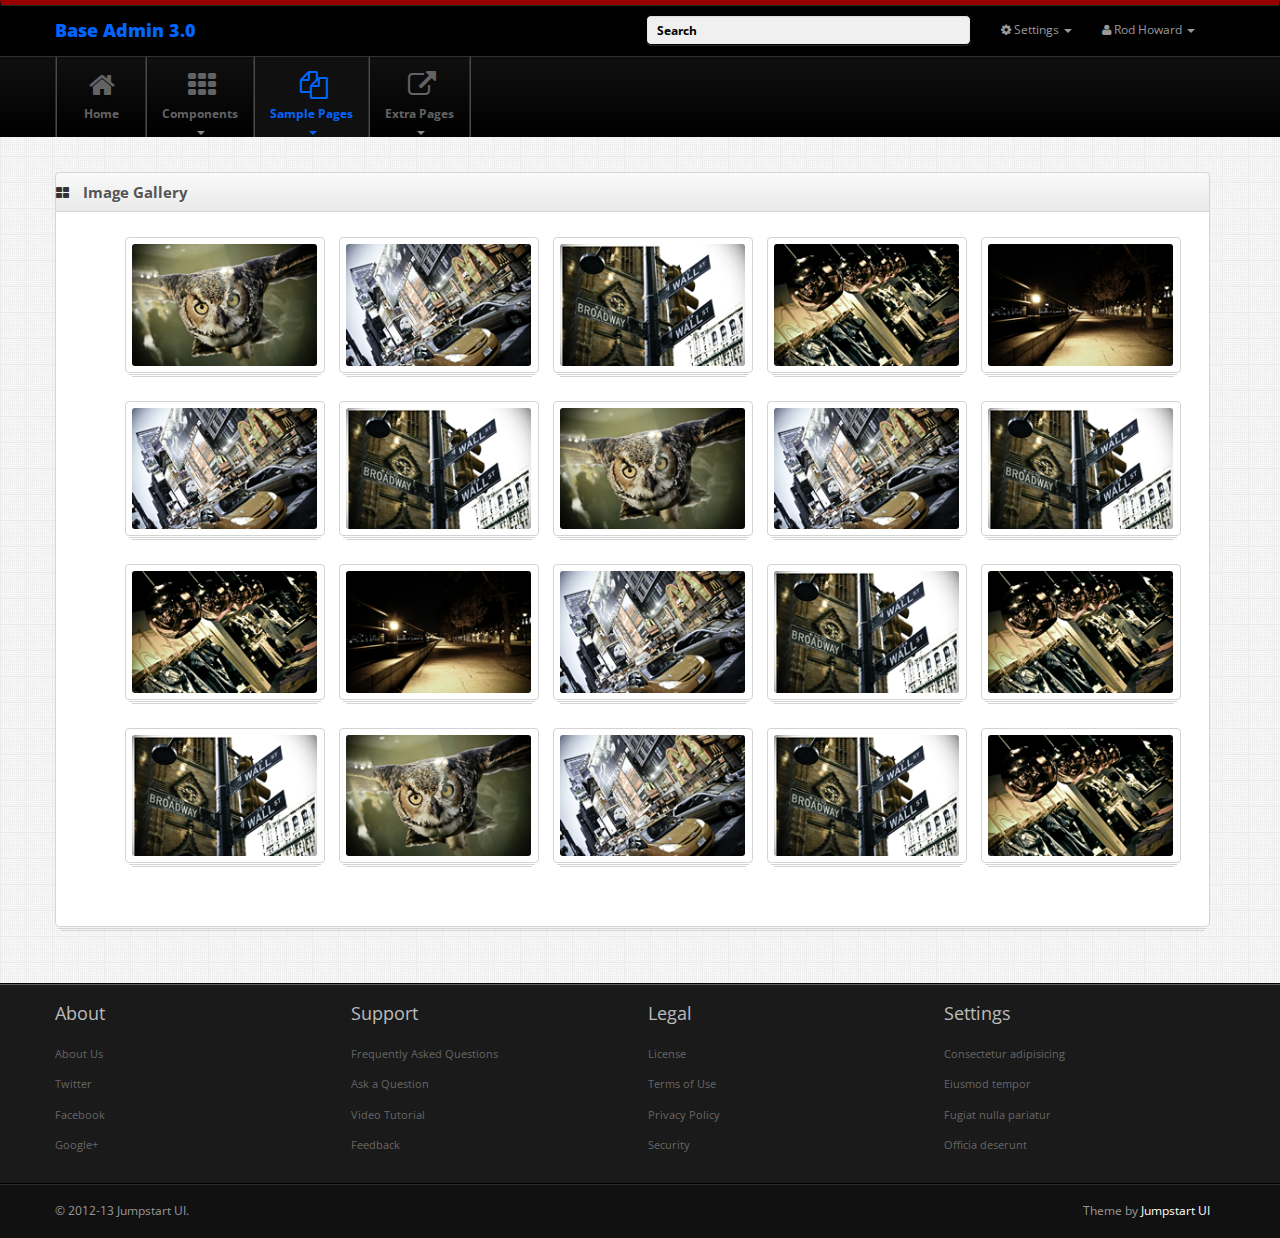
<file: gallery.html>
<!DOCTYPE html>
<html lang="en">
  <head>
    <meta charset="utf-8">
    <title>Image Gallery :: Base Admin</title>
    
    <meta name="viewport" content="width=device-width, initial-scale=1.0, maximum-scale=1.0, user-scalable=no">
    <meta name="apple-mobile-web-app-capable" content="yes">    
    
    <link href="./css/bootstrap.min.css" rel="stylesheet">
    <link href="./css/bootstrap-responsive.min.css" rel="stylesheet">
    
    <link href="http://fonts.googleapis.com/css?family=Open+Sans:400italic,600italic,400,600" rel="stylesheet">
    <link href="./css/font-awesome.min.css" rel="stylesheet">
    
    <link href="./css/ui-lightness/jquery-ui-1.10.0.custom.min.css" rel="stylesheet">
	<link href="./js/plugins/lightbox/themes/evolution-dark/jquery.lightbox.css" rel="stylesheet">	
    
    <link href="./css/base-admin-3.css" rel="stylesheet">
    <link href="./css/base-admin-3-responsive.css" rel="stylesheet">

    <link href="./css/custom.css" rel="stylesheet">
    
    <style>
    #eq span {
		height: 175px;
		float: left;
		margin: 15px;
	}
    </style>

    <!-- Le HTML5 shim, for IE6-8 support of HTML5 elements -->
    <!--[if lt IE 9]>
      <script src="http://html5shim.googlecode.com/svn/trunk/html5.js"></script>
    <![endif]-->

  </head>

<body>

<nav class="navbar navbar-inverse" role="navigation">

	<div class="container">
  <!-- Brand and toggle get grouped for better mobile display -->
  <div class="navbar-header">
    <button type="button" class="navbar-toggle" data-toggle="collapse" data-target=".navbar-ex1-collapse">
      <span class="sr-only">Toggle navigation</span>
      <i class="icon-cog"></i>
    </button>
    <a class="navbar-brand" href="./index.html">Base Admin 3.0</a>
  </div>

  <!-- Collect the nav links, forms, and other content for toggling -->
  <div class="collapse navbar-collapse navbar-ex1-collapse">
    <ul class="nav navbar-nav navbar-right">
      <li class="dropdown">
						
			<a href="javscript:;" class="dropdown-toggle" data-toggle="dropdown">
				<i class="icon-cog"></i>
				Settings
				<b class="caret"></b>
			</a>
			
			<ul class="dropdown-menu">
				<li><a href="./account.html">Account Settings</a></li>
				<li><a href="javascript:;">Privacy Settings</a></li>
				<li class="divider"></li>
				<li><a href="javascript:;">Help</a></li>
			</ul>
			
		</li>

		<li class="dropdown">
						
			<a href="javscript:;" class="dropdown-toggle" data-toggle="dropdown">
				<i class="icon-user"></i> 
				Rod Howard
				<b class="caret"></b>
			</a>
			
			<ul class="dropdown-menu">
				<li><a href="javascript:;">My Profile</a></li>
				<li><a href="javascript:;">My Groups</a></li>
				<li class="divider"></li>
				<li><a href="javascript:;">Logout</a></li>
			</ul>
			
		</li>
    </ul>
    
    <form class="navbar-form navbar-right" role="search">
      <div class="form-group">
        <input type="text" class="form-control input-sm search-query" placeholder="Search">
      </div>
    </form>
  </div><!-- /.navbar-collapse -->
</div> <!-- /.container -->
</nav>
    



    
<div class="subnavbar">

	<div class="subnavbar-inner">
	
		<div class="container">
			
			<a href="javascript:;" class="subnav-toggle" data-toggle="collapse" data-target=".subnav-collapse">
		      <span class="sr-only">Toggle navigation</span>
		      <i class="icon-reorder"></i>
		      
		    </a>

			<div class="collapse subnav-collapse">
				<ul class="mainnav">
				
					<li class="">
						<a href="./index.html">
							<i class="icon-home"></i>
							<span>Home</span>
						</a>	    				
					</li>
					
					<li class="dropdown">					
						<a href="javascript:;" class="dropdown-toggle" data-toggle="dropdown">
							<i class="icon-th"></i>
							<span>Components</span>
							<b class="caret"></b>
						</a>	    
					
						<ul class="dropdown-menu">
							<li><a href="./elements.html">Elements</a></li>
							<li><a href="./forms.html">Form Styles</a></li>
							<li><a href="./jqueryui.html">jQuery UI</a></li>
							<li><a href="./charts.html">Charts</a></li>
							<li><a href="./popups.html">Popups/Notifications</a></li>
						</ul> 				
					</li>
					
					<li class="dropdown active">					
						<a href="javascript:;" class="dropdown-toggle" data-toggle="dropdown">
							<i class="icon-copy"></i>
							<span>Sample Pages</span>
							<b class="caret"></b>
						</a>	    
					
						<ul class="dropdown-menu">
							<li><a href="./pricing.html">Pricing Plans</a></li>
							<li><a href="./faq.html">FAQ's</a></li>
							<li><a href="./gallery.html">Gallery</a></li>
							<li><a href="./reports.html">Reports</a></li>
							<li><a href="./account.html">User Account</a></li>
						</ul> 				
					</li>
					
					<li class="dropdown">					
						<a href="javascript:;" class="dropdown-toggle" data-toggle="dropdown">
							<i class="icon-external-link"></i>
							<span>Extra Pages</span>
							<b class="caret"></b>
						</a>	
					
						<ul class="dropdown-menu">
							<li><a href="./login.html">Login</a></li>
							<li><a href="./signup.html">Signup</a></li>
							<li><a href="./error.html">Error</a></li>
							<li class="dropdown-submenu">
							    <a tabindex="-1" href="#">More options</a>
							    <ul class="dropdown-menu">
							      <li><a tabindex="-1" href="#">Second level</a></li>

							      <li><a href="#">Second level</a></li>
							      <li><a href="#">Second level</a></li>
							    </ul>
							  </li>
						</ul>    				
					</li>
				
				</ul>
			</div> <!-- /.subnav-collapse -->

		</div> <!-- /container -->
	
	</div> <!-- /subnavbar-inner -->

</div> <!-- /subnavbar -->
    
    
<div class="main">

    <div class="container">

      <div class="row">
      	
      	<div class="col-md-12">
      		
      		<div class="widget stacked">
					
				<div class="widget-header">
					<i class="icon-th-large"></i>
					<h3>Image Gallery</h3>
				</div> <!-- /widget-header -->
				
				<div class="widget-content">
					
					<ul class="gallery-container">
							
							<li>
								<a href="./img/gallery/lr1_large.png" class="ui-lightbox">
									<img src="./img/gallery/lr1.png" alt="" />
								</a>
								
								<a href="./img/gallery/lr1_large.png" class="preview"></a>
							</li>
							
							<li>
								<a href="./img/gallery/lr2_large.png" class="ui-lightbox">
									<img src="./img/gallery/lr2.png" alt="" />
								</a>
								
								<a href="./img/gallery/lr2_large.png" class="preview"></a>
							</li>
							
							<li>
								
								<a href="./img/gallery/lr3_large.png" class="ui-lightbox">
									<img src="./img/gallery/lr3.png" alt="" />
								</a>
								
								<a href="./img/gallery/lr3_large.png" class="preview"></a>
							</li>
							
							<li>
								
								<a href="./img/gallery/lr4_large.png" class="ui-lightbox">
									<img src="./img/gallery/lr4.png" alt="" />
								</a>
								
								<a href="./img/gallery/lr4_large.png" class="preview"></a>
							</li>
							
							<li>
								
								<a href="./img/gallery/lr5_large.png" class="ui-lightbox">
									<img src="./img/gallery/lr5.png" alt="" />
								</a>
								
								<a href="./img/gallery/lr5_large.png" class="preview"></a>
								
							</li>
							
							<li>
								
								<a href="./img/gallery/lr2_large.png" class="ui-lightbox">
									<img src="./img/gallery/lr2.png" alt="" />
								</a>
								
								<a href="./img/gallery/lr2_large.png" class="preview"></a>
								
							</li>
							
							<li>
								
								<a href="./img/gallery/lr3_large.png" class="ui-lightbox">
									<img src="./img/gallery/lr3.png" alt="" />
								</a>
								
								<a href="./img/gallery/lr3_large.png" class="preview"></a>
							</li>
							
							<li>
								
								<a href="./img/gallery/lr1_large.png" class="ui-lightbox">
									<img src="./img/gallery/lr1.png" alt="" />
								</a>
								
								<a href="./img/gallery/lr1_large.png" class="preview"></a>
							</li>
							
							<li>
								
								<a href="./img/gallery/lr2_large.png" class="ui-lightbox">
									<img src="./img/gallery/lr2.png" alt="" />
								</a>
								
								<a href="./img/gallery/lr2_large.png" class="preview"></a>
								
							</li>
							
							<li>
								
								<a href="./img/gallery/lr3_large.png" class="ui-lightbox">
									<img src="./img/gallery/lr3.png" alt="" />
								</a>
								
								<a href="./img/gallery/lr3_large.png" class="preview"></a>
							</li>
							
							<li>
								
								<a href="./img/gallery/lr4_large.png" class="ui-lightbox">
									<img src="./img/gallery/lr4.png" alt="" />
								</a>
								
								<a href="./img/gallery/lr4_large.png" class="preview"></a>
							</li>
							
							<li>
								
								<a href="./img/gallery/lr5_large.png" class="ui-lightbox">
									<img src="./img/gallery/lr5.png" alt="" />
								</a>
								
								<a href="./img/gallery/lr5_large.png" class="preview"></a>
								
							</li>
							
							<li>
								
								<a href="./img/gallery/lr2_large.png" class="ui-lightbox">
									<img src="./img/gallery/lr2.png" alt="" />
								</a>
								
								<a href="./img/gallery/lr2_large.png" class="preview"></a>
								
							</li>
							
							<li>
								
								<a href="./img/gallery/lr3_large.png" class="ui-lightbox">								
									<img src="./img/gallery/lr3.png" alt="" />
								</a>
								
								<a href="./img/gallery/lr3_large.png" class="preview"></a>
							</li>
							
							<li>
								
								<a href="./img/gallery/lr4_large.png" class="ui-lightbox">
									<img src="./img/gallery/lr4.png" alt="" />
								</a>
								
								<a href="./img/gallery/lr4_large.png" class="preview"></a>
							</li>
							
							<li>
								
								<a href="./img/gallery/lr3_large.png" class="ui-lightbox">
									<img src="./img/gallery/lr3.png" alt="" />
								</a>
								
								<a href="./img/gallery/lr3_large.png" class="preview"></a>
							</li>
							
							<li>
								
								<a href="./img/gallery/lr1_large.png" class="ui-lightbox">
									<img src="./img/gallery/lr1.png" alt="" />
								</a>
								
								<a href="./img/gallery/lr1_large.png" class="preview"></a>
							</li>
							
							<li>
								
								<a href="./img/gallery/lr2_large.png" class="ui-lightbox">
									<img src="./img/gallery/lr2.png" alt="" />
								</a>
								
								<a href="./img/gallery/lr2_large.png" class="preview"></a>
								
							</li>
							
							<li>
								
								<a href="./img/gallery/lr3_large.png" class="ui-lightbox">
									<img src="./img/gallery/lr3.png" alt="" />
								</a>
								
								<a href="./img/gallery/lr3_large.png" class="preview"></a>
							</li>
							
							<li>
								
								<a href="./img/gallery/lr4_large.png" class="ui-lightbox">
									<img src="./img/gallery/lr4.png" alt="" />
								</a>
								
								<a href="./img/gallery/lr4_large.png" class="preview"></a>
							</li>
							
						</ul>
					
				</div> <!-- /widget-content -->
					
			</div> <!-- /widget -->					
			
	    </div> <!-- /span12 -->     	
      	
      	
      </div> <!-- /row -->
      
      
      
      

    </div> <!-- /container -->
    
</div> <!-- /main -->
    


<div class="extra">

	<div class="container">

		<div class="row">
			
			<div class="col-md-3">
				
				<h4>About</h4>
				
				<ul>
					<li><a href="javascript:;">About Us</a></li>
					<li><a href="javascript:;">Twitter</a></li>
					<li><a href="javascript:;">Facebook</a></li>
					<li><a href="javascript:;">Google+</a></li>
				</ul>
				
			</div> <!-- /span3 -->
			
			<div class="col-md-3">
				
				<h4>Support</h4>
				
				<ul>
					<li><a href="javascript:;">Frequently Asked Questions</a></li>
					<li><a href="javascript:;">Ask a Question</a></li>
					<li><a href="javascript:;">Video Tutorial</a></li>
					<li><a href="javascript:;">Feedback</a></li>
				</ul>
				
			</div> <!-- /span3 -->
			
			<div class="col-md-3">
				
				<h4>Legal</h4>
				
				<ul>
					<li><a href="javascript:;">License</a></li>
					<li><a href="javascript:;">Terms of Use</a></li>
					<li><a href="javascript:;">Privacy Policy</a></li>
					<li><a href="javascript:;">Security</a></li>
				</ul>
				
			</div> <!-- /span3 -->
			
			<div class="col-md-3">
				
				<h4>Settings</h4>
				
				<ul>
					<li><a href="javascript:;">Consectetur adipisicing</a></li>
					<li><a href="javascript:;">Eiusmod tempor </a></li>
					<li><a href="javascript:;">Fugiat nulla pariatur</a></li>
					<li><a href="javascript:;">Officia deserunt</a></li>
				</ul>
				
			</div> <!-- /span3 -->
			
		</div> <!-- /row -->

	</div> <!-- /container -->

</div> <!-- /extra -->


    
    
<div class="footer">
		
	<div class="container">
		
		<div class="row">
			
			<div id="footer-copyright" class="col-md-6">
				&copy; 2012-13 Jumpstart UI.
			</div> <!-- /span6 -->
			
			<div id="footer-terms" class="col-md-6">
				Theme by <a href="http://jumpstartui.com" target="_blank">Jumpstart UI</a>
			</div> <!-- /.span6 -->
			
		</div> <!-- /row -->
		
	</div> <!-- /container -->
	
</div> <!-- /footer -->
    

<!-- Le javascript
================================================== -->
<!-- Placed at the end of the document so the pages load faster -->
<script src="./js/libs/jquery-1.9.1.min.js"></script>
<script src="./js/libs/jquery-ui-1.10.0.custom.min.js"></script>
<script src="./js/libs/bootstrap.min.js"></script>

<script src="./js/plugins/hoverIntent/jquery.hoverIntent.minified.js"></script>
<script src="./js/plugins/lightbox/jquery.lightbox.min.js"></script>

<script src="./js/Application.js"></script>

<script src="./js/demo/gallery.js"></script>

  </body>
</html>
</file>
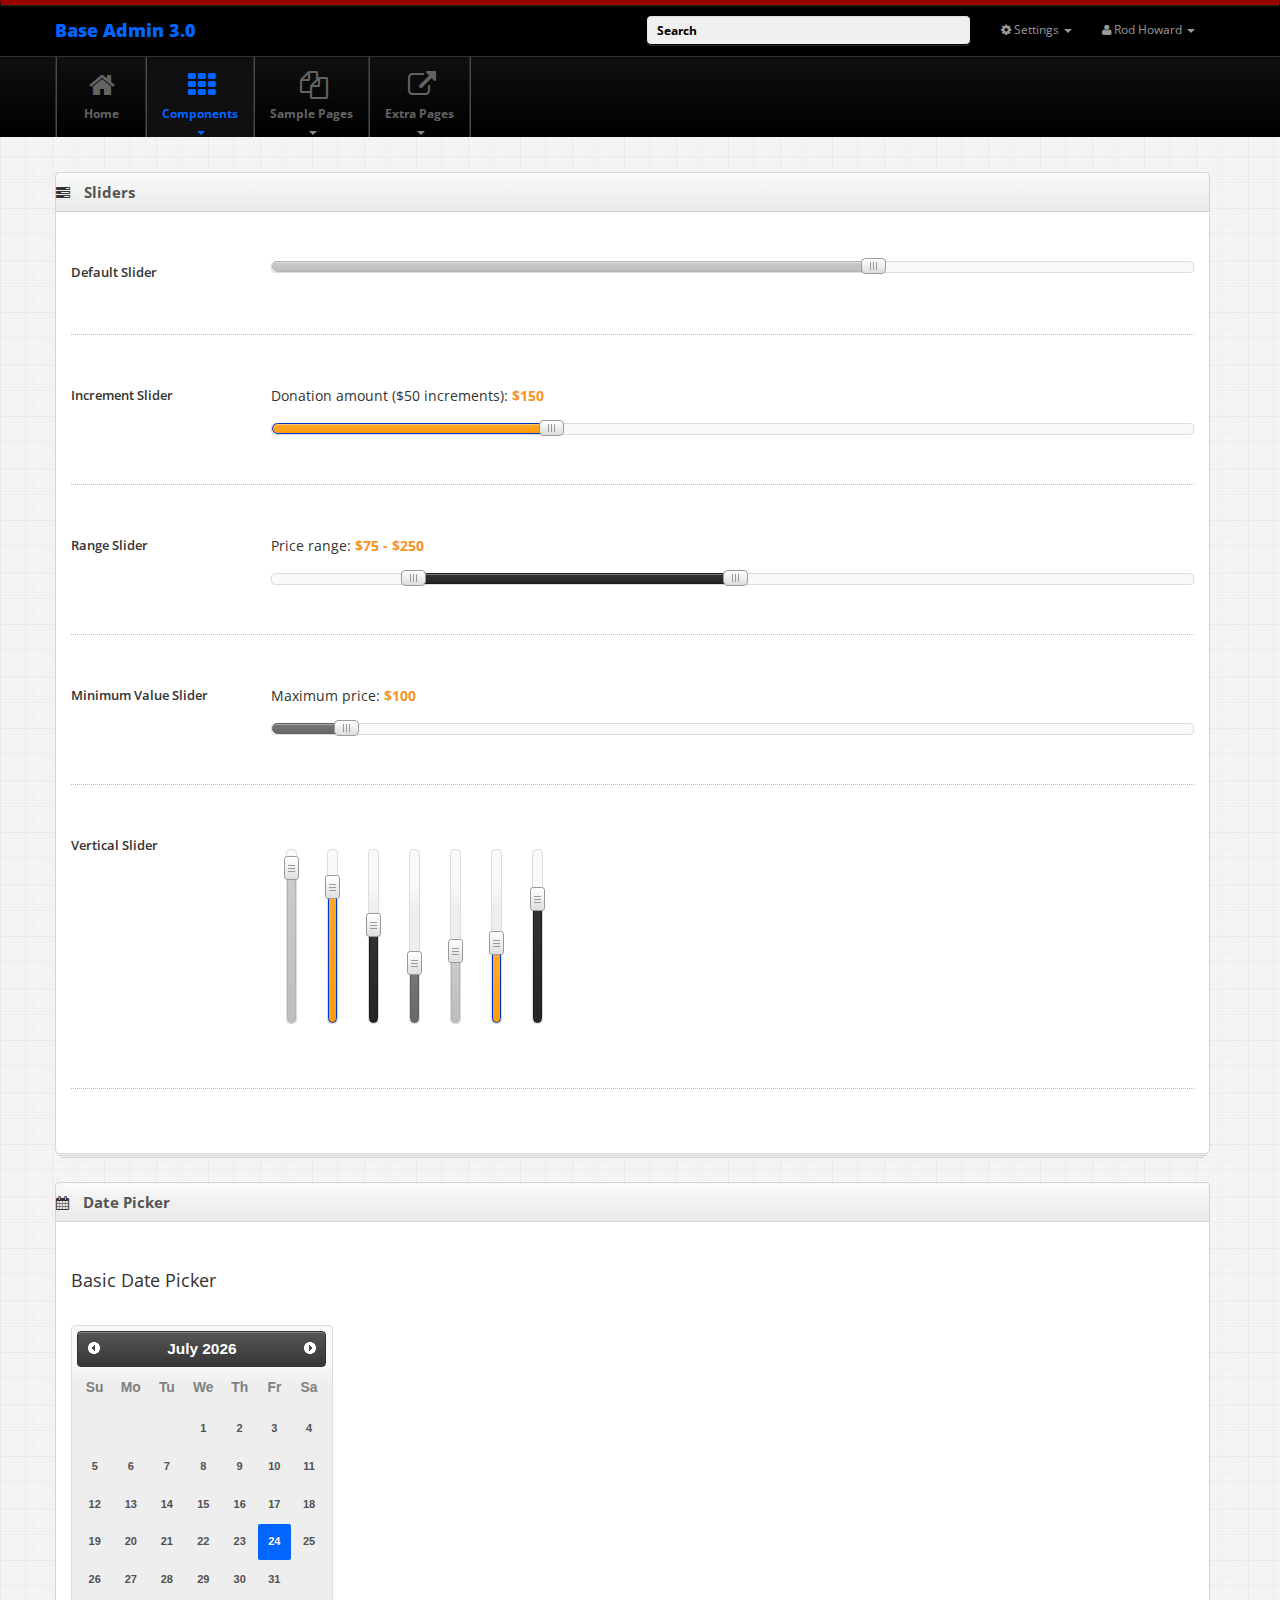
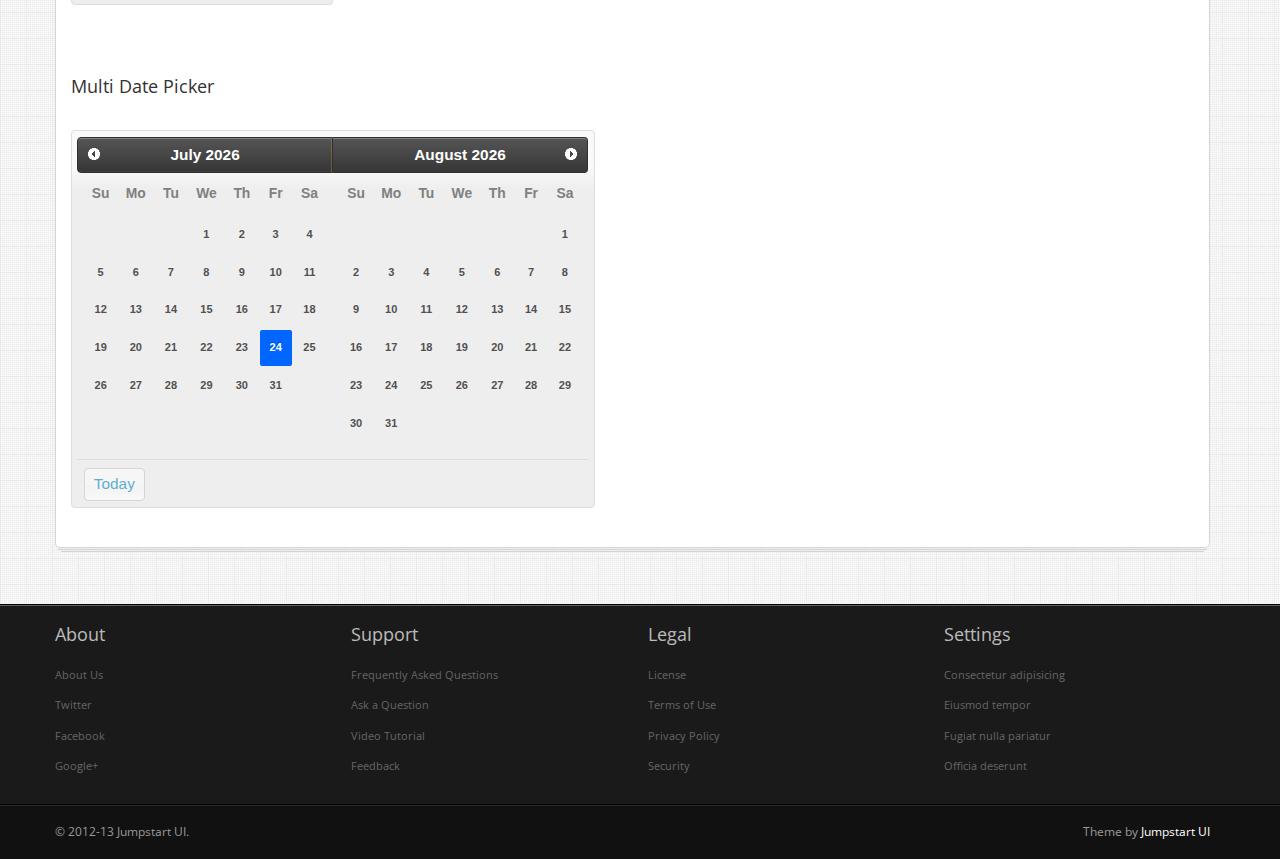
<file: jqueryui.html>
<!DOCTYPE html>
<html lang="en">
  <head>
    <meta charset="utf-8">
    <title>Sliders :: Base Admin</title>
    
    <meta name="viewport" content="width=device-width, initial-scale=1.0, maximum-scale=1.0, user-scalable=no">
    <meta name="apple-mobile-web-app-capable" content="yes">    
    
    <link href="./css/bootstrap.min.css" rel="stylesheet">
    <link href="./css/bootstrap-responsive.min.css" rel="stylesheet">
    
    <link href="http://fonts.googleapis.com/css?family=Open+Sans:400italic,600italic,400,600" rel="stylesheet">
    <link href="./css/font-awesome.min.css" rel="stylesheet">
    
    <link href="./css/ui-lightness/jquery-ui-1.10.0.custom.min.css" rel="stylesheet">
    
    <link href="./css/base-admin-3.css" rel="stylesheet">
    <link href="./css/base-admin-3-responsive.css" rel="stylesheet">

    <link href="./css/custom.css" rel="stylesheet">
    
    <style>
    #eq span {
		height: 175px;
		float: left;
		margin: 15px;
	}
    </style>

    <!-- Le HTML5 shim, for IE6-8 support of HTML5 elements -->
    <!--[if lt IE 9]>
      <script src="http://html5shim.googlecode.com/svn/trunk/html5.js"></script>
    <![endif]-->

  </head>

<body>

<nav class="navbar navbar-inverse" role="navigation">

	<div class="container">
  <!-- Brand and toggle get grouped for better mobile display -->
  <div class="navbar-header">
    <button type="button" class="navbar-toggle" data-toggle="collapse" data-target=".navbar-ex1-collapse">
      <span class="sr-only">Toggle navigation</span>
      <i class="icon-cog"></i>
    </button>
    <a class="navbar-brand" href="./index.html">Base Admin 3.0</a>
  </div>

  <!-- Collect the nav links, forms, and other content for toggling -->
  <div class="collapse navbar-collapse navbar-ex1-collapse">
    <ul class="nav navbar-nav navbar-right">
      <li class="dropdown">
						
			<a href="javscript:;" class="dropdown-toggle" data-toggle="dropdown">
				<i class="icon-cog"></i>
				Settings
				<b class="caret"></b>
			</a>
			
			<ul class="dropdown-menu">
				<li><a href="./account.html">Account Settings</a></li>
				<li><a href="javascript:;">Privacy Settings</a></li>
				<li class="divider"></li>
				<li><a href="javascript:;">Help</a></li>
			</ul>
			
		</li>

		<li class="dropdown">
						
			<a href="javscript:;" class="dropdown-toggle" data-toggle="dropdown">
				<i class="icon-user"></i> 
				Rod Howard
				<b class="caret"></b>
			</a>
			
			<ul class="dropdown-menu">
				<li><a href="javascript:;">My Profile</a></li>
				<li><a href="javascript:;">My Groups</a></li>
				<li class="divider"></li>
				<li><a href="javascript:;">Logout</a></li>
			</ul>
			
		</li>
    </ul>
    
    <form class="navbar-form navbar-right" role="search">
      <div class="form-group">
        <input type="text" class="form-control input-sm search-query" placeholder="Search">
      </div>
    </form>
  </div><!-- /.navbar-collapse -->
</div> <!-- /.container -->
</nav>
    



    
<div class="subnavbar">

	<div class="subnavbar-inner">
	
		<div class="container">
			
			<a href="javascript:;" class="subnav-toggle" data-toggle="collapse" data-target=".subnav-collapse">
		      <span class="sr-only">Toggle navigation</span>
		      <i class="icon-reorder"></i>
		      
		    </a>

			<div class="collapse subnav-collapse">
				<ul class="mainnav">
				
					<li class="">
						<a href="./index.html">
							<i class="icon-home"></i>
							<span>Home</span>
						</a>	    				
					</li>
					
					<li class="dropdown active">					
						<a href="javascript:;" class="dropdown-toggle" data-toggle="dropdown">
							<i class="icon-th"></i>
							<span>Components</span>
							<b class="caret"></b>
						</a>	    
					
						<ul class="dropdown-menu">
							<li><a href="./elements.html">Elements</a></li>
							<li><a href="./forms.html">Form Styles</a></li>
							<li><a href="./jqueryui.html">jQuery UI</a></li>
							<li><a href="./charts.html">Charts</a></li>
							<li><a href="./popups.html">Popups/Notifications</a></li>
						</ul> 				
					</li>
					
					<li class="dropdown">					
						<a href="javascript:;" class="dropdown-toggle" data-toggle="dropdown">
							<i class="icon-copy"></i>
							<span>Sample Pages</span>
							<b class="caret"></b>
						</a>	    
					
						<ul class="dropdown-menu">
							<li><a href="./pricing.html">Pricing Plans</a></li>
							<li><a href="./faq.html">FAQ's</a></li>
							<li><a href="./gallery.html">Gallery</a></li>
							<li><a href="./reports.html">Reports</a></li>
							<li><a href="./account.html">User Account</a></li>
						</ul> 				
					</li>
					
					<li class="dropdown">					
						<a href="javascript:;" class="dropdown-toggle" data-toggle="dropdown">
							<i class="icon-external-link"></i>
							<span>Extra Pages</span>
							<b class="caret"></b>
						</a>	
					
						<ul class="dropdown-menu">
							<li><a href="./login.html">Login</a></li>
							<li><a href="./signup.html">Signup</a></li>
							<li><a href="./error.html">Error</a></li>
							<li class="dropdown-submenu">
							    <a tabindex="-1" href="#">More options</a>
							    <ul class="dropdown-menu">
							      <li><a tabindex="-1" href="#">Second level</a></li>

							      <li><a href="#">Second level</a></li>
							      <li><a href="#">Second level</a></li>
							    </ul>
							  </li>
						</ul>    				
					</li>
				
				</ul>
			</div> <!-- /.subnav-collapse -->

		</div> <!-- /container -->
	
	</div> <!-- /subnavbar-inner -->

</div> <!-- /subnavbar -->
    
    
<div class="main">

    <div class="container">

    	

      <div class="row">
      	
      	<div class="col-md-12">
      		
      		<div class="widget stacked">
					
				<div class="widget-header">
					<i class="icon-tasks"></i>
					<h3>Sliders</h3>
				</div> <!-- /widget-header -->
				
				<div class="widget-content">
					
					<br />
					
					<div class="item-row">
						
				<div class="item-label">
					Default Slider
				</div> <!-- /item-label -->
				
				<div class="item-content">								
					<div id="defaultSlider"></div>
				</div> <!-- /item-content -->
				
			</div> <!-- /item-row -->
					
					
			<div class="item-row">
				
				<div class="item-label">
					Increment Slider
				</div> <!-- /item-label -->
				
				<div class="item-content">	
					<span>Donation amount ($50 increments):</span>
						<span id="incrementAmount" style="border:0; color:#f6931f; font-weight:bold;"></span>							
					<div id="incrementSlider" class="slider-primary" style="margin-top: 1em;"></div>
				</div> <!-- /item-content -->
				
			</div> <!-- /item-row -->
					
					
			<div class="item-row">
				
				<div class="item-label">
					Range Slider
				</div> <!-- /item-label -->
				
				<div class="item-content">								
					<span>Price range:</span>
						<span id="amount" style="border:0; color:#f6931f; font-weight:bold;"></span>

					<div id="rangeSlider" class="slider-secondary" style="margin-top: 1em;"></div>
				</div> <!-- /item-content -->
				
			</div> <!-- /item-row -->
					
					
			<div class="item-row">
				
				<div class="item-label">
					Minimum Value Slider
				</div> <!-- /item-label -->
				
				<div class="item-content">	
					<span>Maximum price:</span>
						<span id="rangeMinAmount" style="border:0; color:#f6931f; font-weight:bold;"></span>							
					<div id="rangeMinSlider" class="slider-tertiary" style="margin-top: 1em;"></div>
				</div> <!-- /item-content -->
				
			</div> <!-- /item-row -->
					
					
			<div class="item-row">
				
				<div class="item-label">
					Vertical Slider
				</div> <!-- /item-label -->
				
				<div class="item-content">								
					<div id="eq">
						<span>88</span>
						<span class="slider-primary">77</span>
						<span class="slider-secondary">55</span>
						<span class="slider-tertiary">33</span>
						<span class="">40</span>
						<span class="slider-primary">45</span>
						<span class="slider-secondary">70</span>
					</div>
				</div> <!-- /item-content -->
				
			</div> <!-- /item-row -->
					
				</div> <!-- /widget-content -->
					
			</div> <!-- /widget -->					
			
	    </div> <!-- /span12 -->     	
      	
      	
      </div> <!-- /row -->
      
      
      
      
      
       <div class="row">
      	
      	<div class="col-md-12">
      		
      		<div class="widget stacked">
					
				<div class="widget-header">
					<i class="icon-calendar"></i>
					<h3>Date Picker</h3>
				</div> <!-- /widget-header -->
				
				<div class="widget-content">
					
					<br />
				
				
				<h4>Basic Date Picker</h4>
				
				<br />
				
				<div id="datepicker-inline"></div>
				
				<br />
				<br />			
				<br />		
				
				<h4>Multi Date Picker</h4>
				
				<br />	
				
				<div id="datepicker-multi"></div>
					
				<br />
					
				</div> <!-- /widget-content -->
					
			</div> <!-- /widget -->					
			
	    </div> <!-- /span12 -->     	
      	
      	
      </div> <!-- /row -->
      

    </div> <!-- /container -->
    
</div> <!-- /main -->
    


<div class="extra">

	<div class="container">

		<div class="row">
			
			<div class="col-md-3">
				
				<h4>About</h4>
				
				<ul>
					<li><a href="javascript:;">About Us</a></li>
					<li><a href="javascript:;">Twitter</a></li>
					<li><a href="javascript:;">Facebook</a></li>
					<li><a href="javascript:;">Google+</a></li>
				</ul>
				
			</div> <!-- /span3 -->
			
			<div class="col-md-3">
				
				<h4>Support</h4>
				
				<ul>
					<li><a href="javascript:;">Frequently Asked Questions</a></li>
					<li><a href="javascript:;">Ask a Question</a></li>
					<li><a href="javascript:;">Video Tutorial</a></li>
					<li><a href="javascript:;">Feedback</a></li>
				</ul>
				
			</div> <!-- /span3 -->
			
			<div class="col-md-3">
				
				<h4>Legal</h4>
				
				<ul>
					<li><a href="javascript:;">License</a></li>
					<li><a href="javascript:;">Terms of Use</a></li>
					<li><a href="javascript:;">Privacy Policy</a></li>
					<li><a href="javascript:;">Security</a></li>
				</ul>
				
			</div> <!-- /span3 -->
			
			<div class="col-md-3">
				
				<h4>Settings</h4>
				
				<ul>
					<li><a href="javascript:;">Consectetur adipisicing</a></li>
					<li><a href="javascript:;">Eiusmod tempor </a></li>
					<li><a href="javascript:;">Fugiat nulla pariatur</a></li>
					<li><a href="javascript:;">Officia deserunt</a></li>
				</ul>
				
			</div> <!-- /span3 -->
			
		</div> <!-- /row -->

	</div> <!-- /container -->

</div> <!-- /extra -->


    
    
<div class="footer">
		
	<div class="container">
		
		<div class="row">
			
			<div id="footer-copyright" class="col-md-6">
				&copy; 2012-13 Jumpstart UI.
			</div> <!-- /span6 -->
			
			<div id="footer-terms" class="col-md-6">
				Theme by <a href="http://jumpstartui.com" target="_blank">Jumpstart UI</a>
			</div> <!-- /.span6 -->
			
		</div> <!-- /row -->
		
	</div> <!-- /container -->
	
</div> <!-- /footer -->
    

<!-- Le javascript
================================================== -->
<!-- Placed at the end of the document so the pages load faster -->
<script src="./js/libs/jquery-1.9.1.min.js"></script>
<script src="./js/libs/jquery-ui-1.10.0.custom.min.js"></script>
<script src="./js/libs/bootstrap.min.js"></script>

<script src="./js/plugins/validate/jquery.validate.js"></script>

<script src="./js/Application.js"></script>
<script src="./js/demo/sliders.js"></script>

  </body>
</html>
</file>
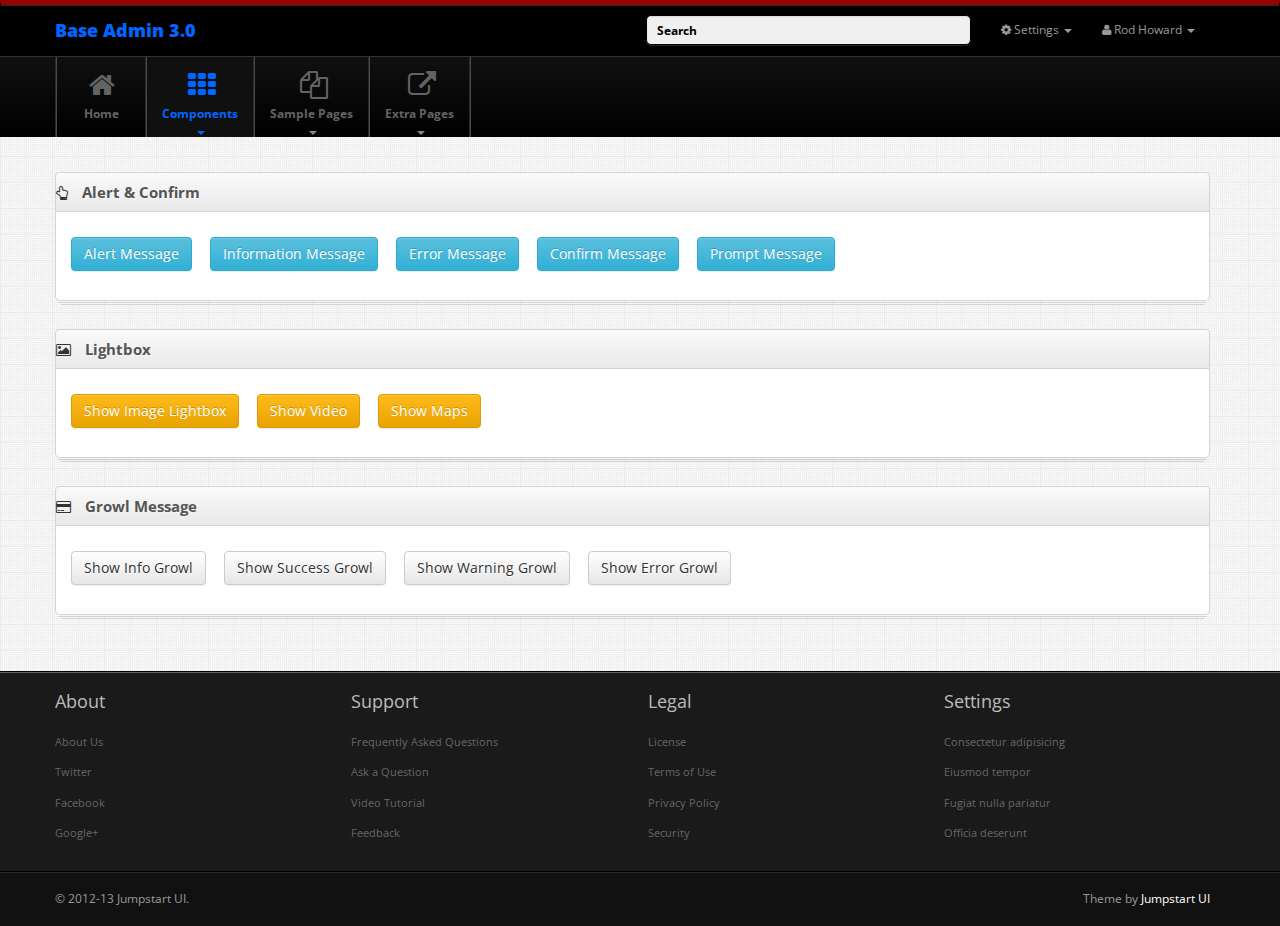
<file: popups.html>
<!DOCTYPE html>
<html lang="en">
  <head>
    <meta charset="utf-8">
    <title>Popups/Notifications :: Base Admin</title>
    
    <meta name="viewport" content="width=device-width, initial-scale=1.0, maximum-scale=1.0, user-scalable=no">
    <meta name="apple-mobile-web-app-capable" content="yes">    
    
    <link href="./css/bootstrap.min.css" rel="stylesheet">
    <link href="./css/bootstrap-responsive.min.css" rel="stylesheet">
    
    <link href="http://fonts.googleapis.com/css?family=Open+Sans:400italic,600italic,400,600" rel="stylesheet">
    <link href="./css/font-awesome.min.css" rel="stylesheet">
    
    <link href="./css/ui-lightness/jquery-ui-1.10.0.custom.min.css" rel="stylesheet">
    
	<link href="./js/plugins/msgGrowl/css/msgGrowl.css" rel="stylesheet">
	<link href="./js/plugins/lightbox/themes/evolution-dark/jquery.lightbox.css" rel="stylesheet">	
	<link href="./js/plugins/msgbox/jquery.msgbox.css" rel="stylesheet">	
    
    <link href="./css/base-admin-3.css" rel="stylesheet">
    <link href="./css/base-admin-3-responsive.css" rel="stylesheet">

    <link href="./css/custom.css" rel="stylesheet">
    
    <style>
    
    .btn {
    	margin-right: 1em;
    	margin-bottom: 1em;
    }
    
    </style>

    <!-- Le HTML5 shim, for IE6-8 support of HTML5 elements -->
    <!--[if lt IE 9]>
      <script src="http://html5shim.googlecode.com/svn/trunk/html5.js"></script>
    <![endif]-->

  </head>

<body>

<nav class="navbar navbar-inverse" role="navigation">

	<div class="container">
  <!-- Brand and toggle get grouped for better mobile display -->
  <div class="navbar-header">
    <button type="button" class="navbar-toggle" data-toggle="collapse" data-target=".navbar-ex1-collapse">
      <span class="sr-only">Toggle navigation</span>
      <i class="icon-cog"></i>
    </button>
    <a class="navbar-brand" href="./index.html">Base Admin 3.0</a>
  </div>

  <!-- Collect the nav links, forms, and other content for toggling -->
  <div class="collapse navbar-collapse navbar-ex1-collapse">
    <ul class="nav navbar-nav navbar-right">
      <li class="dropdown">
						
			<a href="javscript:;" class="dropdown-toggle" data-toggle="dropdown">
				<i class="icon-cog"></i>
				Settings
				<b class="caret"></b>
			</a>
			
			<ul class="dropdown-menu">
				<li><a href="./account.html">Account Settings</a></li>
				<li><a href="javascript:;">Privacy Settings</a></li>
				<li class="divider"></li>
				<li><a href="javascript:;">Help</a></li>
			</ul>
			
		</li>

		<li class="dropdown">
						
			<a href="javscript:;" class="dropdown-toggle" data-toggle="dropdown">
				<i class="icon-user"></i> 
				Rod Howard
				<b class="caret"></b>
			</a>
			
			<ul class="dropdown-menu">
				<li><a href="javascript:;">My Profile</a></li>
				<li><a href="javascript:;">My Groups</a></li>
				<li class="divider"></li>
				<li><a href="javascript:;">Logout</a></li>
			</ul>
			
		</li>
    </ul>
    
    <form class="navbar-form navbar-right" role="search">
      <div class="form-group">
        <input type="text" class="form-control input-sm search-query" placeholder="Search">
      </div>
    </form>
  </div><!-- /.navbar-collapse -->
</div> <!-- /.container -->
</nav>
    



    
<div class="subnavbar">

	<div class="subnavbar-inner">
	
		<div class="container">
			
			<a href="javascript:;" class="subnav-toggle" data-toggle="collapse" data-target=".subnav-collapse">
		      <span class="sr-only">Toggle navigation</span>
		      <i class="icon-reorder"></i>
		      
		    </a>

			<div class="collapse subnav-collapse">
				<ul class="mainnav">
				
					<li class="">
						<a href="./index.html">
							<i class="icon-home"></i>
							<span>Home</span>
						</a>	    				
					</li>
					
					<li class="dropdown active">					
						<a href="javascript:;" class="dropdown-toggle" data-toggle="dropdown">
							<i class="icon-th"></i>
							<span>Components</span>
							<b class="caret"></b>
						</a>	    
					
						<ul class="dropdown-menu">
							<li><a href="./elements.html">Elements</a></li>
							<li><a href="./forms.html">Form Styles</a></li>
							<li><a href="./jqueryui.html">jQuery UI</a></li>
							<li><a href="./charts.html">Charts</a></li>
							<li><a href="./popups.html">Popups/Notifications</a></li>
						</ul> 				
					</li>
					
					<li class="dropdown">					
						<a href="javascript:;" class="dropdown-toggle" data-toggle="dropdown">
							<i class="icon-copy"></i>
							<span>Sample Pages</span>
							<b class="caret"></b>
						</a>	    
					
						<ul class="dropdown-menu">
							<li><a href="./pricing.html">Pricing Plans</a></li>
							<li><a href="./faq.html">FAQ's</a></li>
							<li><a href="./gallery.html">Gallery</a></li>
							<li><a href="./reports.html">Reports</a></li>
							<li><a href="./account.html">User Account</a></li>
						</ul> 				
					</li>
					
					<li class="dropdown">					
						<a href="javascript:;" class="dropdown-toggle" data-toggle="dropdown">
							<i class="icon-external-link"></i>
							<span>Extra Pages</span>
							<b class="caret"></b>
						</a>	
					
						<ul class="dropdown-menu">
							<li><a href="./login.html">Login</a></li>
							<li><a href="./signup.html">Signup</a></li>
							<li><a href="./error.html">Error</a></li>
							<li class="dropdown-submenu">
							    <a tabindex="-1" href="#">More options</a>
							    <ul class="dropdown-menu">
							      <li><a tabindex="-1" href="#">Second level</a></li>

							      <li><a href="#">Second level</a></li>
							      <li><a href="#">Second level</a></li>
							    </ul>
							  </li>
						</ul>    				
					</li>
				
				</ul>
			</div> <!-- /.subnav-collapse -->

		</div> <!-- /container -->
	
	</div> <!-- /subnavbar-inner -->

</div> <!-- /subnavbar -->
    
    
<div class="main">

    <div class="container">

     <div class="row">
		
		<div class="col-md-12">		
			
			<div class="widget stacked">
				
				<div class="widget-header">		
					<i class="icon-hand-up"></i>				
					<h3>Alert & Confirm</h3>						
				</div> <!-- /.widget-header -->
				
				<div class="widget-content">
			
			
			<a href="javascript:;" class="btn btn-info msgbox-alert">Alert Message</a>
			<a href="javascript:;" class="btn btn-info msgbox-info">Information Message</a>
			<a href="javascript:;" class="btn btn-info msgbox-error">Error Message</a>
			<a href="javascript:;" class="btn btn-info msgbox-confirm">Confirm Message</a>
			<a href="javascript:;" class="btn btn-info msgbox-prompt">Prompt Message</a>
					</div> <!-- /.widget-content -->	
					
				</div> <!-- /.widget -->
			
		</div> <!-- /.span12 -->
		
	</div>
	
	
	
	<div class="row">
		
		<div class="col-md-12">
			
			<div class="widget stacked">
				
				<div class="widget-header">		
					<i class="icon-picture"></i>							
					<h3>Lightbox</h3>						
				</div> <!-- /.widget-header -->
				
				<div class="widget-content">
			
			
					<a href="./img/lightbox/4.jpg" class="btn btn-warning lightbox-type">Show Image Lightbox</a>							
					<a href="http://www.youtube.com/watch?v=TsUD1za9TA4" class="btn btn-warning lightbox-type">Show Video</a>						
					<a href="http://maps.google.com/maps?f=q&amp;source=s_q&amp;hl=en&amp;geocode=&amp;q=+paris+eiffel&amp;ie=UTF8&amp;hq=eiffel&amp;hnear=Paris,+Ile-de-France,+France&amp;ll=48.855708,2.300434&amp;spn=0.013243,0.042272&amp;z=15&amp;lightbox[width]=610&amp;lightbox[height]=360" class="btn btn-warning lightbox-type">Show Maps</a>
					</div> <!-- /.widget-content -->	
					
				</div> <!-- /.widget -->
				
		</div> <!-- /.span12 -->
		
	</div>
	
	
	<div class="row">
		
		<div class="col-md-12">
			
			<div class="widget stacked">
				
				<div class="widget-header">		
					<i class="icon-credit-card"></i>							
					<h3>Growl Message</h3>						
				</div> <!-- /.widget-header -->
				
				<div class="widget-content">						
					<button class="btn btn-default growl-type" data-type="info">Show Info Growl</button>							
					<button class="btn btn-default growl-type" data-type="success">Show Success Growl</button>							
					<button class="btn btn-default growl-type" data-type="warning">Show Warning Growl</button>							
					<button class="btn btn-default growl-type" data-type="error">Show Error Growl</button>

			<div class="clear"></div>
					</div> <!-- /.widget-content -->	
					
				</div> <!-- /.widget -->
			
		</div> <!-- /.span12 -->
		
	</div> <!-- /.row -->

    </div> <!-- /container -->
    
</div> <!-- /main -->
    


<div class="extra">

	<div class="container">

		<div class="row">
			
			<div class="col-md-3">
				
				<h4>About</h4>
				
				<ul>
					<li><a href="javascript:;">About Us</a></li>
					<li><a href="javascript:;">Twitter</a></li>
					<li><a href="javascript:;">Facebook</a></li>
					<li><a href="javascript:;">Google+</a></li>
				</ul>
				
			</div> <!-- /span3 -->
			
			<div class="col-md-3">
				
				<h4>Support</h4>
				
				<ul>
					<li><a href="javascript:;">Frequently Asked Questions</a></li>
					<li><a href="javascript:;">Ask a Question</a></li>
					<li><a href="javascript:;">Video Tutorial</a></li>
					<li><a href="javascript:;">Feedback</a></li>
				</ul>
				
			</div> <!-- /span3 -->
			
			<div class="col-md-3">
				
				<h4>Legal</h4>
				
				<ul>
					<li><a href="javascript:;">License</a></li>
					<li><a href="javascript:;">Terms of Use</a></li>
					<li><a href="javascript:;">Privacy Policy</a></li>
					<li><a href="javascript:;">Security</a></li>
				</ul>
				
			</div> <!-- /span3 -->
			
			<div class="col-md-3">
				
				<h4>Settings</h4>
				
				<ul>
					<li><a href="javascript:;">Consectetur adipisicing</a></li>
					<li><a href="javascript:;">Eiusmod tempor </a></li>
					<li><a href="javascript:;">Fugiat nulla pariatur</a></li>
					<li><a href="javascript:;">Officia deserunt</a></li>
				</ul>
				
			</div> <!-- /span3 -->
			
		</div> <!-- /row -->

	</div> <!-- /container -->

</div> <!-- /extra -->


    
    
<div class="footer">
		
	<div class="container">
		
		<div class="row">
			
			<div id="footer-copyright" class="col-md-6">
				&copy; 2012-13 Jumpstart UI.
			</div> <!-- /span6 -->
			
			<div id="footer-terms" class="col-md-6">
				Theme by <a href="http://jumpstartui.com" target="_blank">Jumpstart UI</a>
			</div> <!-- /.span6 -->
			
		</div> <!-- /row -->
		
	</div> <!-- /container -->
	
</div> <!-- /footer -->
    

<!-- Le javascript
================================================== -->
<!-- Placed at the end of the document so the pages load faster -->
<script src="./js/libs/jquery-1.9.1.min.js"></script>
<script src="./js/libs/jquery-ui-1.10.0.custom.min.js"></script>
<script src="./js/libs/bootstrap.min.js"></script>

<script src="./js/plugins/msgGrowl/js/msgGrowl.js"></script>
<script src="./js/plugins/lightbox/jquery.lightbox.min.js"></script>
<script src="./js/plugins/msgbox/jquery.msgbox.min.js"></script>

<script src="./js/Application.js"></script>

<script src="./js/demo/notifications.js"></script>

  </body>
</html>
</file>
<file: js/plugins/msgGrowl/example_files/style.css>
body { color: #555; }

a { color: #06C; }

h1 { background: url(../example_files/logo.png) no-repeat 0 0; width: 120px; height: 120px; line-height: 600px; overflow: hidden; padding-bottom: 1.5em; margin: 0 auto 1.25em; }

h3 { font-size: 18px; font-weight: normal; color: #F90; margin-top: 1.5em; margin-bottom: 1em; }

#wrapper
{
	background: #FFF;
	width: 650px;
	padding: 40px 20px 20px;
	margin: 0 auto;
	border: 1px solid #999;
	border-top: none;
}

table
{
	margin-bottom: 1.7em;
}

table { width: 100%; border-collapse: collapse; border-left: 1px solid #DDD; border-top: 1px solid #DDD; }
th { background: #999; color: #FFF; text-align: left; padding: 7px; }
th, td { padding: 10px; border-right: 1px solid #DDD; border-bottom: 1px solid #DDD; }

p { margin-bottom: 1em; }

pre
{
	background: #EEE;
	font-size: 11px;
	border: 1px solid #DDD;
	border-left: 0;
	border-right: 0;
	padding: 10px;
	margin-bottom: 1.75em;
}

hr { border: none; border-bottom: 1px dotted #888; }


ol { margin-left: 28px; margin-bottom: 2em; }

h2 { font-size: 24px; font-weight: normal; margin-bottom: 1em; }

.screenshot {
	text-align: center; 
	margin: 2em 0;
}

	.screenshot img {
		padding: 2px;
		border: 1px solid #CCC;
	}
</file>
<file: css/base-admin-3.css>
/*------------------------------------------------------------------

[Main Stylesheet]

Project:	Base Admin
Version:	3.0
Last change:	09/04/2013
Assigned to:	Rod Howard (rh)


*** Any customizations made to this should be added to the custom.css
stylesheet in order to separate your customizations and make 
upgrading in the future easier. ***

-------------------------------------------------------------------*/
/*------------------------------------------------------------------
[ Global ]
*/
body {
  background: #f0f0f0 url(../img/tiny_grid.png) repeat 0 0;
  font: 14px/1.7em 'Open Sans';
}
p {
  font: 14px/1.7em 'Open Sans';
}
h1,
h2,
h3,
h4,
h5,
h6 {
  font-family: 'Open Sans';
  font-weight: normal;
}
input,
button,
select,
textarea {
  font-family: 'Open Sans';
}
[class^="icon-"]:not(.ui-icon),
[class*="icon-"]:not(.ui-icon) {
  background: none;
}
[class^="icon-"] {
  background: none\9;
}
.dropdown .dropdown-menu {
  -webkit-border-radius: 6px;
  -moz-border-radius: 6px;
  border-radius: 6px;
}
.btn-icon-only {
  padding-right: 1px;
  padding-left: 2px;
}
.table td {
  vertical-align: middle;
}
h1,
h2,
h3,
h4,
h5,
h6 {
  margin-top: 0;
}
.chart-holder {
  width: 100%;
  height: 250px;
}
.clear {
  clear: both;
}
/*------------------------------------------------------------------
[ Navbar / .navbar ]
*/
.navbar {
  margin-bottom: 0;
  border-radius: 0;
  border-radius: 0 !important;
}
.navbar.navbar-inverse {
  background: #000;
  border-color: #000;
  border-top: 5px solid #990000;
  border-bottom: 1px solid #000;
}
.navbar.navbar-inverse .navbar-toggle {
  padding: 9px;
  margin-top: 6px;
  margin-right: 5px;
  margin-bottom: 0;
  color: #666;
  font-size: 18px;
  line-height: 0;
  border-color: transparent;
}
.navbar .navbar-nav > li > a {
  font-size: 12px;
}
.navbar .navbar-header .navbar-brand {
  color: #0066ff;
  font-weight: 900;
  position: relative;
  top: 0;
}
.navbar .navbar-header .navbar-brand:hover {
  color: #FFF;
}
.navbar .navbar-nav > li > .dropdown-menu {
  border-top-right-radius: 4px;
  border-top-left-radius: 4px;
  border-bottom-right-radius: 4px;
  border-bottom-left-radius: 4px;
}
.navbar .navbar-nav > li > .dropdown-menu::before,
.navbar .navbar-nav > li > .dropdown-menu::after {
  content: '';
  display: inline-block;
  border-left: 7px solid transparent;
  border-right: 7px solid transparent;
  border-bottom: 7px solid #CCC;
  border-bottom-color: rgba(0, 0, 0, 0.2);
  position: absolute;
  top: -7px;
  left: 9px;
}
.navbar .navbar-nav > li > .dropdown-menu::after {
  border-left-width: 6px;
  border-right-width: 6px;
  border-bottom-width: 6px;
  border-bottom-color: #fff;
  top: -6px;
  left: 10px;
}
.navbar .navbar-nav.navbar-right > li > .dropdown-menu::before,
.navbar .navbar-nav.navbar-right > li > .dropdown-menu::after {
  left: auto;
  right: 9px;
}
.navbar .navbar-nav.navbar-right > li > .dropdown-menu::after {
  left: auto;
  right: 10px;
}
.navbar.navbar-inverse .navbar-form .search-query {
  width: 325px;
  margin-top: 2px;
  background-color: #f0f0f0;
  font-size: 12px;
  font-weight: bold;
  line-height: 20px;
  border-color: #000;
  border-radius: 5px;
  box-shadow: inset 0 1px 2px rgba(0, 0, 0, 0.1), 0 1px 0 rgba(255, 255, 255, 0.15);
}
.navbar.navbar-inverse .navbar-form .search-query:focus {
  background-color: #FFF;
}
.navbar.navbar-inverse .navbar-form .search-query::-webkit-input-placeholder {
  color: #000;
}
.navbar.navbar-inverse .navbar-form .search-query::-moz-placeholder {
  color: #000;
}
/*------------------------------------------------------------------
[ Subnavbar / .subnavbar ]
*/
.subnavbar {
  margin-bottom: 2.5em;
  border-top: 1px solid #333;
}
.subnavbar .subnav-toggle {
  display: none;
  padding: .5em 0;
  margin: 0 auto;
  font-size: 18px;
  text-align: center;
  color: #0066ff;
}
.subnavbar .subnav-toggle:hover {
  text-decoration: none;
}
.subnavbar .subnavbar-inner {
  height: 80px;
  background-image: -webkit-gradient(linear, left 0%, left 100%, from(#000), to(#101010));
  background-image: -webkit-linear-gradient(top, #101010, 0%, #000, 100%);
  background-image: -moz-linear-gradient(top, #101010 0%, #000 100%);
  background-image: linear-gradient(to bottom, #101010 0%, #000 100%);
  background-repeat: repeat-x;
  filter: progid:DXImageTransform.Microsoft.gradient(startColorstr='#ff414141', endColorstr='#ff323232', GradientType=0);
  border-bottom: 1px solid #000;
}
.subnavbar .btn-subnavbar {
  display: none;
  padding: 10px 0 8px;
  color: #0066ff;
  font-size: 16px;
  text-align: center;
  cursor: pointer;
}
.subnavbar .btn-subnavbar:hover {
  text-decoration: none;
}
.subnavbar .dropdown .caret {
  margin-top: -16px;
  border-top-color: #888;
  border-bottom-color: #888;
  opacity: 35;
  filter: alpha(opacity=3500);
}
.subnavbar .dropdown.open .caret {
  display: none;
}
.subnavbar .mainnav {
  display: inline-block;
  height: 80px;
  padding: 0;
  margin: 0;
  border-left: 1px solid #292929;
  border-right: 1px solid #4A4A4A;
}
.subnavbar .mainnav > li {
  float: left;
  min-width: 90px;
  height: 80px;
  padding: 0;
  margin: 0;
  text-align: center;
  list-style: none;
  border-left: 1px solid #4A4A4A;
  border-right: 1px solid #292929;
}
.subnavbar .mainnav > li > a {
  display: block;
  height: 100%;
  padding: 0 15px;
  font-size: 12px;
  font-weight: bold;
  color: #636363;
  text-shadow: 1px 1px 1px rgba(0, 0, 0, 0.2);
}
.subnavbar .mainnav > li > a:hover {
  color: #888;
  text-decoration: none;
}
.subnavbar .mainnav > li > a > i {
  position: relative;
  top: 2px;
  display: inline-block;
  width: 24px;
  height: 24px;
  margin-top: 12px;
  margin-bottom: 9px;
  font-size: 28px;
}
.subnavbar .mainnav > li > a > span {
  display: block;
  padding-bottom: 2px;
}
.subnavbar .mainnav > li.open > a {
  text-decoration: none;
}
.subnavbar .mainnav > li.active > a {
  background: #101010;
  color: #0066ff;
}
.subnavbar .mainnav > li.active > a .caret {
  border-top-color: #0066ff;
  border-bottom-color: #0066ff;
}
.subnavbar .dropdown > .dropdown-menu {
  top: 97%;
  text-align: left;
  -webkit-border-top-left-radius: 0;
  -webkit-border-top-right-radius: 0;
  -moz-border-radius-topleft: 0;
  -moz-border-radius-topright: 0;
  border-top-left-radius: 0;
  border-top-right-radius: 0;
}
.subnavbar .dropdown > .dropdown-menu a {
  font-size: 12px;
}
.subnavbar .dropdown > .dropdown-menu::before,
.subnavbar .dropdown > .dropdown-menu::after {
  content: '';
  display: inline-block;
  border-left: 7px solid transparent;
  border-right: 7px solid transparent;
  border-bottom: 7px solid #CCC;
  border-bottom-color: rgba(0, 0, 0, 0.2);
  position: absolute;
  top: -7px;
  left: 9px;
}
.subnavbar .dropdown > .dropdown-menu::after {
  border-left-width: 6px;
  border-right-width: 6px;
  border-bottom-width: 6px;
  border-bottom-color: #fff;
  top: -6px;
  left: 10px;
}
.subnavbar .dropdown-submenu .dropdown-menu:after,
.subnavbar .dropdown-submenu .dropdown-menu:before {
  display: none;
}
.subnavbar .subnav-collapse.collapse {
  height: auto\9;
  overflow: visible\9;
}
/*------------------------------------------------------------------
[ Main / .main ]
*/
.main {
  padding-bottom: 2em;
}
/*------------------------------------------------------------------
[ Extra / .extra ]
*/
.extra {
  border-top: 1px solid #000;
  padding: 20px 0;
  font-size: 11px;
  color: #BBB;
  background: #1A1A1A;
  -webkit-box-shadow: inset 0 1px 0 rgba(255, 255, 255, 0.3);
  box-shadow: inset 0 1px 0 rgba(255, 255, 255, 0.3);
}
.extra a {
  color: #666;
}
.extra h4 {
  margin-bottom: 1em;
  font-weight: 400;
}
.extra ul {
  padding: 0;
  margin: 0;
}
.extra ul li {
  margin-bottom: .6em;
  list-style: none;
}
/*------------------------------------------------------------------
[ Footer/ .footer ]
*/
.footer {
  margin-top: 0;
  border-top: 1px solid #000;
  padding: 15px 0;
  font-size: 12px;
  background: #111;
  color: #999;
  -webkit-box-shadow: inset 0 1px 0 #292929;
  box-shadow: inset 0 1px 0 #292929;
}
.footer #footer-terms {
  text-align: right;
}
.footer a {
  color: #FFF;
}
.footer a:hover {
  color: #FFF;
  text-decoration: none;
}
/*------------------------------------------------------------------
[ Error / .error-container ]
*/
.error-container {
  margin-top: 4em;
  margin-bottom: 4em;
  text-align: center;
}
.error-container h1 {
  margin-bottom: .5em;
  font-size: 120px;
  line-height: 1em;
}
.error-container h2 {
  margin-bottom: .75em;
  font-size: 28px;
}
.error-container .error-details {
  margin-bottom: 1.5em;
  font-size: 16px;
}
.error-container .error-actions a {
  margin: 0 .5em;
}
/*------------------------------------------------------------------
[ Datepicker / .ui-datepicker ]
*/
.ui-datepicker {
  padding: .35em .35em 0;
}
.ui-datepicker th {
  font-weight: bold;
  color: gray;
}
.ui-datepicker .ui-widget-header {
  background-image: -webkit-gradient(linear, left 0%, left 100%, from(#555555), to(#363636));
  background-image: -webkit-linear-gradient(top, #555555, 0%, #363636, 100%);
  background-image: -moz-linear-gradient(top, #555555 0%, #363636 100%);
  background-image: linear-gradient(to bottom, #555555 0%, #363636 100%);
  background-repeat: repeat-x;
  filter: progid:DXImageTransform.Microsoft.gradient(startColorstr='#ff555555', endColorstr='#ff363636', GradientType=0);
  border: 1px solid #2f2f2f;
  -webkit-box-shadow: inset 0 1px 0 #838383;
  box-shadow: inset 0 1px 0 #838383;
}
.ui-datepicker td a {
  margin-bottom: 0px;
  border: 0px;
}
.ui-datepicker td:hover {
  color: #ffffff;
}
.ui-datepicker td .ui-state-default {
  padding: 6px;
  margin-bottom: 0px;
  color: #505050;
  font-size: 11px;
  text-align: center;
  background: none;
  filter: none;
  border: 0px;
  border-top-right-radius: 2px;
  border-top-left-radius: 2px;
  border-bottom-right-radius: 2px;
  border-bottom-left-radius: 2px;
  text-shadow: 0 -1px 0 rgba(255, 255, 255, 0.25);
}
.ui-datepicker td .ui-state-default:hover {
  color: #ffffff;
  background: #999999;
  text-shadow: none;
}
.ui-datepicker td .ui-state-active {
  margin-bottom: 0px;
  color: #ffffff;
  font-size: normal;
  background: #0066ff;
  text-shadow: 0 -1px 0 rgba(0, 0, 0, 0.25);
}
.ui-datepicker .ui-state-hover,
.ui-datepicker .ui-widget-content .ui-state-hover,
.ui-datepicker .ui-widget-header .ui-state-hover,
.ui-datepicker .ui-state-focus,
.ui-datepicker .ui-widget-content .ui-state-focus,
.ui-datepicker .ui-widget-header .ui-state-focus {
  background: #ffffff;
  border: 1px solid #b36b00;
}
.ui-datepicker-today a:hover {
  color: #ffffff;
  background-color: #0066ff;
}
.ui-datepicker-today a {
  padding: 0 1px;
  margin-bottom: 0px;
  background-color: #999999;
  cursor: pointer;
}
.ui-datepicker-next-hover .ui-icon,
.ui-datepicker-prev-hover .ui-icon {
  background-color: #ffffff;
  background-image: url(../css/ui-lightness/images/ui-icons_222222_256x240.png);
  opacity: .5;
}
/*------------------------------------------------------------------
[ Slider / .ui-slider ]
*/
.ui-slider {
  position: relative;
  text-align: left;
}
.ui-slider .ui-slider-handle {
  position: absolute;
  z-index: 2;
  width: 25px;
  height: 16px;
  background: url(../img/jquery/handle.png) no-repeat;
  border: none;
  cursor: pointer;
}
.ui-slider .ui-slider-handle:hover {
  background-position: 0 -16px;
}
.ui-slider .ui-slider-handle:active {
  background-position: 0 -16px;
}
.ui-slider .ui-slider-range {
  position: absolute;
  z-index: 1;
  height: 6px;
  font-size: .7em;
  display: block;
  border: 1px solid #FFF;
  border-bottom-left-radius: 6px;
  border-top-left-radius: 6px;
  border-bottom-right-radius: 6px;
  border-top-right-radius: 6px;
  -webkit-box-shadow: inset 0 1px 0 rgba(255, 255, 255, 0.35);
  box-shadow: inset 0 1px 0 rgba(255, 255, 255, 0.35);
  background-image: -webkit-gradient(linear, left 0%, left 100%, from(#cccccc), to(#bdbdbd));
  background-image: -webkit-linear-gradient(top, #cccccc, 0%, #bdbdbd, 100%);
  background-image: -moz-linear-gradient(top, #cccccc 0%, #bdbdbd 100%);
  background-image: linear-gradient(to bottom, #cccccc 0%, #bdbdbd 100%);
  background-repeat: repeat-x;
  filter: progid:DXImageTransform.Microsoft.gradient(startColorstr='#ffcccccc', endColorstr='#ffbdbdbd', GradientType=0);
  border-color: #b3b3b3;
}
.ui-slider.slider-primary .ui-slider-range {
  background-image: -webkit-gradient(linear, left 0%, left 100%, from(#ffa929), to(#ff9d0a));
  background-image: -webkit-linear-gradient(top, #ffa929, 0%, #ff9d0a, 100%);
  background-image: -moz-linear-gradient(top, #ffa929 0%, #ff9d0a 100%);
  background-image: linear-gradient(to bottom, #ffa929 0%, #ff9d0a 100%);
  background-repeat: repeat-x;
  filter: progid:DXImageTransform.Microsoft.gradient(startColorstr='#ffffa929', endColorstr='#ffff9d0a', GradientType=0);
  border-color: #0033cc;
}
.ui-slider.slider-secondary .ui-slider-range {
  background-image: -webkit-gradient(linear, left 0%, left 100%, from(#333333), to(#242424));
  background-image: -webkit-linear-gradient(top, #333333, 0%, #242424, 100%);
  background-image: -moz-linear-gradient(top, #333333 0%, #242424 100%);
  background-image: linear-gradient(to bottom, #333333 0%, #242424 100%);
  background-repeat: repeat-x;
  filter: progid:DXImageTransform.Microsoft.gradient(startColorstr='#ff333333', endColorstr='#ff242424', GradientType=0);
  border-color: #1a1a1a;
}
.ui-slider.slider-tertiary .ui-slider-range {
  background-image: -webkit-gradient(linear, left 0%, left 100%, from(#777777), to(#686868));
  background-image: -webkit-linear-gradient(top, #777777, 0%, #686868, 100%);
  background-image: -moz-linear-gradient(top, #777777 0%, #686868 100%);
  background-image: linear-gradient(to bottom, #777777 0%, #686868 100%);
  background-repeat: repeat-x;
  filter: progid:DXImageTransform.Microsoft.gradient(startColorstr='#ff777777', endColorstr='#ff686868', GradientType=0);
  border-color: #5e5e5e;
}
.ui-slider-horizontal {
  height: 12px;
}
.ui-slider-horizontal .ui-slider-handle {
  top: -4px;
  margin-left: -0.6em;
}
.ui-slider-horizontal .ui-slider-range {
  top: -1px;
  height: 110%;
}
.ui-slider-horizontal .ui-slider-range-min {
  left: 0;
}
.ui-slider-horizontal .ui-slider-range-max {
  right: 0;
}
.ui-slider-vertical {
  width: 11px;
  height: 100px;
}
.ui-slider-vertical .ui-slider-handle {
  left: -3px;
  margin-left: 0;
  margin-bottom: -0.6em;
  width: 15px;
  height: 24px;
  background: url(../img/jquery/handle-vertical.png) no-repeat;
}
.ui-slider-vertical .ui-slider-handle:hover {
  background-position: 0 -24px;
}
.ui-slider-vertical .ui-slider-handle:active {
  background-position: 0 -24px;
}
.ui-slider-vertical .ui-slider-range {
  left: 0;
  width: 9px;
}
.ui-slider-vertical .ui-slider-range-min {
  bottom: 0;
}
.ui-slider-vertical .ui-slider-range-max {
  top: 0;
}
/*------------------------------------------------------------------
[ Validation / .control-group ]
*/
.form-group {
  position: relative;
}
.form-group span.error {
  display: inline-block !important;
  color: #B94A48;
  font-size: 11px;
  font-weight: 600;
  position: relative;
  top: -5px;
  padding: 4px 8px;
  margin-bottom: 1em;
  color: #FFF;
  background: #B94A48;
  border-top-right-radius: 3px;
  border-top-left-radius: 3px;
  border-bottom-right-radius: 3px;
  border-bottom-left-radius: 3px;
  text-shadow: 1px 1px 2px rgba(0, 0, 0, 0.35);
}
.form-group span.error::after {
  content: '';
  display: inline-block;
  border-left: 6px solid transparent;
  border-right: 6px solid transparent;
  border-top: 6px solid #B94A48;
  position: absolute;
  bottom: -6px;
  left: 7px;
}
.form-group.error {
  padding-bottom: .5em;
}
.form-group.error div.clean {
  display: none;
}
.form-group.success span.error {
  display: none !important;
}
.form-group.success span.error::after {
  border: none;
}
.form-group.success div.clean {
  display: none;
  position: absolute;
  left: 0;
  width: 15px;
  height: 15px;
  background: url(../img/validation/validation-success.png) no-repeat 0 0;
}
.form-horizontal .form-group span.error {
  margin-left: 1.5em;
  margin-left: 15px;
}
.form-group {
  margin-bottom: 30px;
}
/*------------------------------------------------------------------
[ Widget / .widget ]
*/
.widget {
  position: relative;
  clear: both;
  width: auto;
  margin-bottom: 2em;
  /* Clearfix Hack */

  /* Widget Table */

  /* Widget Plain */

  /* Widget Box */

}
.widget .widget-header {
  position: relative;
  height: 40px;
  line-height: 40px;
  background: #E9E9E9;
  background: -moz-linear-gradient(top, #fafafa 0%, #e9e9e9 100%);
  /* FF3.6+ */

  background: -webkit-gradient(linear, left top, left bottom, color-stop(0%, #fafafa), color-stop(100%, #e9e9e9));
  /* Chrome,Safari4+ */

  background: -webkit-linear-gradient(top, #fafafa 0%, #e9e9e9 100%);
  /* Chrome10+,Safari5.1+ */

  background: -o-linear-gradient(top, #fafafa 0%, #e9e9e9 100%);
  /* Opera11.10+ */

  background: -ms-linear-gradient(top, #fafafa 0%, #e9e9e9 100%);
  /* IE10+ */

  background: linear-gradient(top, #fafafa 0%, #e9e9e9 100%);
  /* W3C */

  filter: progid:DXImageTransform.Microsoft.gradient(startColorstr='#FAFAFA', endColorstr='#E9E9E9');
  -ms-filter: "progid:DXImageTransform.Microsoft.gradient(startColorstr='#FAFAFA', endColorstr='#E9E9E9')";
  border: 1px solid #D5D5D5;
  -webkit-border-top-left-radius: 4px;
  -webkit-border-top-right-radius: 4px;
  -moz-border-radius-topleft: 4px;
  -moz-border-radius-topright: 4px;
  border-top-left-radius: 4px;
  border-top-right-radius: 4px;
  -webkit-background-clip: padding-box;
}
.widget .widget-header h3 {
  top: 0;
  position: relative;
  left: 10px;
  display: inline-block;
  margin-right: 3em;
  font-size: 15px;
  font-weight: 700;
  color: #555;
  line-height: 18px;
  text-shadow: 1px 1px 2px rgba(255, 255, 255, 0.5);
}
.widget .widget-header [class^="fa-"],
.widget .widget-header [class*=" fa-"] {
  display: inline-block;
  margin-top: -3px;
  margin-left: 13px;
  margin-right: -2px;
  font-size: 16px;
  color: #555;
  vertical-align: middle;
}
.widget .widget-content {
  padding: 25px 15px 15px;
  background: #FFF;
  border: 1px solid #D5D5D5;
  -moz-border-radius: 5px;
  -webkit-border-radius: 5px;
  border-radius: 5px;
}
.widget .widget-header + .widget-content {
  border-top: none;
  -webkit-border-top-left-radius: 0;
  -webkit-border-top-right-radius: 0;
  -moz-border-radius-topleft: 0;
  -moz-border-radius-topright: 0;
  border-top-left-radius: 0;
  border-top-right-radius: 0;
}
.widget.widget-nopad .widget-content {
  padding: 0;
}
.widget .widget-content:before,
.widget .widget-content:after {
  content: " ";
  /* 1 */

  display: table;
  /* 2 */

}
.widget .widget-content:after {
  clear: both;
}
.widget .widget-content:before,
.widget .widget-content:after {
  content: " ";
  /* 1 */

  display: table;
  /* 2 */

}
.widget .widget-content:after {
  clear: both;
}
.widget.widget-table .widget-content {
  padding: 0;
}
.widget.widget-table .table {
  margin-bottom: 0;
  border: none;
}
.widget.widget-table .table tr td:first-child,
.widget.widget-table .table tr th:first-child {
  border-left: none;
}
.widget.widget-plain {
  background: transparent;
  border: none;
}
.widget.widget-plain .widget-content {
  padding: 0;
  background: transparent;
  border: none;
}
.widget.widget-box .widget-content {
  background: #E3E3E3;
  background: #FFF;
}
/*------------------------------------------------------------------
[ Shortcuts / .shortcuts ]
*/
.shortcuts {
  text-align: center;
}
.shortcuts .shortcut {
  width: 110px;
  display: inline-block;
  padding: 15px 0;
  margin: 0 5px 1em;
  vertical-align: top;
  text-decoration: none;
  background: #F3F3F3;
  background-image: -webkit-gradient(linear, left 0%, left 100%, from(#ffffff), to(#eeeeee));
  background-image: -webkit-linear-gradient(top, #ffffff, 0%, #eeeeee, 100%);
  background-image: -moz-linear-gradient(top, #ffffff 0%, #eeeeee 100%);
  background-image: linear-gradient(to bottom, #ffffff 0%, #eeeeee 100%);
  background-repeat: repeat-x;
  filter: progid:DXImageTransform.Microsoft.gradient(startColorstr='#ffffffff', endColorstr='#ffeeeeee', GradientType=0);
  border: 1px solid #ddd;
  box-sizing: border-box;
  border-radius: 5px;
}
.shortcuts .shortcut .shortcut-icon {
  width: 100%;
  margin-top: .25em;
  margin-bottom: .35em;
  font-size: 32px;
  color: #990000;
}
.shortcuts .shortcut:hover {
  background: #E8E8E8;
  background-image: -webkit-gradient(linear, left 0%, left 100%, from(#fafafa), to(#e1e1e1));
  background-image: -webkit-linear-gradient(top, #fafafa, 0%, #e1e1e1, 100%);
  background-image: -moz-linear-gradient(top, #fafafa 0%, #e1e1e1 100%);
  background-image: linear-gradient(to bottom, #fafafa 0%, #e1e1e1 100%);
  background-repeat: repeat-x;
  filter: progid:DXImageTransform.Microsoft.gradient(startColorstr='#fffafafa', endColorstr='#ffe1e1e1', GradientType=0);
}
.shortcuts .shortcut:active {
  box-shadow: inset 0 3px 5px rgba(0, 0, 0, 0.125);
}
.shortcuts .shortcut:hover .shortcut-icon {
  color: #0066ff;
}
.shortcuts .shortcut-label {
  display: block;
  margin-top: .75em;
  font-weight: 400;
  color: #666;
}
/*------------------------------------------------------------------
[ Item Row / .item-row ]
*/
.item-row {
  display: table;
  width: 100%;
  padding-bottom: 3.5em;
  margin-bottom: 3.5em;
  border-bottom: 1px dotted #BBB;
}
.item-row .item-label {
  display: table-cell;
  vertical-align: top;
  width: 200px;
  font-size: 13px;
  font-weight: 600;
}
.item-row .item-content {
  display: table-cell;
}
/*------------------------------------------------------------------
[ MsgBox / .jquery-msgbox ]
*/
.jquery-msgbox-wrapper {
  padding-left: 90px;
}
.jquery-msgbox-alert {
  background: url(../img/notifications/alert-48.png) no-repeat 21px 20px;
}
.jquery-msgbox-info {
  background: url(../img/notifications/info-48.png) no-repeat 21px 20px;
}
.jquery-msgbox-error {
  background: url(../img/notifications/error-48.png) no-repeat 21px 20px;
}
.jquery-msgbox-prompt {
  background: url(../img/notifications/question-dark-48.png) no-repeat 20px 20px;
}
.jquery-msgbox-confirm {
  background: url(../img/notifications/question-48.png) no-repeat 20px 20px;
}
/*------------------------------------------------------------------
[ Growl / .msgGrowl ]
*/
.msgGrowl.success .msgGrowl-content {
  background: url(../img/notifications/success-32.png) no-repeat 7px 13px;
}
.msgGrowl.error .msgGrowl-content {
  background: url(../img/notifications/error-32.png) no-repeat 7px 13px;
}
.msgGrowl.info .msgGrowl-content {
  background: url(../img/notifications/info-32.png) no-repeat 7px 13px;
}
.msgGrowl.warning .msgGrowl-content {
  background: url(../img/notifications/alert-32.png) no-repeat 7px 13px;
}
/*------------------------------------------------------------------
[ Back to Top / #back-to-top ]
*/
#back-to-top {
  position: fixed;
  right: 20px;
  bottom: 20px;
  z-index: 9999;
  width: 45px;
  height: 45px;
  display: block;
  background: #990000;
  background: rgba(153, 0, 0, 0.75);
  font-size: 20px;
  text-align: center;
  line-height: 45px;
  border-top-right-radius: 3px;
  border-top-left-radius: 3px;
  border-bottom-right-radius: 3px;
  border-bottom-left-radius: 3px;
  cursor: pointer;
}
#back-to-top:hover {
  text-decoration: none;
  background-color: #990000;
  background: rgba(153, 0, 0, 0.75);
}
#back-to-top i {
  color: #fff;
}
/*------------------------------------------------------------------
[ Stacked / .stacked ]
*/
.stacked {
  position: relative;
}
.stacked:after,
.stacked:before {
  content: '';
  position: absolute;
  display: block;
  height: 1px;
  bottom: -2px;
  left: 3px;
  right: 3px;
  background-color: #ffffff;
  -webkit-border-radius: 0 0 3px 3px;
  -moz-border-radius: 0 0 3px 3px;
  border-radius: 0 0 3px 3px;
  border: 1px solid #d3d3d3;
  border-top: 0;
}
.stacked:before {
  bottom: -4px;
  left: 6px;
  right: 6px;
}
.nav-tabs > li > a,
.nav-pills > li > a {
  padding: 7px 12px;
}
.tab-content {
  margin-top: 1.75em;
}
.nav .open > a,
.nav .open > a:hover,
.nav .open > a:focus {
  border-color: #eee;
}
.nav-pills > li > a,
.nav-pills > li > a:hover {
  color: #555;
}
.nav-pills > li > a .caret,
.nav-pills > li > a:hover .caret {
  margin-top: -2px;
  border-top-color: #555;
  border-bottom-color: #555;
}
.nav-pills > li.active > a,
.nav-pills > li.active > a:hover,
.nav-pills > li.active > a:focus {
  background-color: #0066ff;
}
.nav-tabs > li > a,
.nav-tabs > li > a:hover,
.nav-tabs > li > a:focus {
  color: #555;
  border-top-width: 3px;
}
.nav-tabs > li > a .caret,
.nav-tabs > li > a:hover .caret,
.nav-tabs > li > a:focus .caret {
  margin-top: -2px;
  border-top-color: #555;
  border-bottom-color: #555;
}
.nav-tabs > li.active > a,
.nav-tabs > li.active > a:hover,
.nav-tabs > li.active > a:focus {
  border-top: 3px solid #0066ff;
}
a.list-group-item.active > .badge,
.nav-pills > .active > a > .badge {
  color: #555;
}
/*------------------------------------------------------------------
[ Tables / .table ]
*/
.table-bordered thead tr th {
  padding-top: 8px;
  padding-bottom: 8px;
  font-size: 13px;
  font-weight: 600;
  color: #444;
  border-left: 1px solid #F1F1F1;
  border-right: 1px solid #CCC;
  -webkit-box-shadow: inset 0 1px 0 #ffffff;
  box-shadow: inset 0 1px 0 #ffffff;
}
.table-bordered thead tr th:first-child {
  border-left-color: #CCC;
}
.table-bordered thead tr th:last-child {
  border-right: none;
}
.table-bordered tbody tr:first-child td {
  border-top-color: #CCC;
}
.table-bordered tbody tr td {
  border-left: 1px solid #FFF;
  border-right: 1px solid #DDD;
}
.table-bordered tbody tr td:first-child {
  border-left-color: #DDD;
}
.table-bordered tbody tr td:last-child {
  border-right: none;
}
.table-bordered {
  border-top-right-radius: 5px;
  border-top-left-radius: 5px;
}
.table-bordered thead tr {
  background-image: -webkit-gradient(linear, left 0%, left 100%, from(#f5f5f5), to(#e2e2e2));
  background-image: -webkit-linear-gradient(top, #f5f5f5, 0%, #e2e2e2, 100%);
  background-image: -moz-linear-gradient(top, #f5f5f5 0%, #e2e2e2 100%);
  background-image: linear-gradient(to bottom, #f5f5f5 0%, #e2e2e2 100%);
  background-repeat: repeat-x;
  filter: progid:DXImageTransform.Microsoft.gradient(startColorstr='#fff5f5f5', endColorstr='#ffe2e2e2', GradientType=0);
}
.table-bordered thead th {
  padding-top: 10px;
  padding-bottom: 10px;
  font-size: 13px;
  font-weight: 400;
  color: #444;
  border-left: 1px solid #F1F1F1;
  border-right: 1px solid #CCC;
  -moz-box-shadow: inset 0 1px 0 #ffffff;
  -webkit-box-shadow: inset 0 1px 0 #ffffff;
  box-shadow: inset 0 1px 0 #ffffff;
}
.table-bordered thead th:first-child {
  border-left-color: #CCC;
}
.table-bordered thead th:last-child {
  border-right: none;
}
.table-bordered tbody td {
  border-left: 1px solid #FFF;
  border-right: 1px solid #DDD;
}
.table-bordered tbody tr td:first-child {
  border-left-color: #DDD;
}
.table-bordered tbody tr td:last-child {
  border-right: none;
}
/*------------------------------------------------------------------
[ Accordion / .accordion-group ]
*/
.accordion.highlight .panel.open.panel-default > .panel-heading {
  background-image: -webkit-gradient(linear, left 0%, left 100%, from(#0066ff), to(#0033cc));
  background-image: -webkit-linear-gradient(top, #0066ff, 0%, #0033cc, 100%);
  background-image: -moz-linear-gradient(top, #0066ff 0%, #0033cc 100%);
  background-image: linear-gradient(to bottom, #0066ff 0%, #0033cc 100%);
  background-repeat: repeat-x;
  filter: progid:DXImageTransform.Microsoft.gradient(startColorstr='#ffff9900', endColorstr='#ffcc7a00', GradientType=0);
  border-color: #b36b00;
}
.accordion .panel.open.panel-default > .panel-heading {
  background-image: -webkit-gradient(linear, left 0%, left 100%, from(#555555), to(#3b3b3b));
  background-image: -webkit-linear-gradient(top, #555555, 0%, #3b3b3b, 100%);
  background-image: -moz-linear-gradient(top, #555555 0%, #3b3b3b 100%);
  background-image: linear-gradient(to bottom, #555555 0%, #3b3b3b 100%);
  background-repeat: repeat-x;
  filter: progid:DXImageTransform.Microsoft.gradient(startColorstr='#ff555555', endColorstr='#ff3b3b3b', GradientType=0);
  border: 1px solid #222222;
  color: #FFF;
  box-shadow: inset 0 1px 0 rgba(255, 255, 255, 0.35);
}
.panel .accordion-toggle {
  display: block;
  font-size: 15px;
  font-weight: 400;
}
.panel .accordion-toggle:hover {
  text-decoration: none;
}
/*------------------------------------------------------------------
[ Modal / .modal ]
*/
.modal {
  border: none;
  border-top-right-radius: 6px;
  border-top-left-radius: 6px;
  -webkit-box-shadow: 1px 1px 10px rgba(0, 0, 0, 0.5);
  box-shadow: 1px 1px 10px rgba(0, 0, 0, 0.5);
}
.modal-header {
  padding: 17px 20px;
  background-image: -webkit-gradient(linear, left 0%, left 100%, from(#444444), to(#2d2d2d));
  background-image: -webkit-linear-gradient(top, #444444, 0%, #2d2d2d, 100%);
  background-image: -moz-linear-gradient(top, #444444 0%, #2d2d2d 100%);
  background-image: linear-gradient(to bottom, #444444 0%, #2d2d2d 100%);
  background-repeat: repeat-x;
  filter: progid:DXImageTransform.Microsoft.gradient(startColorstr='#ff444444', endColorstr='#ff2d2d2d', GradientType=0);
  border: 1px solid #111111;
  box-shadow: inset 0 1px 0 rgba(255, 255, 255, 0.25);
  border-top-right-radius: 5px;
  border-top-left-radius: 5px;
}
.modal-header h1,
.modal-header h2,
.modal-header h3,
.modal-header h4,
.modal-header h5,
.modal-header h6 {
  margin-bottom: 0;
  color: #ffffff;
  font-weight: 400;
  text-shadow: 0 -1px 0 rgba(0, 0, 0, 0.25);
}
.modal-header .close {
  color: #ffffff;
  opacity: 100;
  filter: alpha(opacity=10000);
  text-shadow: 1px 1px 2px rgba(0, 0, 0, 0.5);
}
/*------------------------------------------------------------------
[ Dropdown Menu / .dropdown-menu ]
*/
.dropdown-menu {
  border-top-right-radius: 4px;
  border-top-left-radius: 4px;
  border-bottom-right-radius: 4px;
  border-bottom-left-radius: 4px;
}
.dropdown-menu > li > a {
  padding: 5px 9px;
  margin: 0 6px;
  font-size: 12px;
  border-top-right-radius: 4px;
  border-top-left-radius: 4px;
  border-bottom-right-radius: 4px;
  border-bottom-left-radius: 4px;
}
.dropdown-menu > li > a:hover,
.dropdown-menu > li > a:focus {
  color: #FFF;
  background-color: #0066ff;
  text-shadow: 0 -1px 0 rgba(0, 0, 0, 0.25);
}
.dropdown-menu > .active > a,
.dropdown-menu > .active > a:hover,
.dropdown-menu > .active > a:focus {
  color: #ffffff;
  background: #0066ff;
  text-shadow: none;
}
.dropdown-submenu {
  position: relative;
}
.dropdown-submenu > .dropdown-menu {
  top: 0;
  left: 100%;
  margin-top: -6px;
  margin-left: -1px;
  -webkit-border-radius: 0 6px 6px 6px;
  -moz-border-radius: 0 6px 6px 6px;
  border-radius: 0 6px 6px 6px;
}
.dropdown-submenu:hover > .dropdown-menu {
  display: block;
}
.dropdown-submenu > a:after {
  display: block;
  content: " ";
  float: right;
  width: 0;
  height: 0;
  border-color: transparent;
  border-style: solid;
  border-width: 5px 0 5px 5px;
  border-left-color: #cccccc;
  margin-top: 5px;
  margin-right: -5px;
}
.dropdown-submenu:hover > a:after {
  border-left-color: #ffffff;
}
.dropdown-submenu.pull-left {
  float: none;
}
.dropdown-submenu.pull-left > .dropdown-menu {
  left: -100%;
  margin-left: 10px;
  -webkit-border-radius: 6px 0 6px 6px;
  -moz-border-radius: 6px 0 6px 6px;
  border-radius: 6px 0 6px 6px;
}
/*------------------------------------------------------------------
[ Pagination / .pagination ]
*/
ul.pagination li a {
  padding: 0 10px;
  margin-right: .25em;
  margin-left: .25em;
  color: #444;
  line-height: 32px;
  border-top-right-radius: 5px;
  border-top-left-radius: 5px;
  border-bottom-right-radius: 5px;
  border-bottom-left-radius: 5px;
}
ul.pagination li.active a {
  font-weight: 600;
  box-shadow: inset 0 1px 0 rgba(255, 255, 255, 0.45);
  background-color: #0066ff;
  border-color: #0066ff;
}
ul.pagination li.active a:hover {
  background-color: #0066ff;
  border-color: #0066ff;
}
.pager li {
  margin-right: .25em;
  margin-left: .25em;
}
.pager li > a {
  color: #444;
  border-bottom-left-radius: 8px;
  border-top-left-radius: 8px;
  border-bottom-right-radius: 8px;
  border-top-right-radius: 8px;
}
/*------------------------------------------------------------------
[ Gallery / .gallery-container ]
*/
.gallery-container {
  margin: 0;
  margin-bottom: 20px;
  list-style: none;
  text-align: center;
}
.gallery-container li {
  width: 200px;
  display: inline-block;
  vertical-align: top;
  margin: 0 5px;
  margin-bottom: 2em;
  border: 1px solid #d3d3d3;
  position: relative;
  padding: 6px;
}
.gallery-container img {
  position: relative;
  z-index: 10;
  max-width: 100%;
  border-top-right-radius: 3px;
  border-top-left-radius: 3px;
  border-bottom-right-radius: 3px;
  border-bottom-left-radius: 3px;
  cursor: pointer;
}
.gallery-container li {
  position: relative;
  border-top-right-radius: 4px;
  border-top-left-radius: 4px;
  border-bottom-right-radius: 4px;
  border-bottom-left-radius: 4px;
}
.gallery-container li :after,
.gallery-container li :before {
  content: '';
  position: absolute;
  display: block;
  height: 1px;
  bottom: -3px;
  left: 3px;
  right: 3px;
  background-color: #ffffff;
  -webkit-border-radius: 0 0 3px 3px;
  -moz-border-radius: 0 0 3px 3px;
  border-radius: 0 0 3px 3px;
  border: 1px solid #d3d3d3;
  border-top: 0;
}
.gallery-container li :before {
  bottom: -5px;
  left: 6px;
  right: 6px;
}
.preview {
  position: absolute;
  top: 7px;
  left: 7px;
  z-index: 20;
  display: none;
  width: 184px;
  height: 120px;
  background-color: rgba(0, 0, 0, 0.65);
  background-image: url(../img/gallery/zoom.png);
  background-position: 50% 50%;
  background-repeat: no-repeat;
  border-top-right-radius: 3px;
  border-top-left-radius: 3px;
  border-bottom-right-radius: 3px;
  border-bottom-left-radius: 3px;
}
.btn-default,
.btn-primary,
.btn-secondary,
.btn-tertiary,
.btn-success,
.btn-info,
.btn-warning,
.btn-danger {
  text-shadow: 0 -1px 0 rgba(0, 0, 0, 0.2);
  -webkit-box-shadow: inset 0 1px 0 rgba(255, 255, 255, 0.15), 0 1px 1px rgba(0, 0, 0, 0.075);
  box-shadow: inset 0 1px 0 rgba(255, 255, 255, 0.15), 0 1px 1px rgba(0, 0, 0, 0.075);
}
.btn-default:active,
.btn-primary:active,
.btn-secondary:active,
.btn-tertiary:active,
.btn-success:active,
.btn-info:active,
.btn-warning:active,
.btn-danger:active,
.btn-default.active,
.btn-primary.active,
.btn-secondary.active,
.btn-tertiary.active,
.btn-success.active,
.btn-info.active,
.btn-warning.active,
.btn-danger.active {
  -webkit-box-shadow: inset 0 3px 5px rgba(0, 0, 0, 0.125);
  box-shadow: inset 0 3px 5px rgba(0, 0, 0, 0.125);
}
.btn:active,
.btn.active {
  background-image: none;
}
.btn-default {
  background-image: -webkit-gradient(linear, left 0%, left 100%, from(#ffffff), to(#e6e6e6));
  background-image: -webkit-linear-gradient(top, #ffffff, 0%, #e6e6e6, 100%);
  background-image: -moz-linear-gradient(top, #ffffff 0%, #e6e6e6 100%);
  background-image: linear-gradient(to bottom, #ffffff 0%, #e6e6e6 100%);
  background-repeat: repeat-x;
  filter: progid:DXImageTransform.Microsoft.gradient(startColorstr='#ffffffff', endColorstr='#ffe6e6e6', GradientType=0);
  border-color: #e0e0e0;
  text-shadow: 0 1px 0 #fff;
  border-color: #ccc;
}
.btn-default:active,
.btn-default.active {
  background-color: #e6e6e6;
  border-color: #e0e0e0;
}
.btn-primary {
  background-image: -webkit-gradient(linear, left 0%, left 100%, from(#029aff), to(#0066ff));
  background-image: -webkit-linear-gradient(top, #029aff, 0%, #0066ff, 100%);
  background-image: -moz-linear-gradient(top, #029aff 0%, #0066ff 100%);
  background-image: linear-gradient(to bottom, #029aff 0%, #0066ff 100%);
  background-repeat: repeat-x;
  filter: progid:DXImageTransform.Microsoft.gradient(startColorstr='#ffff9900', endColorstr='#ffcc7a00', GradientType=0);
  border-color: #0066ff;
}
.btn-primary:active,
.btn-primary.active {
  background-color: #555;
  border-color: #0066ff;
}
.btn-primary:hover {
  border-color: #555;
}
.btn-success {
  background-image: -webkit-gradient(linear, left 0%, left 100%, from(#5cb85c), to(#449d44));
  background-image: -webkit-linear-gradient(top, #5cb85c, 0%, #449d44, 100%);
  background-image: -moz-linear-gradient(top, #5cb85c 0%, #449d44 100%);
  background-image: linear-gradient(to bottom, #5cb85c 0%, #449d44 100%);
  background-repeat: repeat-x;
  filter: progid:DXImageTransform.Microsoft.gradient(startColorstr='#ff5cb85c', endColorstr='#ff449d44', GradientType=0);
  border-color: #419641;
}
.btn-success:active,
.btn-success.active {
  background-color: #449d44;
  border-color: #419641;
}
.btn-warning {
  background-image: -webkit-gradient(linear, left 0%, left 100%, from(#ffbb1c), to(#e8a300));
  background-image: -webkit-linear-gradient(top, #ffbb1c, 0%, #e8a300, 100%);
  background-image: -moz-linear-gradient(top, #ffbb1c 0%, #e8a300 100%);
  background-image: linear-gradient(to bottom, #ffbb1c 0%, #e8a300 100%);
  background-repeat: repeat-x;
  filter: progid:DXImageTransform.Microsoft.gradient(startColorstr='#ffffbb1c', endColorstr='#ffe8a300', GradientType=0);
  border-color: #de9b00;
}
.btn-warning:active,
.btn-warning.active {
  background-color: #e8a300;
  border-color: #de9b00;
}
.btn-danger {
  background-image: -webkit-gradient(linear, left 0%, left 100%, from(#b95050), to(#990000));
  background-image: -webkit-linear-gradient(top, #b95050, 0%, #990000, 100%);
  background-image: -moz-linear-gradient(top, #b95050 0%, #990000 100%);
  background-image: linear-gradient(to bottom, #b95050 0%, #990000 100%);
  background-repeat: repeat-x;
  filter: progid:DXImageTransform.Microsoft.gradient(startColorstr='#ffd9534f', endColorstr='#ffc9302c', GradientType=0);
  border-color: #c12e2a;
}
.btn-danger:active,
.btn-danger.active {
  background-color: #c9302c;
  border-color: #c12e2a;
}
.btn-info {
  background-image: -webkit-gradient(linear, left 0%, left 100%, from(#5bc0de), to(#31b0d5));
  background-image: -webkit-linear-gradient(top, #5bc0de, 0%, #31b0d5, 100%);
  background-image: -moz-linear-gradient(top, #5bc0de 0%, #31b0d5 100%);
  background-image: linear-gradient(to bottom, #5bc0de 0%, #31b0d5 100%);
  background-repeat: repeat-x;
  filter: progid:DXImageTransform.Microsoft.gradient(startColorstr='#ff5bc0de', endColorstr='#ff31b0d5', GradientType=0);
  border-color: #2aabd2;
}
.btn-info:active,
.btn-info.active {
  background-color: #31b0d5;
  border-color: #2aabd2;
}
.btn-primary:hover,
.btn-primary:focus,
.btn-primary:active,
.btn-primary.active,
.open .dropdown-toggle.btn-primary {
  background-color: #0066ff;
  border-color: #0033cc;
}
.thumbnail,
.img-thumbnail {
  -webkit-box-shadow: 0 1px 2px rgba(0, 0, 0, 0.075);
  box-shadow: 0 1px 2px rgba(0, 0, 0, 0.075);
}
.navbar {
  background-image: -webkit-gradient(linear, left 0%, left 100%, from(#ffffff), to(#f8f8f8));
  background-image: -webkit-linear-gradient(top, #ffffff, 0%, #f8f8f8, 100%);
  background-image: -moz-linear-gradient(top, #ffffff 0%, #f8f8f8 100%);
  background-image: linear-gradient(to bottom, #ffffff 0%, #f8f8f8 100%);
  background-repeat: repeat-x;
  filter: progid:DXImageTransform.Microsoft.gradient(startColorstr='#ffffffff', endColorstr='#fff8f8f8', GradientType=0);
  border-radius: 4px;
  -webkit-box-shadow: inset 0 1px 0 rgba(255, 255, 255, 0.15), 0 1px 5px rgba(0, 0, 0, 0.075);
  box-shadow: inset 0 1px 0 rgba(255, 255, 255, 0.15), 0 1px 5px rgba(0, 0, 0, 0.075);
}
.navbar .navbar-nav > .active > a {
  background-color: #f8f8f8;
}
.navbar-brand,
.navbar-nav > li > a {
  text-shadow: 0 1px 0 rgba(255, 255, 255, 0.25);
}
.navbar-inverse {
  background-image: -webkit-gradient(linear, left 0%, left 100%, from(#3c3c3c), to(#222222));
  background-image: -webkit-linear-gradient(top, #3c3c3c, 0%, #222222, 100%);
  background-image: -moz-linear-gradient(top, #3c3c3c 0%, #222222 100%);
  background-image: linear-gradient(to bottom, #3c3c3c 0%, #222222 100%);
  background-repeat: repeat-x;
  filter: progid:DXImageTransform.Microsoft.gradient(startColorstr='#ff3c3c3c', endColorstr='#ff222222', GradientType=0);
}
.navbar-inverse .navbar-nav > .active > a {
  background-color: #222222;
}
.navbar-inverse .navbar-brand,
.navbar-inverse .navbar-nav > li > a {
  text-shadow: 0 -1px 0 rgba(0, 0, 0, 0.25);
}
.navbar-static-top,
.navbar-fixed-top,
.navbar-fixed-bottom {
  border-radius: 0;
}
.progress {
  background-image: -webkit-gradient(linear, left 0%, left 100%, from(#ebebeb), to(#f5f5f5));
  background-image: -webkit-linear-gradient(top, #ebebeb, 0%, #f5f5f5, 100%);
  background-image: -moz-linear-gradient(top, #ebebeb 0%, #f5f5f5 100%);
  background-image: linear-gradient(to bottom, #ebebeb 0%, #f5f5f5 100%);
  background-repeat: repeat-x;
  filter: progid:DXImageTransform.Microsoft.gradient(startColorstr='#ffebebeb', endColorstr='#fff5f5f5', GradientType=0);
}
.progress-bar {
  background: #428bca;
  background-image: -webkit-gradient(linear, left 0%, left 100%, from(#428bca), to(#3071a9));
  background-image: -webkit-linear-gradient(top, #428bca, 0%, #3071a9, 100%);
  background-image: -moz-linear-gradient(top, #428bca 0%, #3071a9 100%);
  background-image: linear-gradient(to bottom, #428bca 0%, #3071a9 100%);
  background-repeat: repeat-x;
  filter: progid:DXImageTransform.Microsoft.gradient(startColorstr='#ff428bca', endColorstr='#ff3071a9', GradientType=0);
}
.progress-bar-success {
  background: #5cb85c;
  background-image: -webkit-gradient(linear, left 0%, left 100%, from(#5cb85c), to(#449d44));
  background-image: -webkit-linear-gradient(top, #5cb85c, 0%, #449d44, 100%);
  background-image: -moz-linear-gradient(top, #5cb85c 0%, #449d44 100%);
  background-image: linear-gradient(to bottom, #5cb85c 0%, #449d44 100%);
  background-repeat: repeat-x;
  filter: progid:DXImageTransform.Microsoft.gradient(startColorstr='#ff5cb85c', endColorstr='#ff449d44', GradientType=0);
}
.progress-bar-info {
  background: #5bc0de;
  background-image: -webkit-gradient(linear, left 0%, left 100%, from(#5bc0de), to(#31b0d5));
  background-image: -webkit-linear-gradient(top, #5bc0de, 0%, #31b0d5, 100%);
  background-image: -moz-linear-gradient(top, #5bc0de 0%, #31b0d5 100%);
  background-image: linear-gradient(to bottom, #5bc0de 0%, #31b0d5 100%);
  background-repeat: repeat-x;
  filter: progid:DXImageTransform.Microsoft.gradient(startColorstr='#ff5bc0de', endColorstr='#ff31b0d5', GradientType=0);
}
.progress-bar-warning {
  background: #ffbb1c;
  background-image: -webkit-gradient(linear, left 0%, left 100%, from(#ffbb1c), to(#e8a300));
  background-image: -webkit-linear-gradient(top, #ffbb1c, 0%, #e8a300, 100%);
  background-image: -moz-linear-gradient(top, #ffbb1c 0%, #e8a300 100%);
  background-image: linear-gradient(to bottom, #ffbb1c 0%, #e8a300 100%);
  background-repeat: repeat-x;
  filter: progid:DXImageTransform.Microsoft.gradient(startColorstr='#ffffbb1c', endColorstr='#ffe8a300', GradientType=0);
}
.progress-bar-danger {
  background: #d9534f;
  background-image: -webkit-gradient(linear, left 0%, left 100%, from(#d9534f), to(#c9302c));
  background-image: -webkit-linear-gradient(top, #d9534f, 0%, #c9302c, 100%);
  background-image: -moz-linear-gradient(top, #d9534f 0%, #c9302c 100%);
  background-image: linear-gradient(to bottom, #d9534f 0%, #c9302c 100%);
  background-repeat: repeat-x;
  filter: progid:DXImageTransform.Microsoft.gradient(startColorstr='#ffd9534f', endColorstr='#ffc9302c', GradientType=0);
}
.progress-bar-primary {
  background: #0066ff;
  background-image: -webkit-gradient(linear, left 0%, left 100%, from(#0066ff), to(#0033cc));
  background-image: -webkit-linear-gradient(top, #0066ff, 0%, #0033cc, 100%);
  background-image: -moz-linear-gradient(top, #0066ff 0%, #0033cc 100%);
  background-image: linear-gradient(to bottom, #0066ff 0%, #0033cc 100%);
  background-repeat: repeat-x;
  filter: progid:DXImageTransform.Microsoft.gradient(startColorstr='#ffff9900', endColorstr='#ffcc7a00', GradientType=0);
}
.progress-bar-secondary {
  background: #666666;
  background-image: -webkit-gradient(linear, left 0%, left 100%, from(#666666), to(#4d4d4d));
  background-image: -webkit-linear-gradient(top, #666666, 0%, #4d4d4d, 100%);
  background-image: -moz-linear-gradient(top, #666666 0%, #4d4d4d 100%);
  background-image: linear-gradient(to bottom, #666666 0%, #4d4d4d 100%);
  background-repeat: repeat-x;
  filter: progid:DXImageTransform.Microsoft.gradient(startColorstr='#ff666666', endColorstr='#ff4d4d4d', GradientType=0);
}
.progress-bar-tertiary {
  background: #aaaaaa;
  background-image: -webkit-gradient(linear, left 0%, left 100%, from(#aaaaaa), to(#919191));
  background-image: -webkit-linear-gradient(top, #aaaaaa, 0%, #919191, 100%);
  background-image: -moz-linear-gradient(top, #aaaaaa 0%, #919191 100%);
  background-image: linear-gradient(to bottom, #aaaaaa 0%, #919191 100%);
  background-repeat: repeat-x;
  filter: progid:DXImageTransform.Microsoft.gradient(startColorstr='#ffaaaaaa', endColorstr='#ff919191', GradientType=0);
}
.list-group {
  border-radius: 4px;
  -webkit-box-shadow: 0 1px 2px rgba(0, 0, 0, 0.075);
  box-shadow: 0 1px 2px rgba(0, 0, 0, 0.075);
}
.list-group-item.active,
.list-group-item.active:hover,
.list-group-item.active:focus {
  text-shadow: 0 -1px 0 #0033cc;
  background-image: -webkit-gradient(linear, left 0%, left 100%, from(#0066ff), to(#d98200));
  background-image: -webkit-linear-gradient(top, #0066ff, 0%, #d98200, 100%);
  background-image: -moz-linear-gradient(top, #0066ff 0%, #d98200 100%);
  background-image: linear-gradient(to bottom, #0066ff 0%, #d98200 100%);
  background-repeat: repeat-x;
  filter: progid:DXImageTransform.Microsoft.gradient(startColorstr='#ffff9900', endColorstr='#ffd98200', GradientType=0);
  border-color: #d98200;
}
.panel {
  -webkit-box-shadow: 0 1px 2px rgba(0, 0, 0, 0.05);
  box-shadow: 0 1px 2px rgba(0, 0, 0, 0.05);
}
.panel-primary > .panel-heading {
  background-image: -webkit-gradient(linear, left 0%, left 100%, from(#428bca), to(#357ebd));
  background-image: -webkit-linear-gradient(top, #428bca, 0%, #357ebd, 100%);
  background-image: -moz-linear-gradient(top, #428bca 0%, #357ebd 100%);
  background-image: linear-gradient(to bottom, #428bca 0%, #357ebd 100%);
  background-repeat: repeat-x;
  filter: progid:DXImageTransform.Microsoft.gradient(startColorstr='#ff428bca', endColorstr='#ff357ebd', GradientType=0);
}
.panel-success > .panel-heading {
  background-image: -webkit-gradient(linear, left 0%, left 100%, from(#dff0d8), to(#d0e9c6));
  background-image: -webkit-linear-gradient(top, #dff0d8, 0%, #d0e9c6, 100%);
  background-image: -moz-linear-gradient(top, #dff0d8 0%, #d0e9c6 100%);
  background-image: linear-gradient(to bottom, #dff0d8 0%, #d0e9c6 100%);
  background-repeat: repeat-x;
  filter: progid:DXImageTransform.Microsoft.gradient(startColorstr='#ffdff0d8', endColorstr='#ffd0e9c6', GradientType=0);
}
.panel-info > .panel-heading {
  background-image: -webkit-gradient(linear, left 0%, left 100%, from(#d9edf7), to(#c4e3f3));
  background-image: -webkit-linear-gradient(top, #d9edf7, 0%, #c4e3f3, 100%);
  background-image: -moz-linear-gradient(top, #d9edf7 0%, #c4e3f3 100%);
  background-image: linear-gradient(to bottom, #d9edf7 0%, #c4e3f3 100%);
  background-repeat: repeat-x;
  filter: progid:DXImageTransform.Microsoft.gradient(startColorstr='#ffd9edf7', endColorstr='#ffc4e3f3', GradientType=0);
}
.panel-warning > .panel-heading {
  background-image: -webkit-gradient(linear, left 0%, left 100%, from(#fcf8e3), to(#faf2cc));
  background-image: -webkit-linear-gradient(top, #fcf8e3, 0%, #faf2cc, 100%);
  background-image: -moz-linear-gradient(top, #fcf8e3 0%, #faf2cc 100%);
  background-image: linear-gradient(to bottom, #fcf8e3 0%, #faf2cc 100%);
  background-repeat: repeat-x;
  filter: progid:DXImageTransform.Microsoft.gradient(startColorstr='#fffcf8e3', endColorstr='#fffaf2cc', GradientType=0);
}
.panel-danger > .panel-heading {
  background-image: -webkit-gradient(linear, left 0%, left 100%, from(#f2dede), to(#ebcccc));
  background-image: -webkit-linear-gradient(top, #f2dede, 0%, #ebcccc, 100%);
  background-image: -moz-linear-gradient(top, #f2dede 0%, #ebcccc 100%);
  background-image: linear-gradient(to bottom, #f2dede 0%, #ebcccc 100%);
  background-repeat: repeat-x;
  filter: progid:DXImageTransform.Microsoft.gradient(startColorstr='#fff2dede', endColorstr='#ffebcccc', GradientType=0);
}
.panel-default > .panel-heading {
  background-color: #F3F3F3;
}
</file>
<file: css/base-admin-3-responsive.css>
/*------------------------------------------------------------------

[Responsive Stylesheet]

Project:	Base Admin
Version:	3.0
Last change:	09/04/2013
Assigned to:	Rod Howard (rh)


[Table of contents]


*** Any customizations made to this should be added to the custom.css
stylesheet in order to separate your customizations and make 
upgrading in the future easier. ***

-------------------------------------------------------------------*/
/*------------------------------------------------------------------
[1. Max Width: 480px]
*/
@media (max-width: 480px) {
  .error-container h1 {
    font-size: 72px;
  }
  .shortcuts .shortcut {
    width: 95px;
  }
  .shortcuts .shortcut .shortcut-label {
    font-size: 12px;
  }
  .shortcuts .shortcut .shortcut-icon {
    font-size: 24px;
  }
}
/*------------------------------------------------------------------
[3. Max Width: 979px]
*/
@media (max-width: 979px) {
  .navbar-fixed-top {
    position: static;
    margin-bottom: 0;
  }
  .navbar .btn-navbar {
    font-size: 18px;
    background: none;
    filter: none;
    border: none;
    -webkit-box-shadow: none;
    box-shadow: none;
  }
  .navbar .container {
    padding: 0 10px;
  }
  .subnavbar .subnavbar .container {
    width: auto;
  }
}
/* Extra small devices (phones, up to 480px) */
/* No media query since this is the default in Bootstrap */
@media (max-width: 768px) {
  .navbar {
    padding-left: 10px;
    padding-right: 10px;
    margin-right: -20px;
    margin-left: -20px;
  }
  .navbar .navbar-nav > li > .dropdown-menu::before,
  .navbar .navbar-nav > li > .dropdown-menu::after {
    display: none;
  }
  .subnavbar .subnav-toggle {
    display: block;
  }
  #main {
    padding: 0 10px;
    margin-right: -20px;
    margin-left: -20px;
  }
  .extra {
    margin-right: -20px;
    margin-left: -20px;
  }
  .main .container {
    padding: 0;
  }
  .main .row {
    margin-right: -15px;
    margin-left: -15px;
  }
  .footer {
    margin-right: -20px;
    margin-left: -20px;
  }
  .footer #footer-terms {
    margin-top: 1em;
    text-align: left;
  }
  .footer #footer-terms a {
    margin-left: 0;
    margin-right: 1em;
  }
  .item-row {
    display: block;
  }
  .item-row:before,
  .item-row:after {
    content: " ";
    /* 1 */
  
    display: table;
    /* 2 */
  
  }
  .item-row:after {
    clear: both;
  }
  .item-row .item-label {
    display: block;
    width: 100%;
    margin-bottom: 1.5em;
  }
  .item-row .item-content {
    display: block;
    width: 100%;
  }
  .subnavbar {
    margin-left: -20px;
    margin-right: -20px;
  }
  .subnavbar .btn-subnavbar {
    display: block;
  }
  .subnavbar .subnavbar-inner {
    height: auto;
  }
  .subnavbar .mainnav {
    display: block;
    width: 100%;
    height: auto;
    margin-top: 1em;
    margin-bottom: 1.5em;
    border: none;
  }
  .subnavbar .mainnav > li {
    float: none;
    width: 100%;
    height: auto;
    margin-bottom: 1em;
    text-align: left;
    border: none;
  }
  .subnavbar .mainnav > li > a {
    display: block;
    padding-top: 5px;
    padding-bottom: 5px;
    margin-right: .5em;
    color: #CCC;
    font-size: 13px;
    font-weight: 600;
  }
  .subnavbar .mainnav > li > a > span {
    display: inline;
  }
  .subnavbar .mainnav > li > a > i {
    display: inline;
    margin-right: .5em;
    margin-bottom: 0;
    font-size: 14px;
  }
  .subnavbar .mainnav > li > a .caret {
    margin-top: -2px;
    margin-left: 3px;
  }
  .subnavbar .mainnav > li.active > a {
    color: #F90;
    background: transparent;
  }
  .subnavbar .dropdown .dropdown-menu {
    position: static;
    float: none;
    width: 100%;
    background: transparent;
    border: none;
    box-shadow: none;
  }
  .subnavbar .dropdown .dropdown-menu a {
    padding: 12px 40px;
    color: #FFF;
    font-weight: 600;
  }
  .subnavbar .dropdown .dropdown-menu a:active,
  .subnavbar .dropdown .dropdown-menu a:focus {
    background: #555 !important;
    outline: none;
  }
  .subnavbar .dropdown .dropdown-menu::before,
  .subnavbar .dropdown .dropdown-menu::after {
    display: none;
  }
  .subnavbar .dropdown.open .caret {
    display: inline-block;
  }
  .subnavbar .dropdown-submenu > a:after {
    display: none;
  }
  .subnavbar .dropdown-submenu > .dropdown-menu {
    display: block;
  }
  .subnavbar .dropdown-submenu > .dropdown-menu > li > a {
    padding-right: 20px;
    padding-left: 60px;
  }
}
/* Small devices (tablets, 768px and up) */
@media (min-width: 768px) {
  .subnav-collapse.collapse {
    display: block!important;
    height: auto!important;
    padding-bottom: 0;
    overflow: visible!important;
  }
}
/* Medium devices (desktops, 992px and up) */
@media (min-width: 992px) {
  
}
/* Large devices (large desktops, 1200px and up) */
@media (min-width: 1200px) {
  .navbar .container,
  .subnavbar .container {
    padding-right: 0;
    padding-left: 0;
  }
  .page-title {
    margin-left: -15px;
  }
}
</file>
<file: css/custom.css>
/*------------------------------------------------------------------

[Custom Stylesheet]


Last change:	03/25/2013
Assigned to:	You

-------------------------------------------------------------------*/
</file>
<file: js/plugins/cirque/cirque.css>
.cirque-container {
	position: relative;
	
	display: inline-block;
}

.cirque-track, .cirque-fill {
	position: absolute;
	top: 0;
	left: 0;
	
	z-index: 10;
}

.cirque-fill {
	z-index: 20;
}

.cirque-label {
	position: relative;
	z-index: 30;
	
	color: #444;
	
	font-weight: bold;
	text-align: center;	
}

.cirque-label.percent {	
	font-size: 15px;
}

.cirque-label.ratio {
	font-size: 13px;
}
</file>
<file: js/plugins/faq/faq.css>
/*------------------------------------------------------------------

[FAQ Page]

	Project:		Base Admin
	Version:		1.0
	Last change:	05/21/2012
	Assigned to:	Rod Howard (rh)
	

-------------------------------------------------------------------*/




.faq-search {
	margin-bottom: 2em;
	
	text-align: right;
}

.faq-search input {
	width: 100%;
	display: block;
}



.faq-empty {
	display: none;
}



.faq-toc {
	padding: 1.5em 0;
	margin: 2em 0 0;
	
	border: 1px dotted #CCC;
	border-right: none;
	border-left: none;
}

.faq-toc ol {
	padding: 0;
	margin: 0;
}

.faq-toc li {
	margin-bottom: .75em;
	
	list-style: none;
}

.faq-toc a {
	margin-left: .5em;
}



.faq-list {
	padding: 0;
	margin: 3em 0 0;
	
	list-style: none;	
}

.faq-list li {
	display: table;
	margin-bottom: 2em;
}

.faq-icon {
	display: table-cell;
	padding-right: 1.25em;
	vertical-align: top;
}

.faq-text {
	display: table-cell;
	vertical-align: top;
	
}


.faq-number {
	width: 42px;
	height: 42px;
	
	font-size: 18px;
	font-weight: 600;
	text-align: center;
	line-height: 35px;
	color: #FFF;
	
	background: #F90;
	
	border: 3px solid #FFF;
	
	box-shadow: 1px 1px 3px rgba(0,0,0,.4);
	
	border-radius: 100px;
	
	text-shadow: 1px 1px 2px rgba(0,0,0,.4);
}




.btn-support-ask {
		display: block; font-size: 22px; padding: 14px 0; font-weight: 600; margin-bottom: .75em;
	}
	
	.btn-support-contact {
		display: block; padding: 12px 0; font-size: 18px; font-weight: 600;
	}
</file>
<file: css/pages/plans.css>
/*------------------------------------------------------------------

[Pricing Plans Stylesheet]

	Project:		Base Admin
	Version:		2.0
	Last change:	12/29/2012
	Assigned to:	Rod Howard (rh)
	

-------------------------------------------------------------------*/


/*-- Plan Container --*/

.plan-container {
    position: relative;
    float: left;    
}

/*-- Plan --*/

.plan {
    margin-right: 6px;
    margin: 0 10px;
    
    border-radius: 4px;
}


/*-- Plan Header --*/

.plan-header {
    text-align: center;
    color: #FFF;
    
    background-color: #686868;
    
    -webkit-border-top-left-radius: 4px;
	-webkit-border-top-right-radius: 4px;
	-moz-border-radius-topleft: 4px;
	-moz-border-radius-topright: 4px;
	border-top-left-radius: 4px;
	border-top-right-radius: 4px;
    
    text-shadow: 1px 1px 1px rgba(0, 0, 0, 0.4);
}

.plan-title {
    padding: 10px 0;
    
	font-size: 16px;
    color: #FFF;

	border-bottom: 1px solid #FFF;
    border-bottom: 1px solid rgba(0, 0, 0, 0.3);
    
    border-radius: 4px 4px 0 0;
}

.plan-price {
	padding: 20px 0 10px;
	
    font-size: 66px;
    line-height: 0.8em;
    
	background-color: #797979;
	
    border-top: 1px solid rgba(255, 255, 255, 0.2);
}

.plan-price span.term {
    display: block;
    margin-bottom: 0;
    
    font-size: 13px;
    line-height: 0;
    padding: 2em 0 1em;
}

.plan-price span.note {
	position: relative;
	top: -40px;
	
	display: inline;
	
    font-size: 17px;
    line-height: 0.8em;
}



/*-- Plan Features --*/

.plan-features {
	border: 1px solid #DDD;	
	border-bottom: none;
}

.plan-features {
	padding-bottom: 1em;
}

.plan-features ul {
	padding: 0;
	margin: 0;
	
	list-style: none;
}

.plan-features li {	
	padding: 1em 0;
	margin: 0 2em;
	
	text-align: center;
	
	border-bottom: 1px dotted #CCC;
}

.plan-features li:last-child {
	border-bottom: none;
}


/*-- Plan Actions --*/

.plan-actions {
	padding: 1.15em 0;
	
	background: #F2F2F2;
	
	background-color: whiteSmoke;
	background-image: -moz-linear-gradient(top, #F8F8F8, #E6E6E6);
	background-image: -ms-linear-gradient(top, #F8F8F8, #E6E6E6);
	background-image: -webkit-gradient(linear, 0 0, 0 100%, from(#F8F8F8), to(#E6E6E6));
	background-image: -webkit-linear-gradient(top, #F8F8F8, #E6E6E6);
	background-image: -o-linear-gradient(top, #F8F8F8, #E6E6E6);
	background-image: linear-gradient(top, #F8F8F8, #E6E6E6);
	background-repeat: repeat-x;
	filter: progid:DXImageTransform.Microsoft.gradient(startColorstr='#ffffff', endColorstr='#e6e6e6', GradientType=0);
	border-color: #E6E6E6 #E6E6E6 #BFBFBF;
	border-color: rgba(0, 0, 0, 0.1) rgba(0, 0, 0, 0.1) rgba(0, 0, 0, 0.25);
	filter: progid:dximagetransform.microsoft.gradient(enabled=false);
	
	border: 1px solid #DDD;
	
	-webkit-border-bottom-right-radius: 4px;
	-webkit-border-bottom-left-radius: 4px;
	-moz-border-radius-bottomright: 4px;
	-moz-border-radius-bottomleft: 4px;
	border-bottom-right-radius: 4px;
	border-bottom-left-radius: 4px;
}

.plan-actions .btn {
	padding: 1em 0;
	margin: 0 2em;
	
	display: block;
	
	font-size: 16px;
	font-weight: 600;
}



/*-- Columns --*/

.pricing-plans.plans-1 .plan-container {
    width: 100%;
}
.pricing-plans.plans-2 .plan-container {
    width: 50%;
}

.pricing-plans.plans-3 .plan-container {
    width: 33.33%;
}

.pricing-plans.plans-4 .plan-container {
    width: 25%;
}








/*-- Best Value Highlight --*/

.plan.best-value .plan-header {
	background-color: #677E30;
}

.plan.best-value .plan-price {
	background-color: #81994D;
}







.plan.skyblue .plan-header {
	background-color: #3D7AB8;
}

.plan.skyblue .plan-price {
	background-color: #69C;
}



.plan.lavendar .plan-header {
	background-color: #754F75;
}

.plan.lavendar .plan-price {
	background-color: #969;
}



.plan.teal .plan-header {
	background-color: #257272;
}

.plan.teal .plan-price {
	background-color: #399;
}




.plan.pink .plan-header {
	background-color: #FF3778;
}

.plan.pink .plan-price {
	background-color: #F69;
}







.plan.black .plan-header {
	background-color: #222;
}

.plan.black .plan-price {
	background-color: #333;
}





.plan.yellow .plan-header {
	background-color: #C69E00;
}

.plan.yellow .plan-price {
	background-color: #E8B900;
}



.plan.purple .plan-header {
	background-color: #4E2675;
}

.plan.purple .plan-price {
	background-color: #639;
}





.plan.red .plan-header {
	background-color: #A40000;
}

.plan.red .plan-price {
	background-color: #C00;
}



.plan.orange .plan-header {
	background-color: #D98200;
}

.plan.orange .plan-price {
	background-color: #F90;
}



.plan.blue .plan-header {
	background-color: #0052A4;
}

.plan.blue .plan-price {
	background-color: #06C;
}




/*-- Green Plan --*/

.plan.green .plan-header {
	background-color: #677E30;
}

.plan.green .plan-price {
	background-color: #81994D;
}





/*------------------------------------------------------------------
[2. Min Width: 767px / Max Width: 979px]
*/

@media (min-width: 767px) and (max-width: 979px) {
	
	.pricing-plans .plan-container {
	    width: 50% !important;
	    margin-bottom: 2em;
	}	
	
}



@media (max-width: 767px) {
	
	.pricing-plans .plan-container {
	    width: 100% !important;
	    margin-bottom: 2em;
	}

}
</file>
<file: js/plugins/msgGrowl/css/msgGrowl.css>
.msgGrowl-container {
	width: 300px;
	position: fixed;
}

	.top-right { top: 10px; right: 15px; }
	.bottom-right { bottom: 10px; right: 15px; }
	
	.top-left { top: 10px; left: 15px; }
	.bottom-left { bottom: 10px; left: 15px; }
	
	.top-center { top: 10px; left: 50%; margin-left: -150px; }
	.bottom-center { bottom: 10px; left: 50%; margin-left: -150px; }

.msgGrowl {
	background: #DDD;
	background: -webkit-gradient(linear, left top, left bottom, color-stop(0, #F9F9F9), color-stop(1, #D5D5D5));
	background: -moz-linear-gradient(top, #F9F9F9, #D5D5D5);
	background: -o-linear-gradient(#F9F9F9, #D5D5D5);	
	filter: progid:DXImageTransform.Microsoft.gradient(startColorstr='#F9F9F9', endColorstr='#D5D5D5');
	
	width: 300px;
	font-size: 11px;
	color: #333; 
	
	padding: 0;
	margin: 0 0 10px 0;
	border: 1px solid #A8A8A8;
	position: relative;
		
	-webkit-box-shadow: 0 0 7px rgba(0,0,0,.3);
	-moz-box-shadow: 0 0 7px rgba(0,0,0,.3);
	-o-box-shadow: 0 0 7px rgba(0,0,0,.3);
	box-shadow: 0 0 7px rgba(0,0,0,.3);
	
	-webkit-text-shadow: 0 0 1px #FFF;
	-moz-text-shadow: 0 0 1px #FFF;
	-o-text-shadow: 0 0 1px #FFF;
	text-shadow: 0 0 1px #FFF;

	-webkit-border-radius: 5px;
	-moz-border-radius: 5px;
	-o-border-radius: 5px;
	border-radius: 5px;
}

.msgGrowl h4 {
	font-size: 13px;
	color: #333;
	margin-bottom: .5em;
	
	-webkit-text-shadow: 0 0 1px #FFF;
	-moz-text-shadow: 0 0 1px #FFF;
	-o-text-shadow: 0 0 1px #FFF;
	text-shadow: 0 0 1px #FFF;
}

.msgGrowl-content { padding: 10px 20px 10px 10px; }

.msgGrowl-close {
	background: url(../images/msgGrowl_close.png) no-repeat 50% 50%;
	width: 11px;
	height: 10px;
	
	position: absolute;
	top: 10px;
	right: 10px;
	
	opacity: .4;
}

	.msgGrowl-close:hover { opacity: 1; cursor: pointer; }

.msgGrowl.success .msgGrowl-content { background: url(../images/msgGrowl_success.png) no-repeat 10px 13px; }
.msgGrowl.success .msgGrowl-content { padding-left: 50px; }
.msgGrowl.success h4 { color: #5B7027; }

.msgGrowl.error .msgGrowl-content { background: url(../images/msgGrowl_error.png) no-repeat 10px 13px; }
.msgGrowl.error .msgGrowl-content { padding-left: 50px; }
.msgGrowl.error h4 { color: #AF4434; }

.msgGrowl.info .msgGrowl-content { background: url(../images/msgGrowl_info.png) no-repeat 10px 13px; }
.msgGrowl.info .msgGrowl-content { padding-left: 50px; }
.msgGrowl.info h4 { color: #316AB7; }

.msgGrowl.warning .msgGrowl-content { background: url(../images/msgGrowl_warning.png) no-repeat 10px 13px; }
.msgGrowl.warning .msgGrowl-content { padding-left: 50px; }
.msgGrowl.warning h4 { color: #B69201; }
</file>
